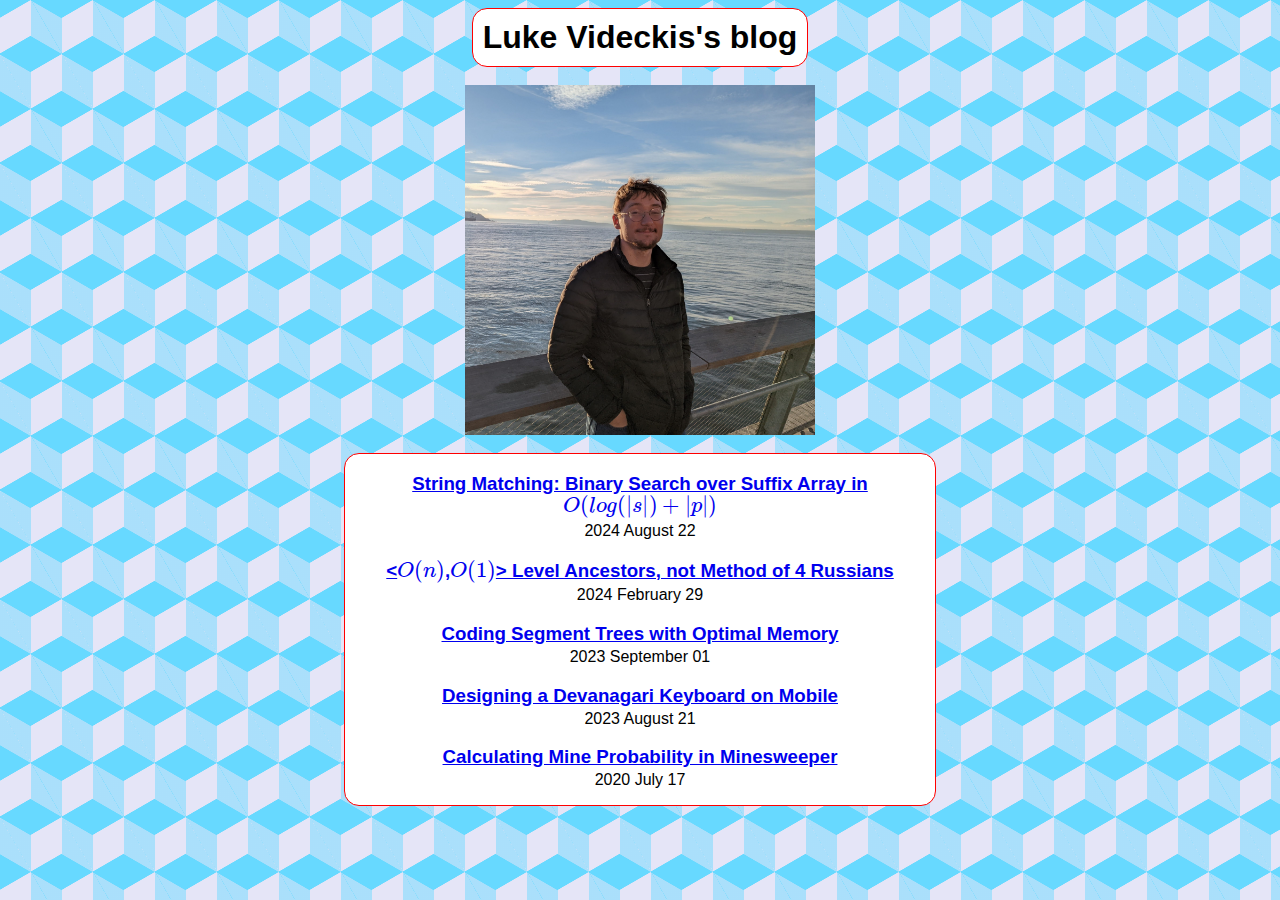
<file: index.html>
<!DOCTYPE html>
<html lang="en">
	<head>
		<meta charset="UTF-8">
		<meta name="viewport" content="width=device-width, initial-scale=1.0">
		<title>Luke Videckis's blog</title>
		<link rel="stylesheet" href="/style.css">
		<script src="/mathjax/es5/tex-chtml.js" id="MathJax-script" async></script>
	</head>
	<body>
		<div class="body">
			<div class="heading">
				<h1 class="main_title">Luke Videckis's blog</h1>
			</div><br>
			<img class="dp" src="me.jpg" alt="profile picture"><br>
			<div class="main_content">
				<h3 class="blog_title"><a href="/blog/2024/08/22/suffix_array_binary_search.html">String Matching: Binary Search over Suffix Array in \(O(log(|s|)+|p|)\)</a></h3>
				<p class="blog_date">2024 August 22</p>
				<h3 class="blog_title"><a href="/blog/2024/02/29/linear_level_ancestors.html">&lt;\(O(n)\),\(O(1)\)&gt; Level Ancestors, not Method of 4 Russians</a></h3>
				<p class="blog_date">2024 February 29</p>
				<h3 class="blog_title"><a href="/blog/2023/09/01/segtree_memory.html">Coding Segment Trees with Optimal Memory</a></h3>
				<p class="blog_date">2023 September 01</p>
				<h3 class="blog_title"><a href="/blog/2023/08/21/devanagari_keyboard.html">Designing a Devanagari Keyboard on Mobile</a></h3>
				<p class="blog_date">2023 August 21</p>
				<h3 class="blog_title"><a href="/blog/2020/07/17/minesweeper_probability.html">Calculating Mine Probability in Minesweeper</a></h3>
				<p class="blog_date">2020 July 17</p>
			</div>
		</div>
	</body>
</html>
</file>
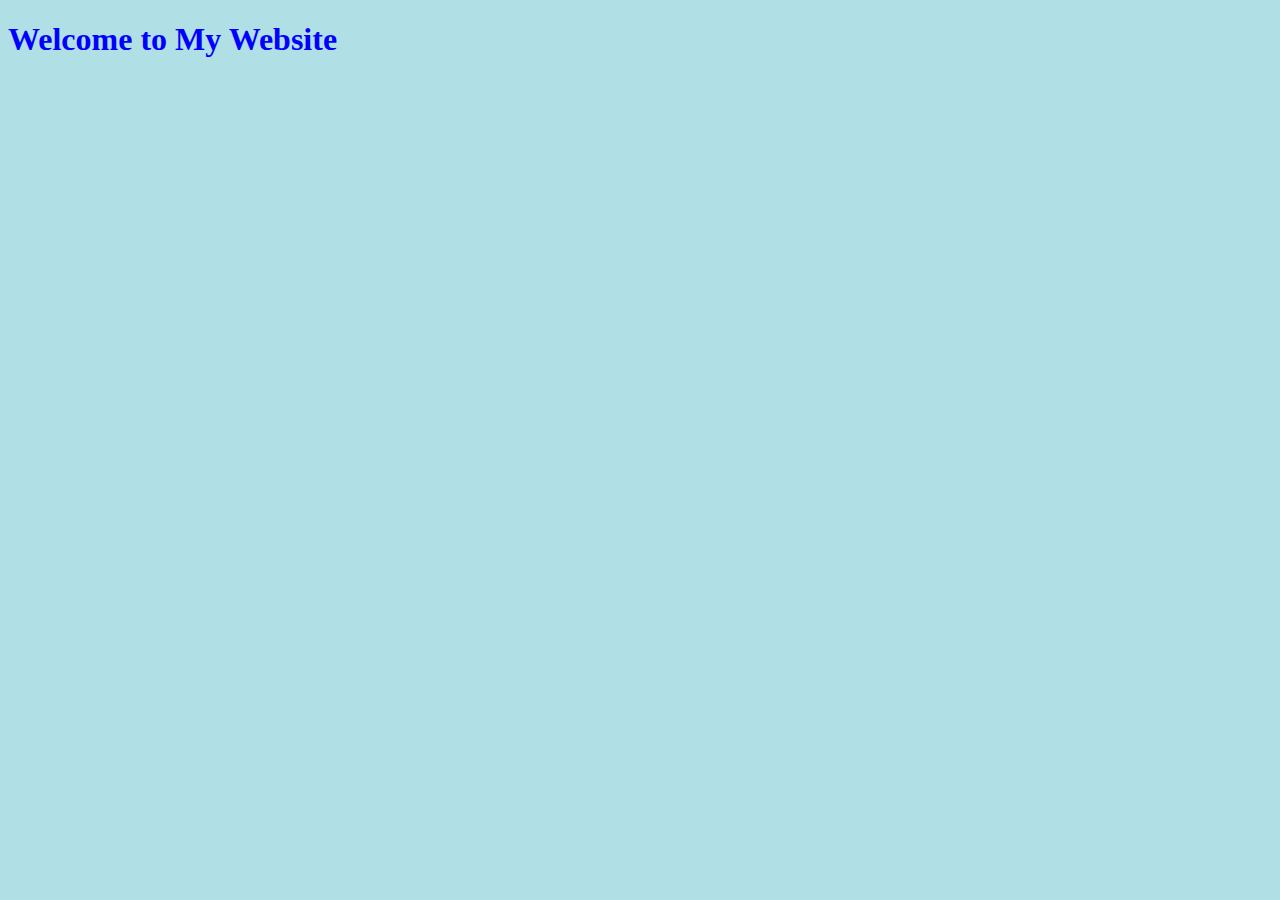
<file: docs/index.html>
<!DOCTYPE html>
<html lang="en">
    <head>
        <meta charset="UTF-8">
        <meta name="viewport" content="width=device-width, initial-scale=1.0">
        <title>My Website</title>
        <link rel="stylesheet" href="./style.css">
    </head>
    <body>
        <main>
            <h1>Welcome to My Website</h1>
        </main>
    </body>
</html>
</file>
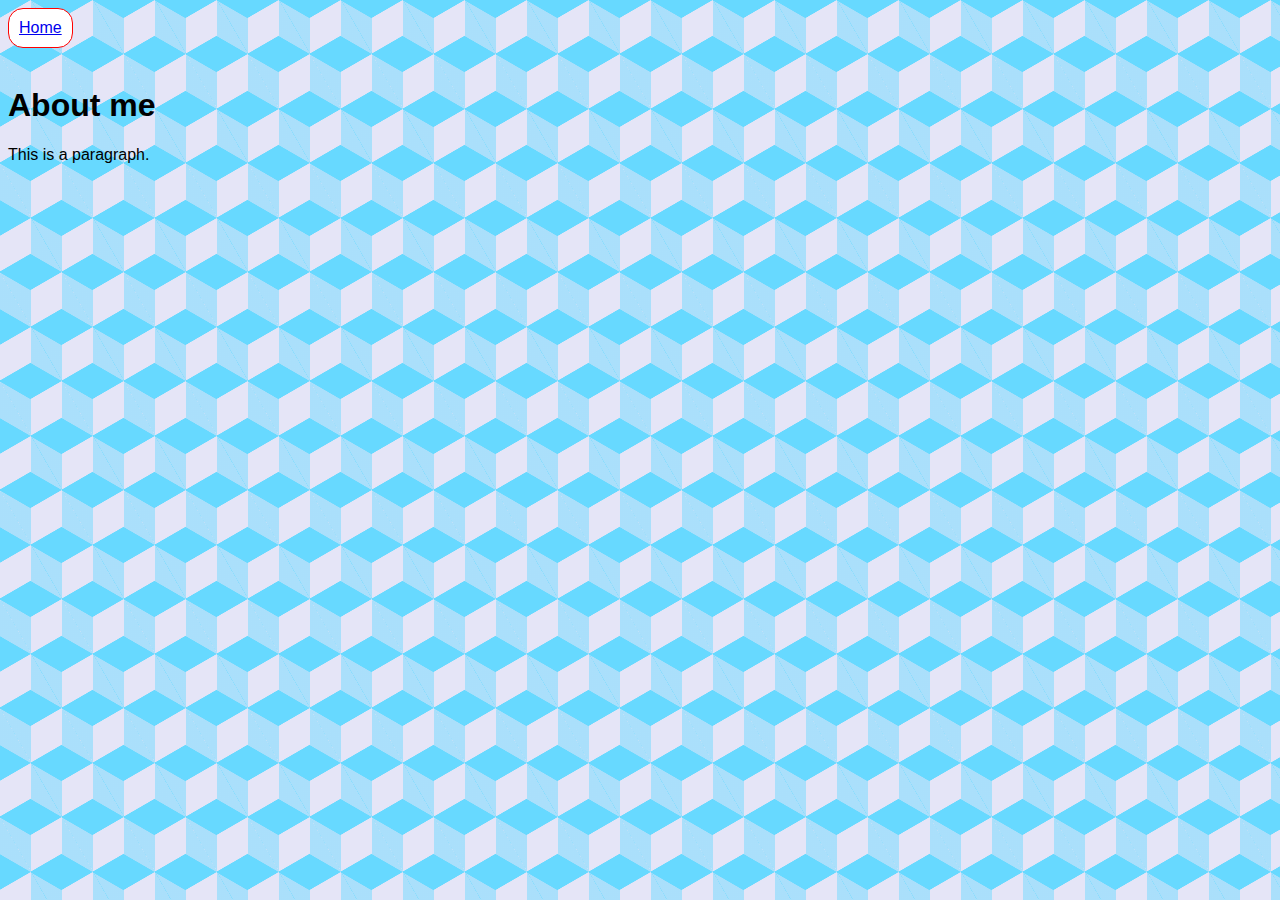
<file: about.html>
<!DOCTYPE html>
<html lang="en">
    <head>
        <meta charset="UTF-8">
        <meta name="viewport" content="width=device-width, initial-scale=1.0">
        <title>About me</title>
        <link rel="stylesheet" href="./style.css">
    </head>
    <body>
        <script type="text/javascript" language="javascript" src="navagation_bar.js"></script>
        <main>
            <h1>About me</h1>
        </main>
        <p>This is a paragraph.</p>
    </body>
</html>
</file>
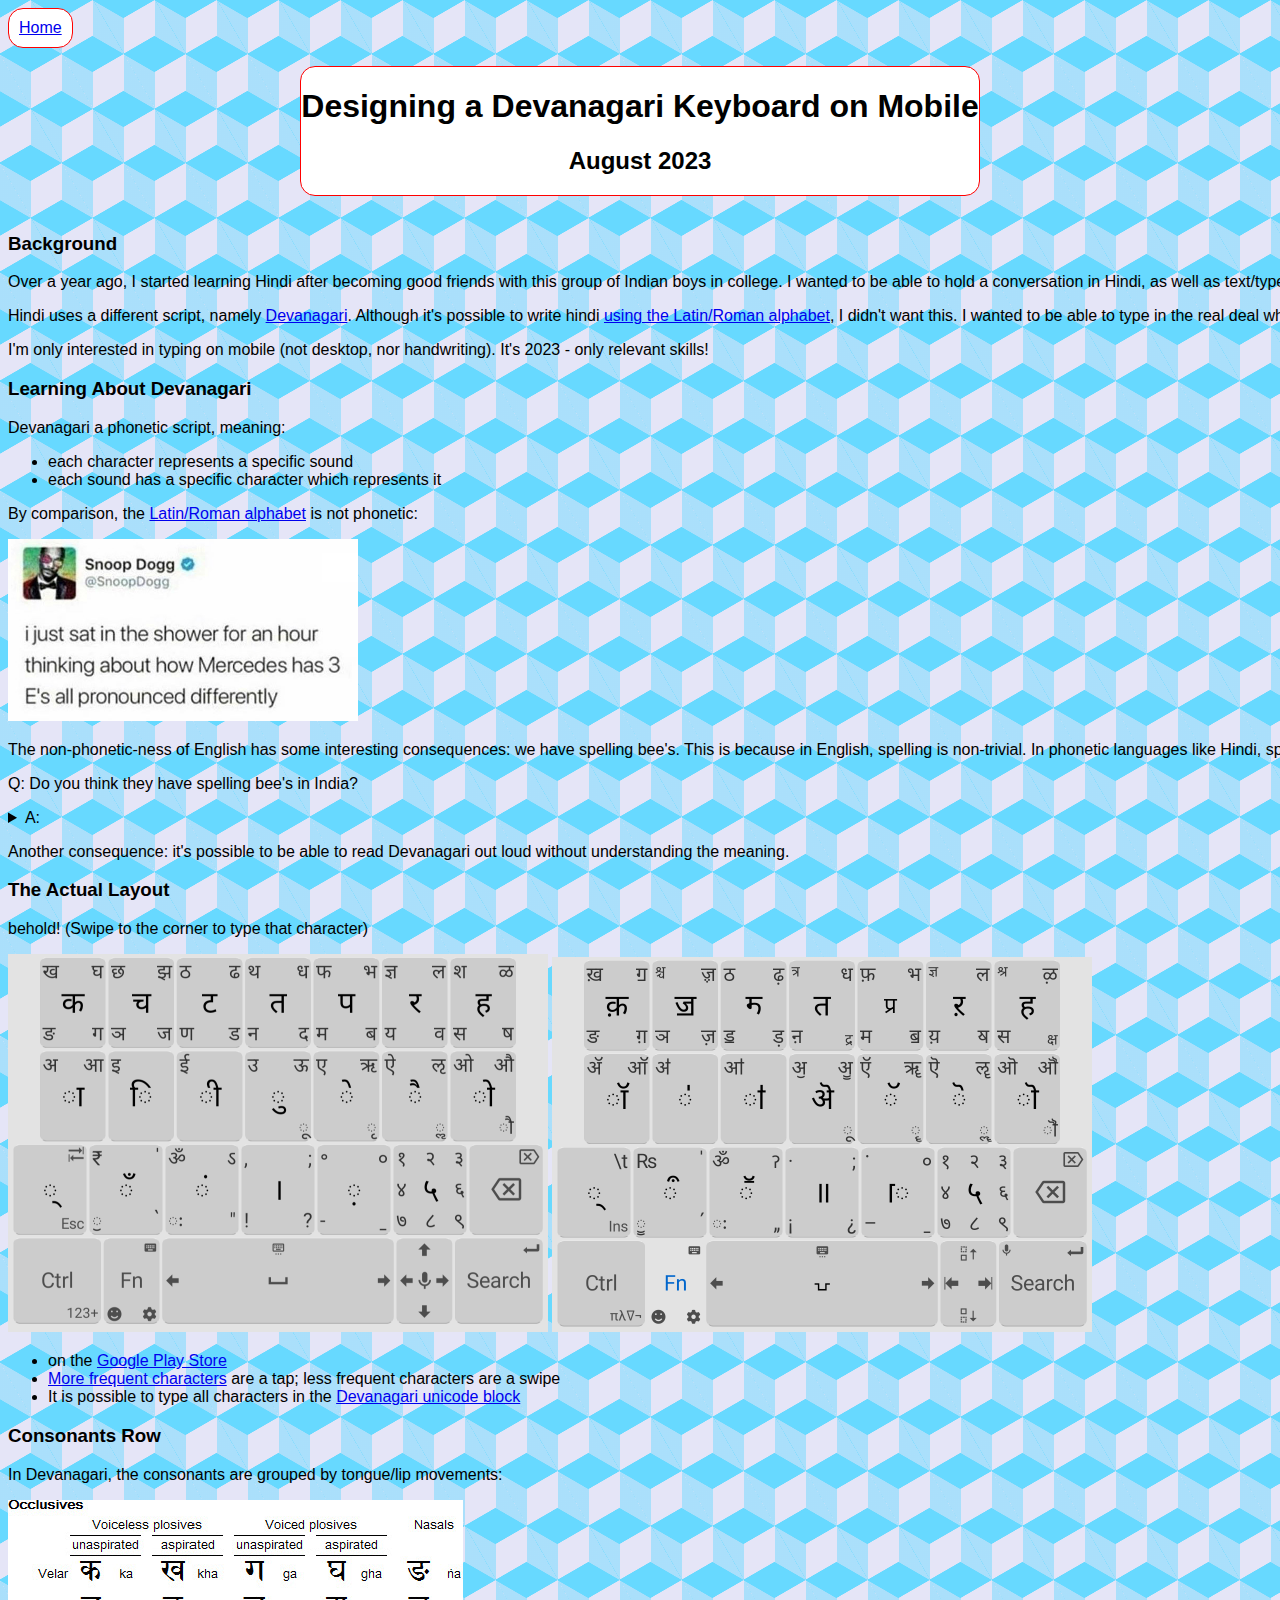
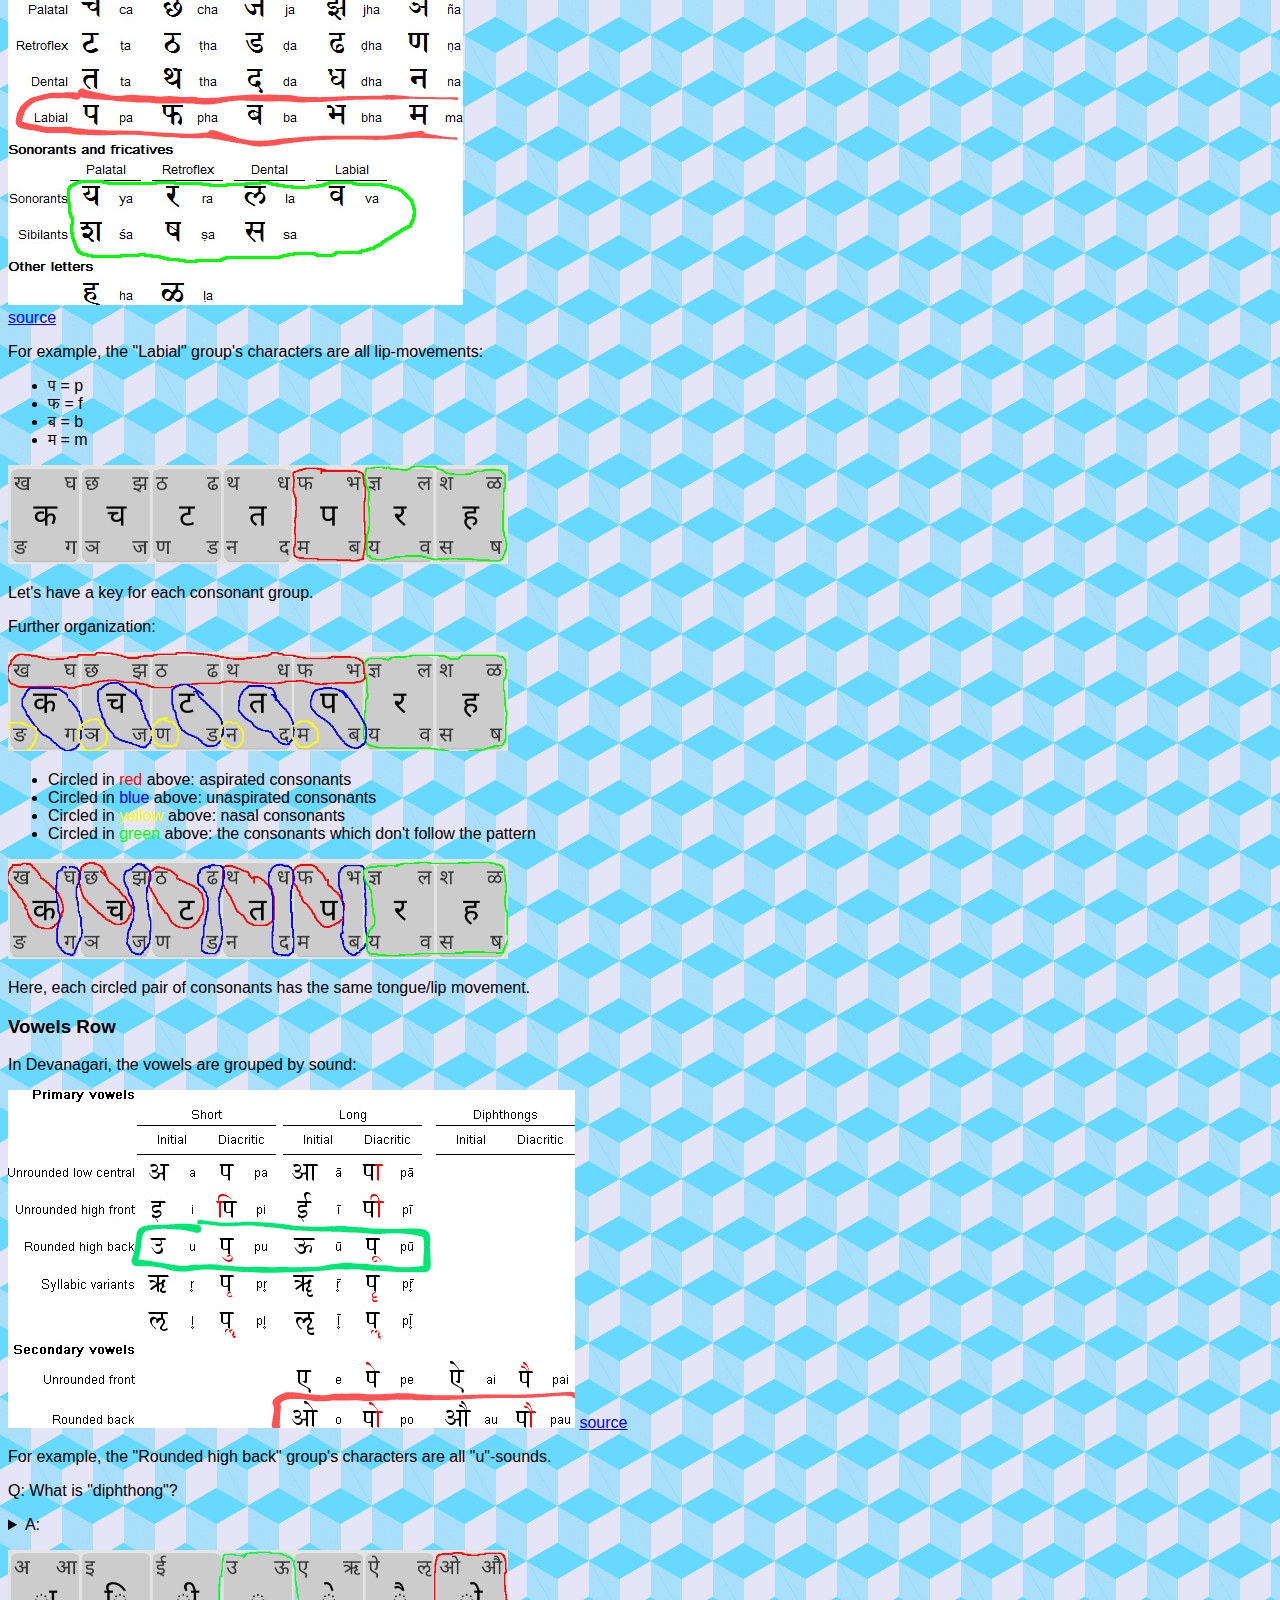
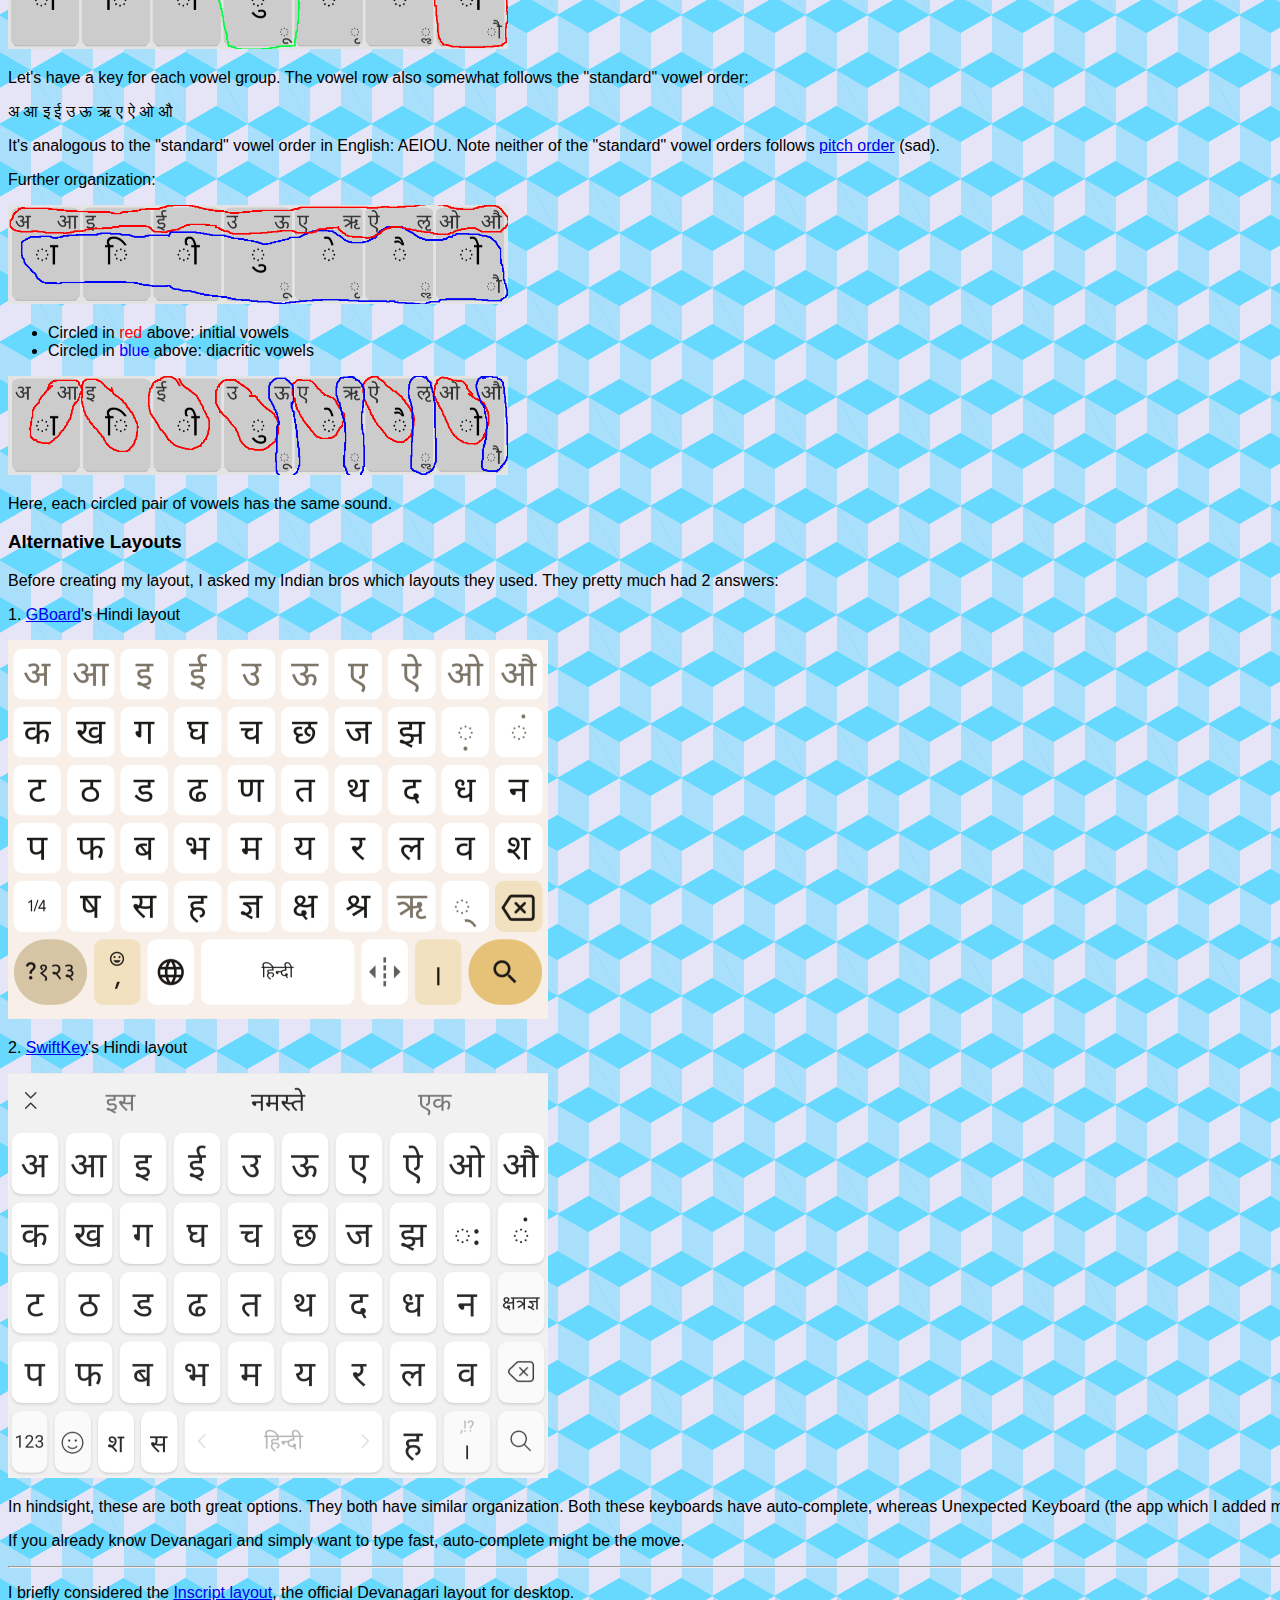
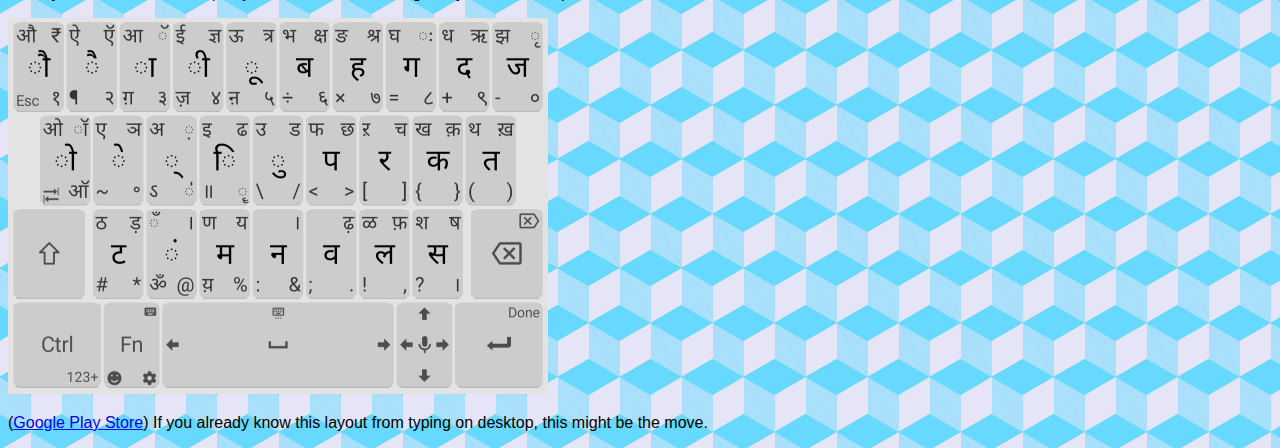
<file: devanagari_mobile_keyboard/blog.html>
<!DOCTYPE html>
<html lang="en">
    <head>
        <meta charset="UTF-8">
        <meta name="viewport" content="width=device-width, initial-scale=1.0">
        <title>Devanagari Keyboard</title>
        <link rel="stylesheet" href="/style.css">
    </head>
    <body>
        <script type="text/javascript" language="javascript" src="/navagation_bar.js"></script>
        <div class="heading">
            <h1>Designing a Devanagari Keyboard on Mobile</h1>
            <h2>August 2023</h2>
        </div>
        </br>
        <div class="body">

            <h3>Background</h3>
            <p>
            Over a year ago, I started learning Hindi after becoming good
            friends with this group of Indian boys in college. I wanted to be
            able to hold a conversation in Hindi, as well as text/type in
            Hindi.
            </p>
            <p>
            Hindi uses a different script, namely
            <a href="https://en.wikipedia.org/wiki/Devanagari">Devanagari</a>.
            Although it's possible to write hindi
            <a href="https://en.wikipedia.org/wiki/Hindustani_orthography#The_Latin_Alphabet">using
                the Latin/Roman alphabet</a>, I didn't want this. I wanted to be able
            to type in the real deal which is Devanagari. This meant learning
            the Devanagari script as well as some new Devanagari keyboard layout on mobile.
            </p>
            <p>I'm only interested in typing on mobile (not desktop, nor
            handwriting). It's 2023 - only relevant skills!</p>

            <h3>Learning About Devanagari</h3>
            <p>
            Devanagari a phonetic script, meaning:
            <ul>
                <li>each character represents a specific sound</li>
                <li>each sound has a specific character which represents it</li>
            </ul>
            By comparison, the <a
                                       href="https://en.wikipedia.org/wiki/Latin_alphabet">Latin/Roman
                                       alphabet</a> is not phonetic:
            </p>
            <img src="snoop_tweet.png" alt="snoop tweet" style="width:350px;height:auto;">
            </br>
            <p>The non-phonetic-ness of English has some interesting
            consequences: we have spelling bee's. This is because in English,
            spelling is non-trivial. In phonetic languages like Hindi, spelling
            is trivial: you just sound out the word and that is also the
            spelling.</p>
            <p>Q: Do you think they have spelling bee's in India?
            <details>
                <summary>A:</summary>
                Actually they do! (but in English).
            </details>
            </p>
            <p>
            Another consequence: it's possible to be able to read Devanagari out
            loud without understanding the meaning.
            </p>

            <h3>The Actual Layout</h3>
            <p>behold! (Swipe to the corner to type that character)</p>
            <div class="slide-container">
                <img src="devanagari_layout.png" alt="Devanagari layout" style="width:540px;height:auto;">
                <img src="devanagari_layout_fn_layer.png" alt="Devanagari layout fn layer" style="width:540px;height:auto;">
            </div>
            <ul>
                <li>on the <a href="https://play.google.com/store/apps/details?id=juloo.keyboard2">Google Play Store</a></li>
                <li><a href="https://www.sttmedia.com/characterfrequency-hindi">More frequent characters</a> are a tap; less frequent characters are a swipe</li>
                <li>It is possible to type all characters in the <a href="https://en.wikipedia.org/wiki/Devanagari_(Unicode_block)">Devanagari unicode block</a></li>
            </ul>

            </p>

            <h3>Consonants Row</h3>
            <p>In Devanagari, the consonants are grouped by tongue/lip movements:</p>
            <img src="devanagari_cons_group_circled.png" alt="Devanagari consonants">
            </br>
            <a href="https://www.omniglot.com/writing/devanagari.htm">source</a>
            <p>For example, the "Labial" group's characters are all lip-movements:
            <ul>
                <li>प = p</li>
                <li>फ = f</li>
                <li>ब = b</li>
                <li>म = m</li>
            </ul>
            </p>
            <img src="consonants_row_original.png" alt="consonants original" style="width:500px;height:auto;">
            <p>Let's have a key for each consonant group.</p>
            <p>Further organization:</p>
            <img src="consonants_row_by_aspiration.png" alt="consonants grouped by aspiration" style="width:500px;height:auto;">
            <ul>
                <li>Circled in <font color="#FF0000">red</font> above: aspirated consonants</li>
                <li>Circled in <font color="#0000FF">blue</font> above: unaspirated consonants</li>
                <li>Circled in <font color="#FFFF00">yellow</font> above: nasal consonants</li>
                <li>Circled in <font color="#00FF00">green</font> above: the consonants which don't follow the pattern</li>
            </ul>
            <img src="consonants_row_by_sound.png" alt="consonants grouped by sound" style="width:500px;height:auto;">
            <p>Here, each circled pair of consonants has the same tongue/lip movement.</p>

            <h3>Vowels Row</h3>
            <p>In Devanagari, the vowels are grouped by sound:</p>
            <img src="devanagari_vwl_group_circled.png" alt="Devanagari vowels">
            <a href="https://www.omniglot.com/writing/devanagari.htm">source</a>
            <p>For example, the "Rounded high back" group's characters are all "u"-sounds.</p>
            <p>Q: What is "diphthong"?
            <details>
                <summary>A:</summary>
                When you change your underwear
            </details>
            </p>
            <img src="vowels_row_original.png" alt="vowels original" style="width:500px;height:auto;">
            <p>Let's have a key for each vowel group. The vowel row also somewhat follows the "standard" vowel order:</p>
            <p>अ आ इ ई उ ऊ ऋ ए ऐ ओ औ</p>
            <p>It's analogous to the "standard" vowel order in English: AEIOU.
            Note neither of the "standard" vowel orders follows <a
                                                                        href="https://en.wikipedia.org/wiki/Scale_of_vowels">pitch
                                                                        order</a> (sad).</p>
            <p>Further organization:</p>
            <img src="vowel_row_by_diacritic.png" alt="vowels grouped by diacritic" style="width:500px;height:auto;">
            <ul>
                <li>Circled in <font color="#FF0000">red</font> above: initial vowels</li>
                <li>Circled in <font color="#0000FF">blue</font> above: diacritic vowels</li>
            </ul>
            <img src="vowel_row_by_sound.png" alt="vowels grouped by sound" style="width:500px;height:auto;">
            <p>Here, each circled pair of vowels has the same sound.</p>

            <h3>Alternative Layouts</h3>
            <p>Before creating my layout, I asked my Indian bros which
            layouts they used. They pretty much had 2 answers:</p>

            <p>1. <a href="https://play.google.com/store/search?q=gboard">GBoard</a>'s Hindi layout</p>
            <img src="hindi_gboard.png" alt="Gboard Hindi layout" style="width:540px;height:auto;">
            <p>2. <a href="https://play.google.com/store/search?q=swiftkey">SwiftKey</a>'s Hindi layout</p>
            <img src="swiftkey_hindi_layout.png" alt="Swiftkey Hindi layout.png" style="width:540px;height:auto;">

            <p>In hindsight, these are both great options. They both have
            similar organization. Both these keyboards have auto-complete,
            whereas Unexpected Keyboard (the app which I added my layout to)
            doesn't have auto-complete.</p>
            <p>If you already know Devanagari and simply want to type fast,
            auto-complete might be the move.</p>
            <hr>
            <p>I briefly considered the <a
                                                href="https://en.wikipedia.org/wiki/InScript_keyboard">Inscript
                                                layout</a>, the official Devanagari layout for desktop.</p>
            <img src="inscript_layout.png" alt="Inscript layout" style="width:540px;height:auto;">
            <p>(<a href="https://play.google.com/store/apps/details?id=juloo.keyboard2">Google Play Store</a>)
            If you already know this layout from typing on desktop, this might be the move.</p>
        </div>
    </body>
</html>
</file>
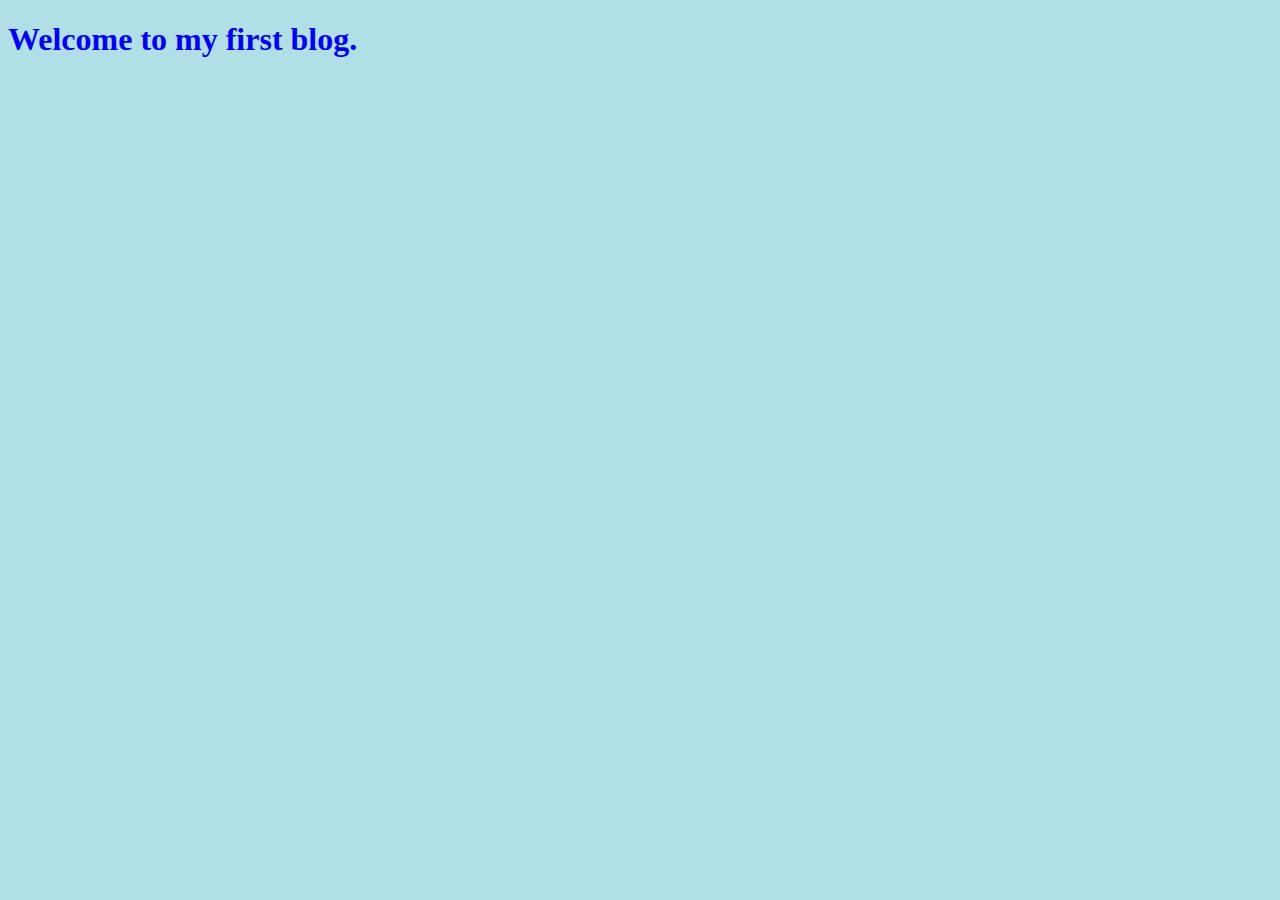
<file: docs/blog1.html>
<!DOCTYPE html>
<html lang="en">
    <head>
        <meta charset="UTF-8">
        <meta name="viewport" content="width=device-width, initial-scale=1.0">
        <title>My Website</title>
        <link rel="stylesheet" href="./style.css">
    </head>
    <body>
        <main>
            <h1>Welcome to my first blog.</h1>
        </main>
    </body>
</html>
</file>
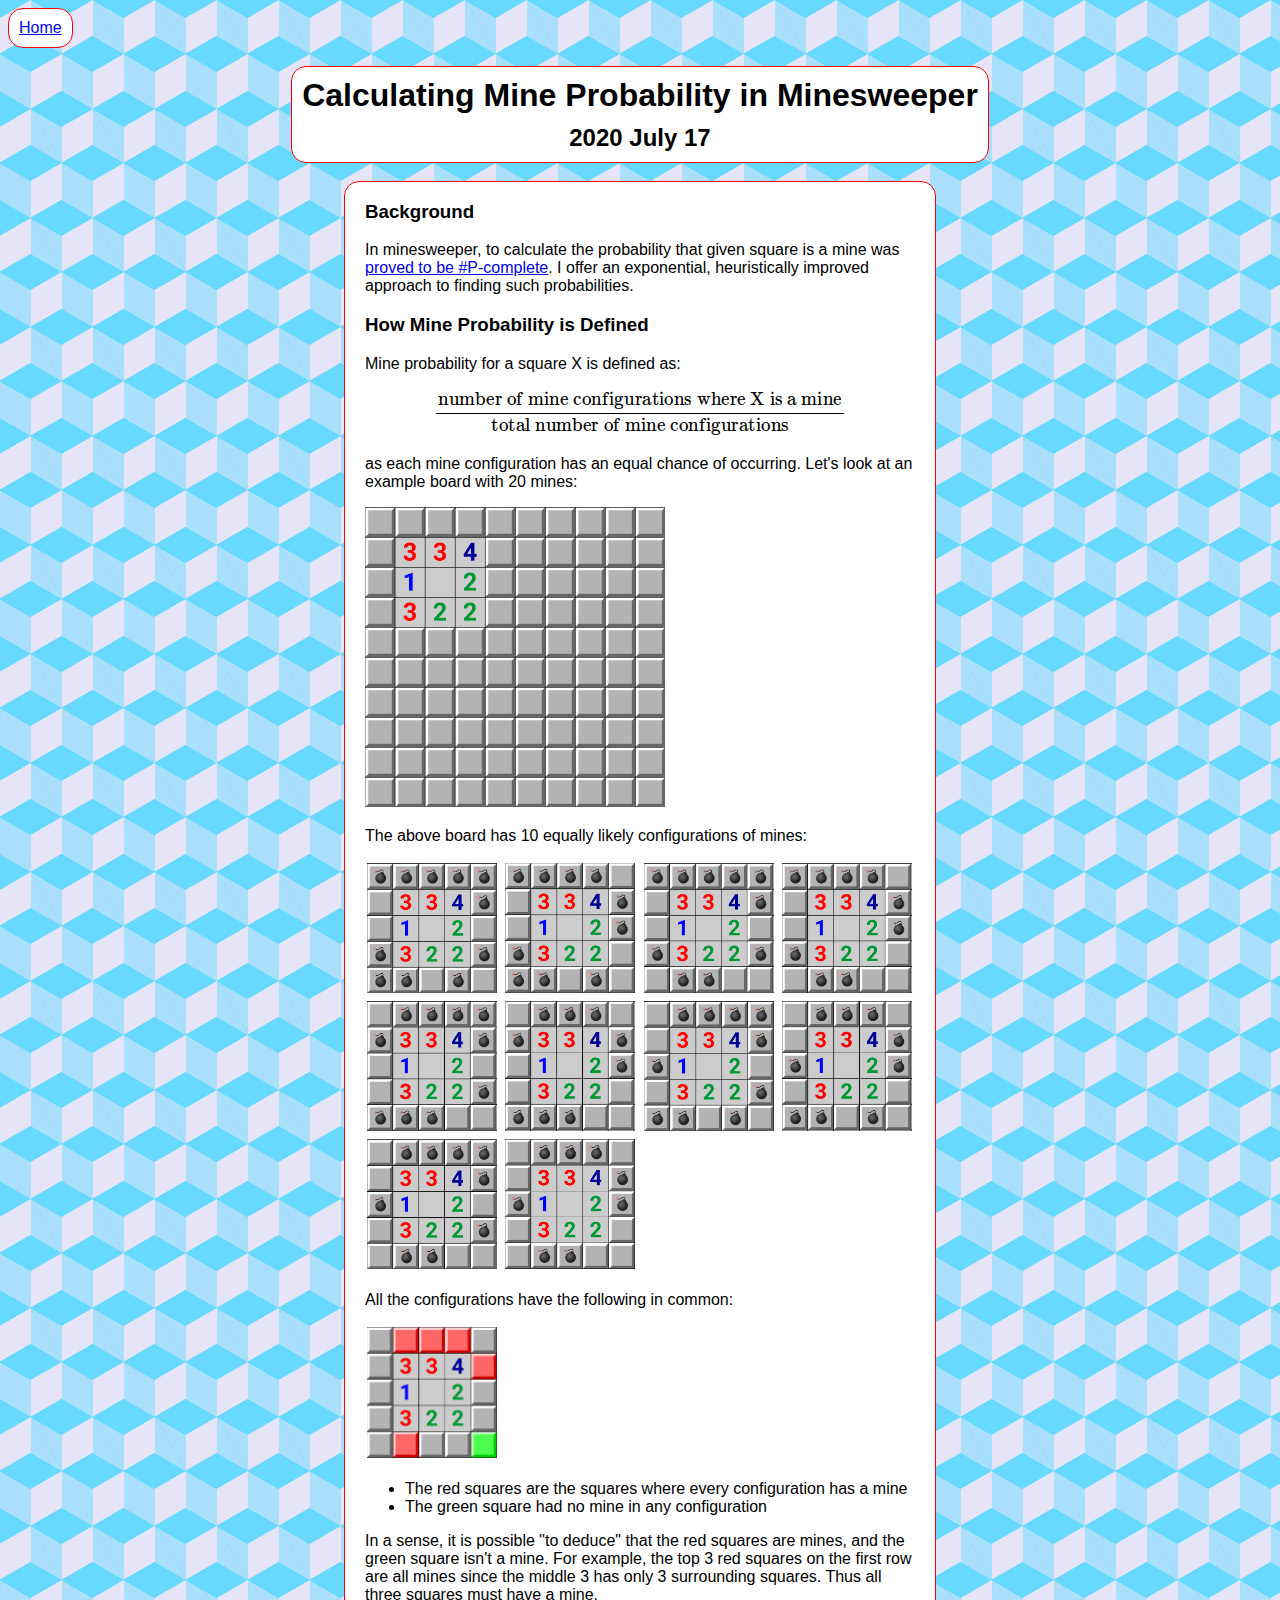
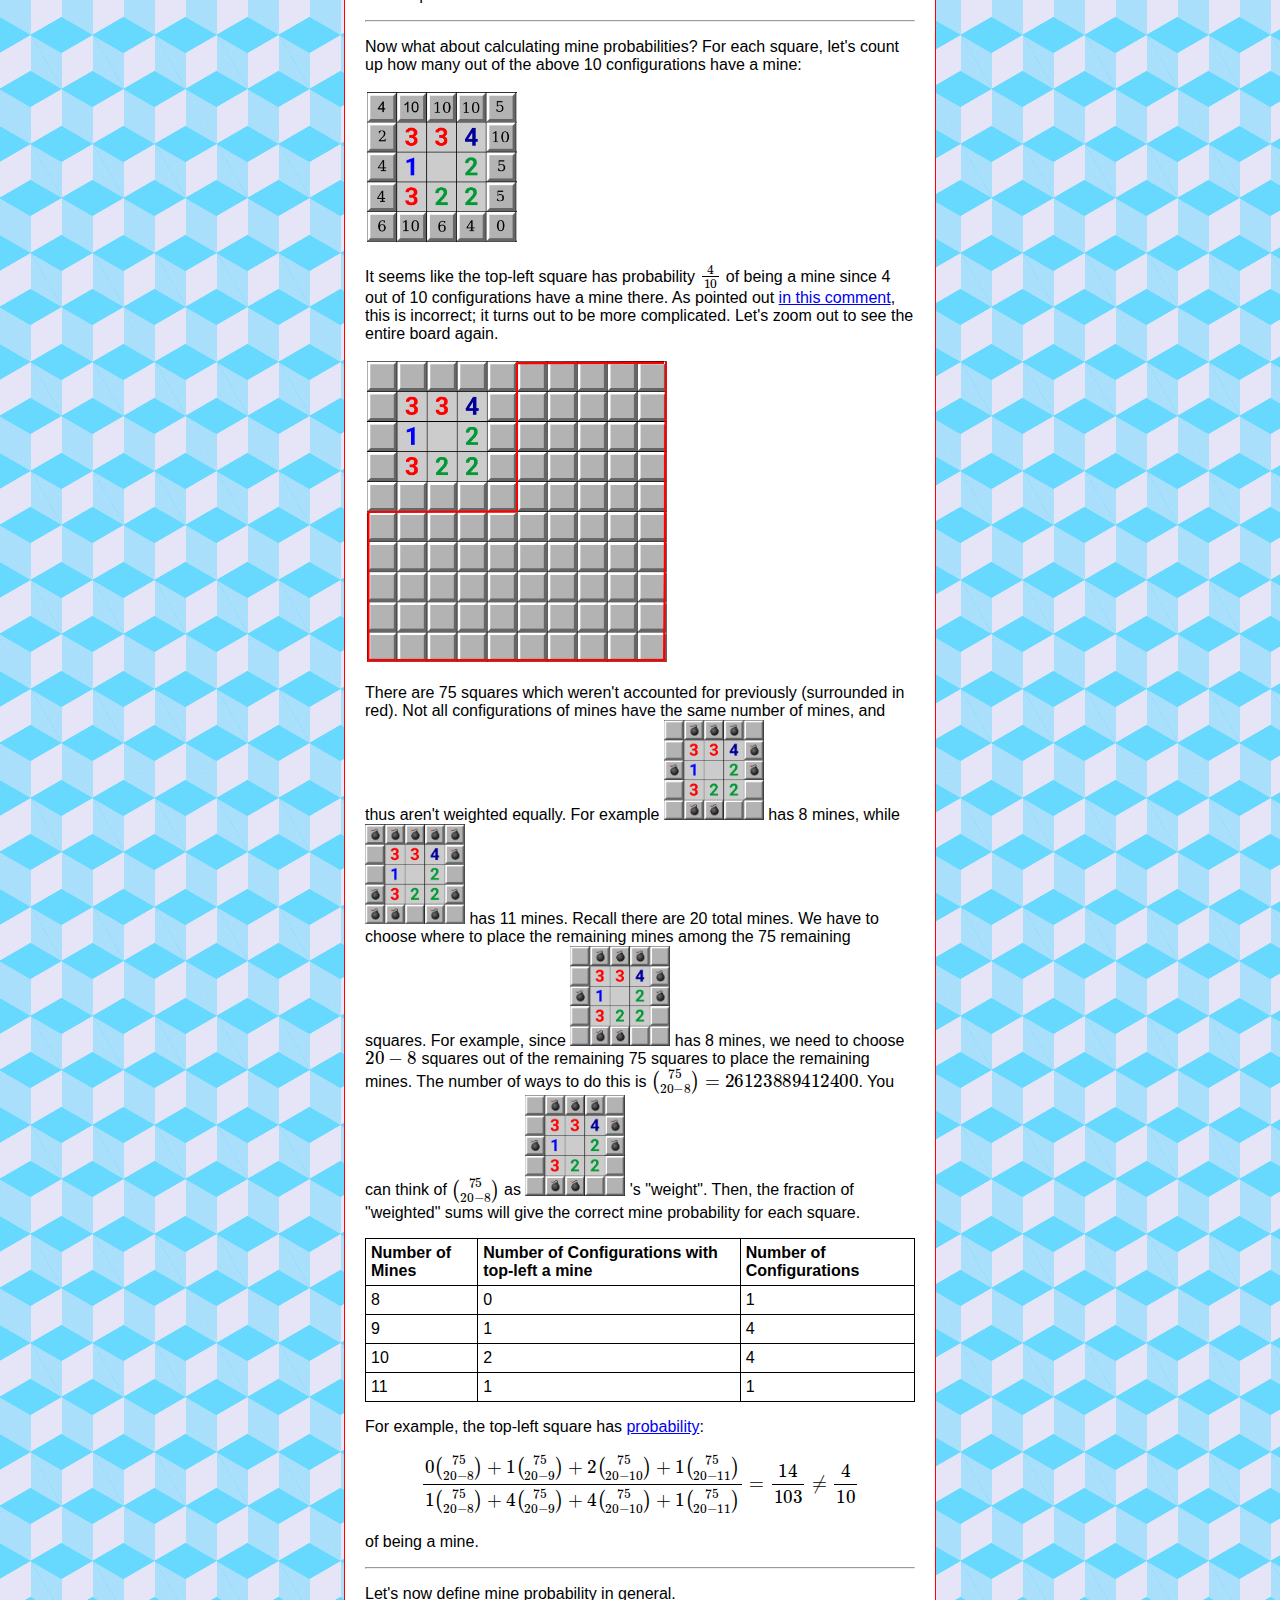
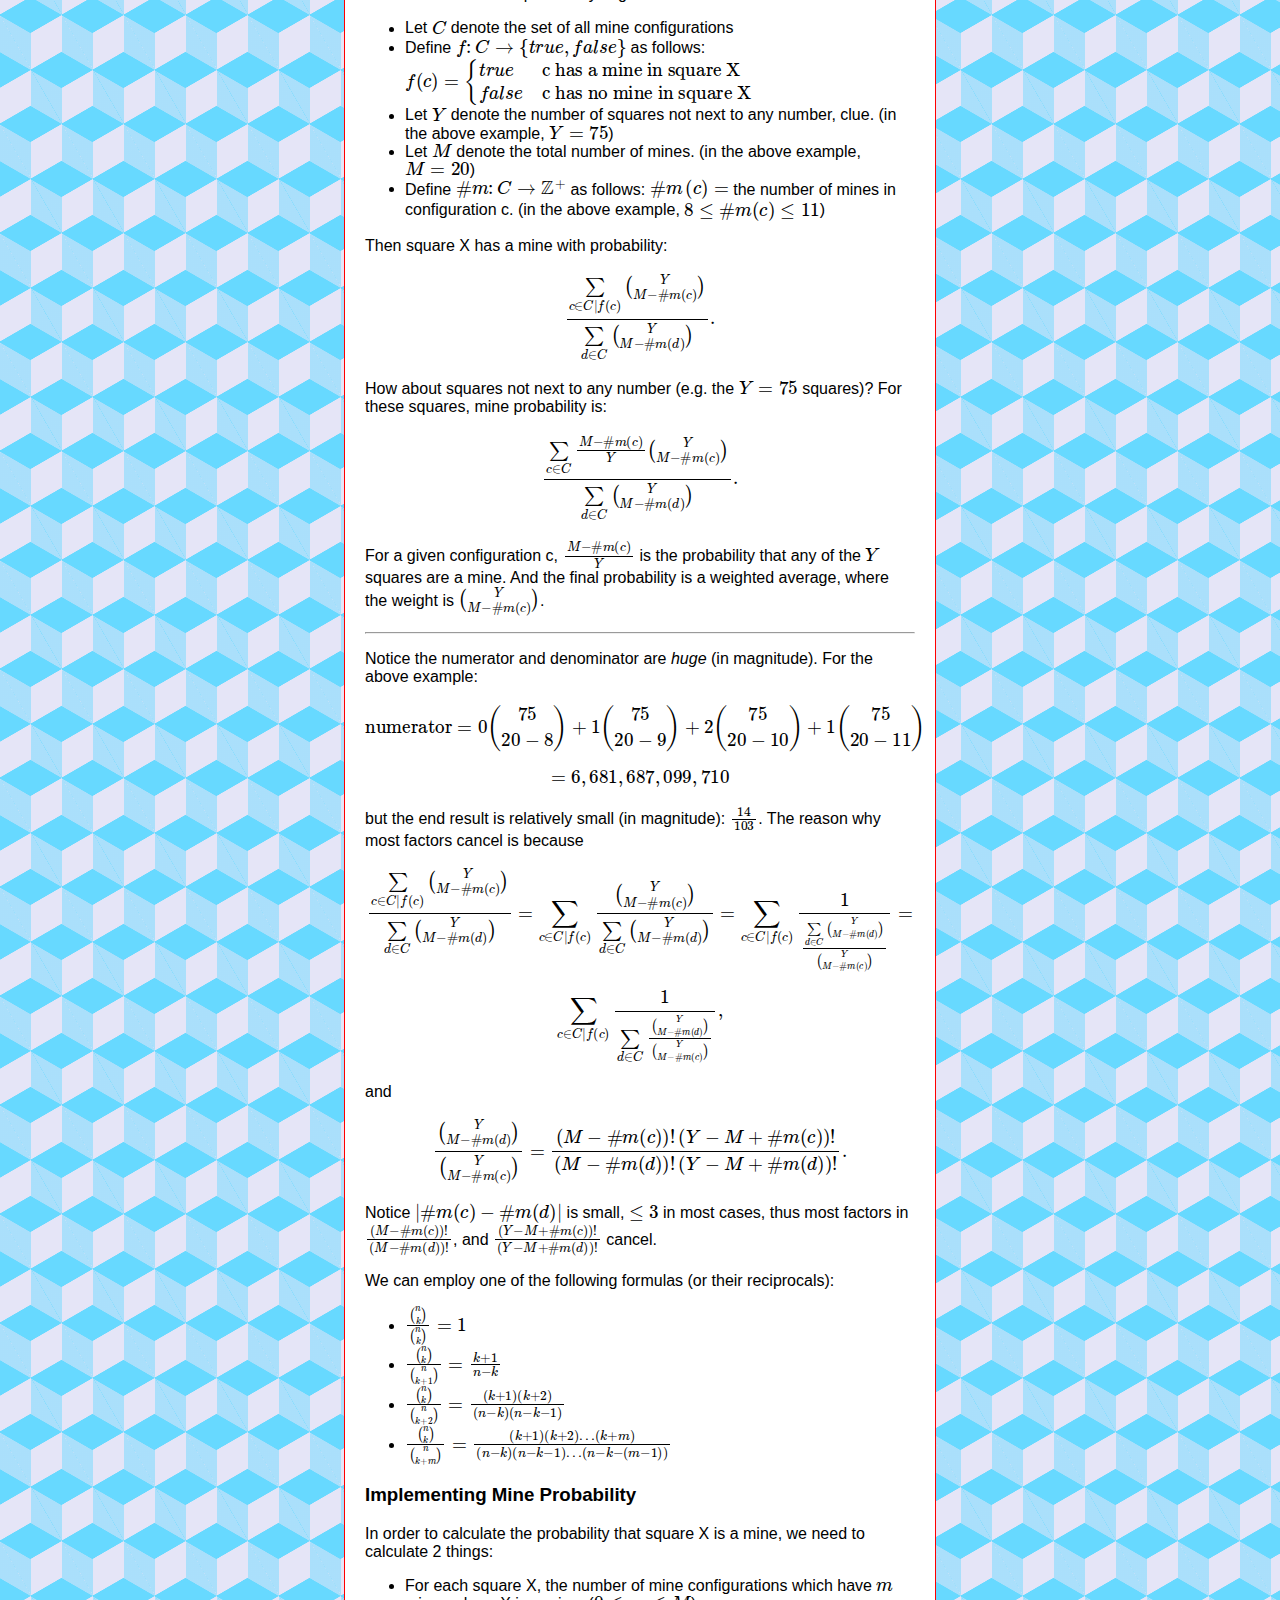
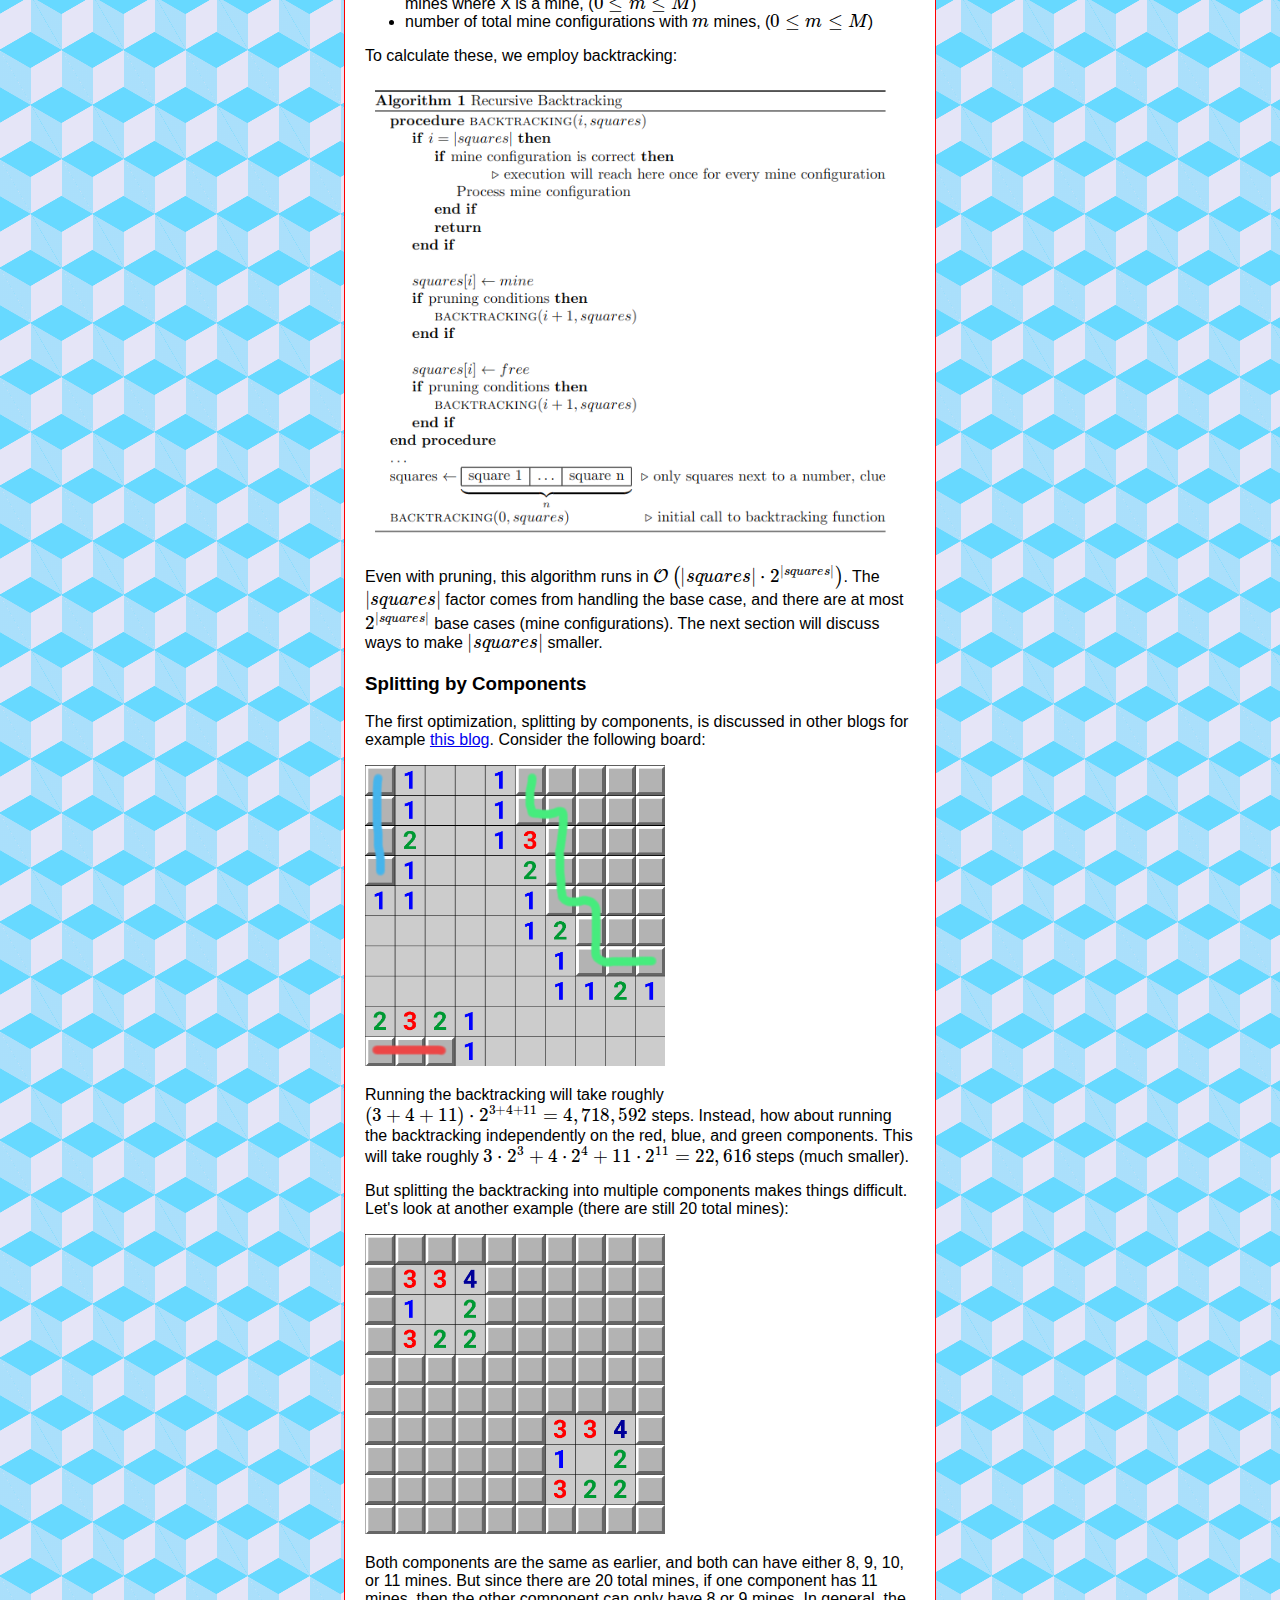
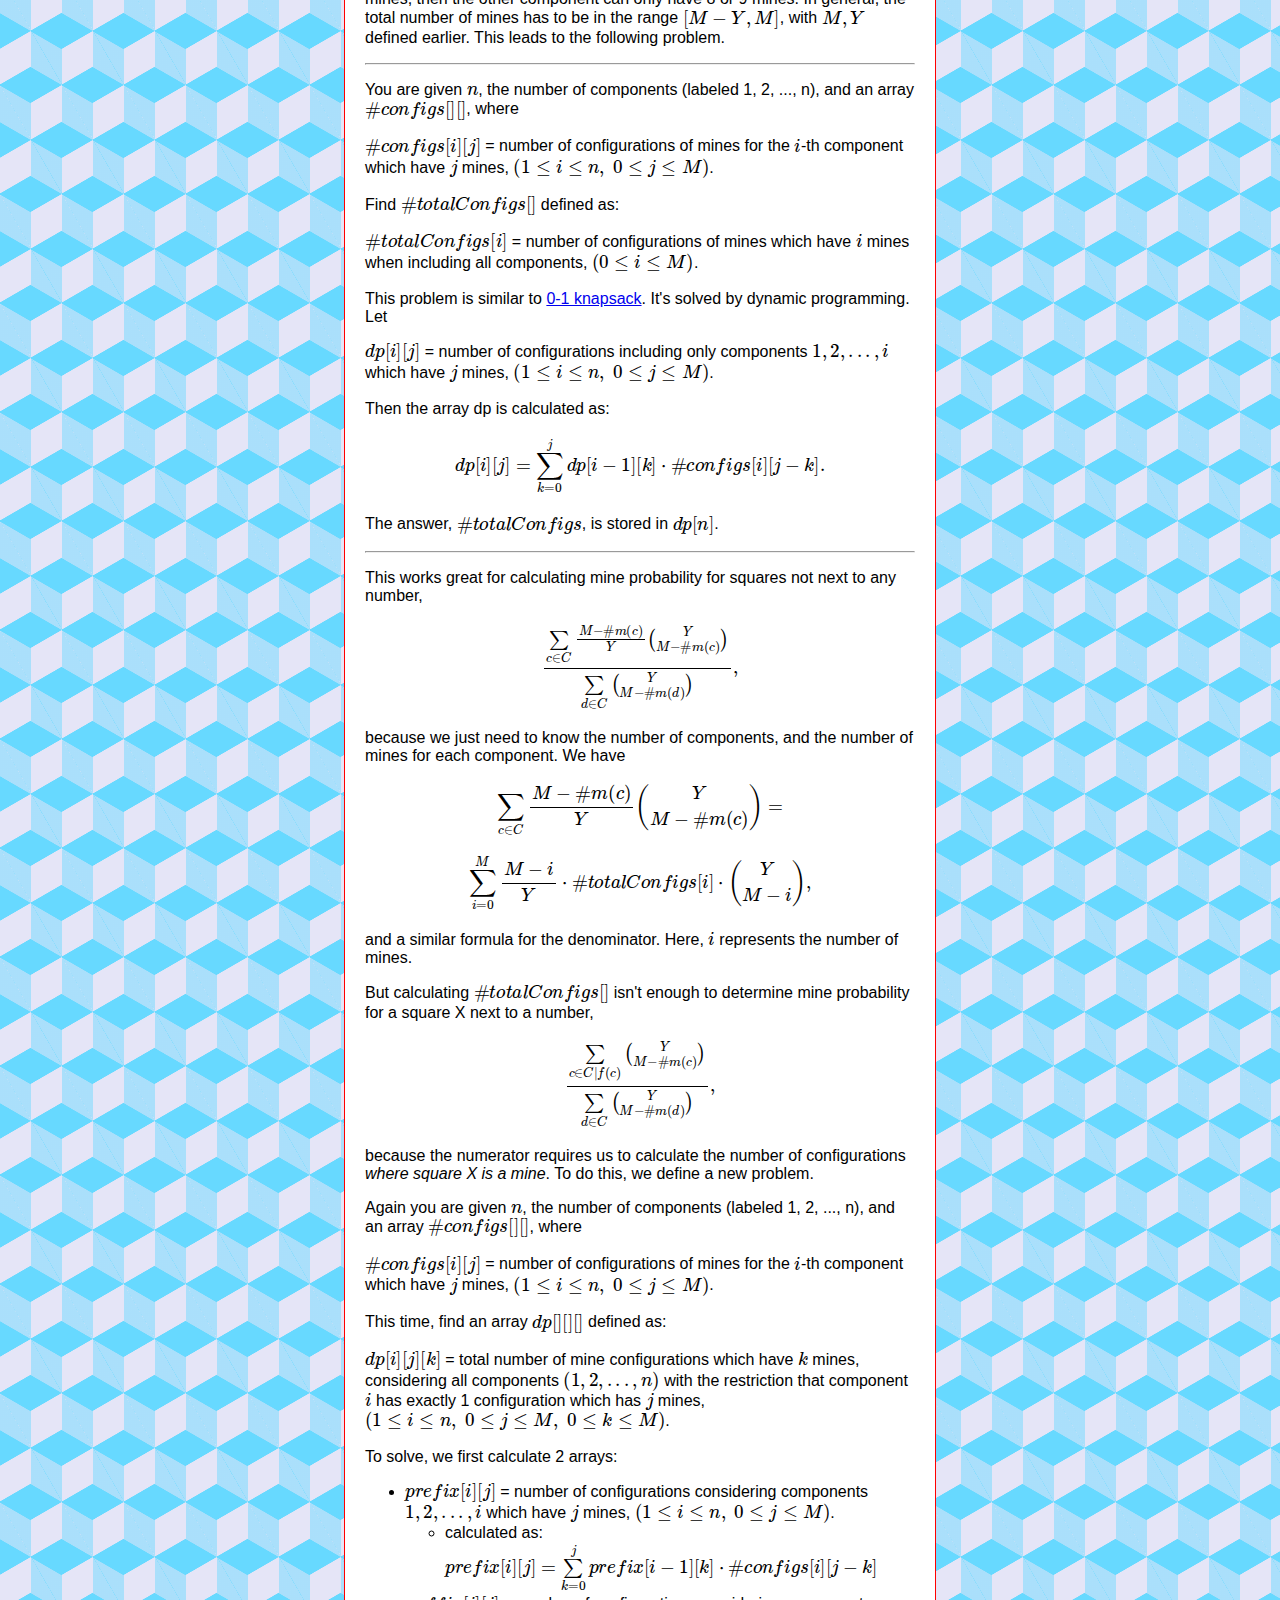
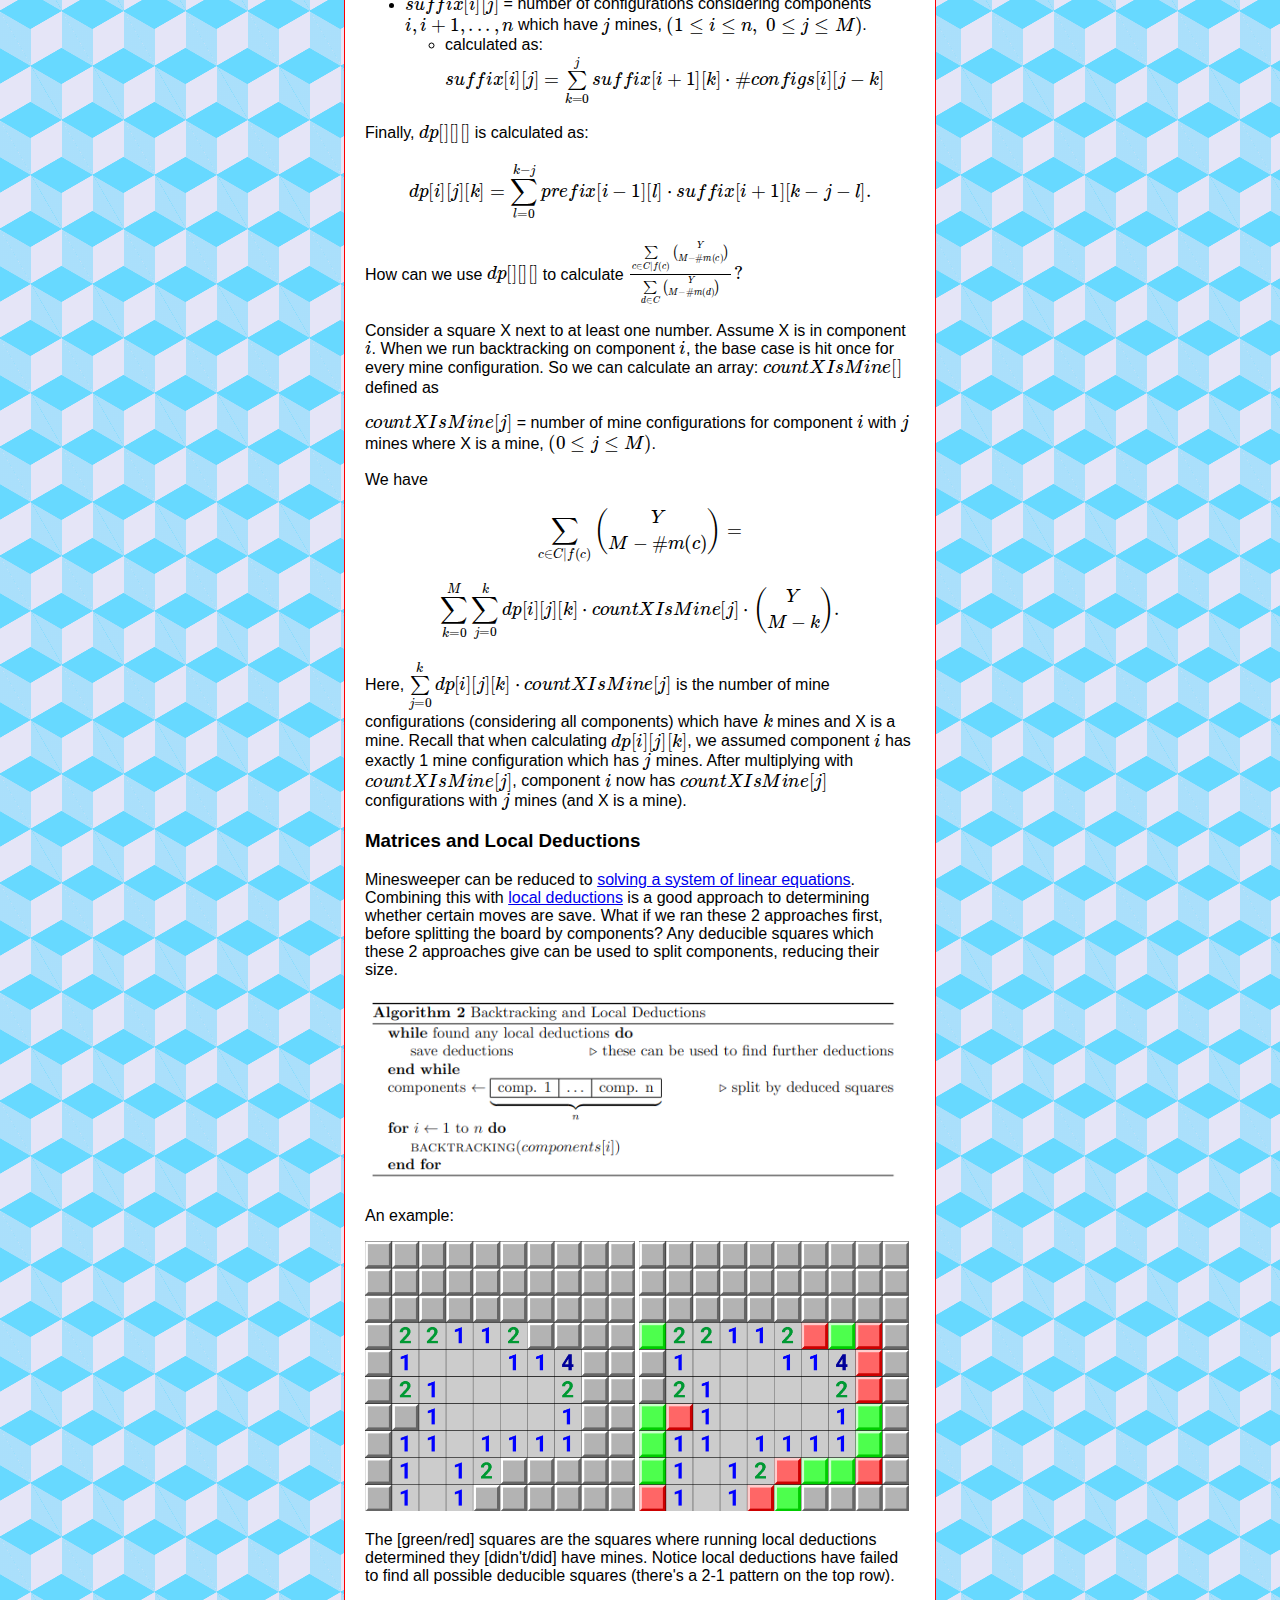
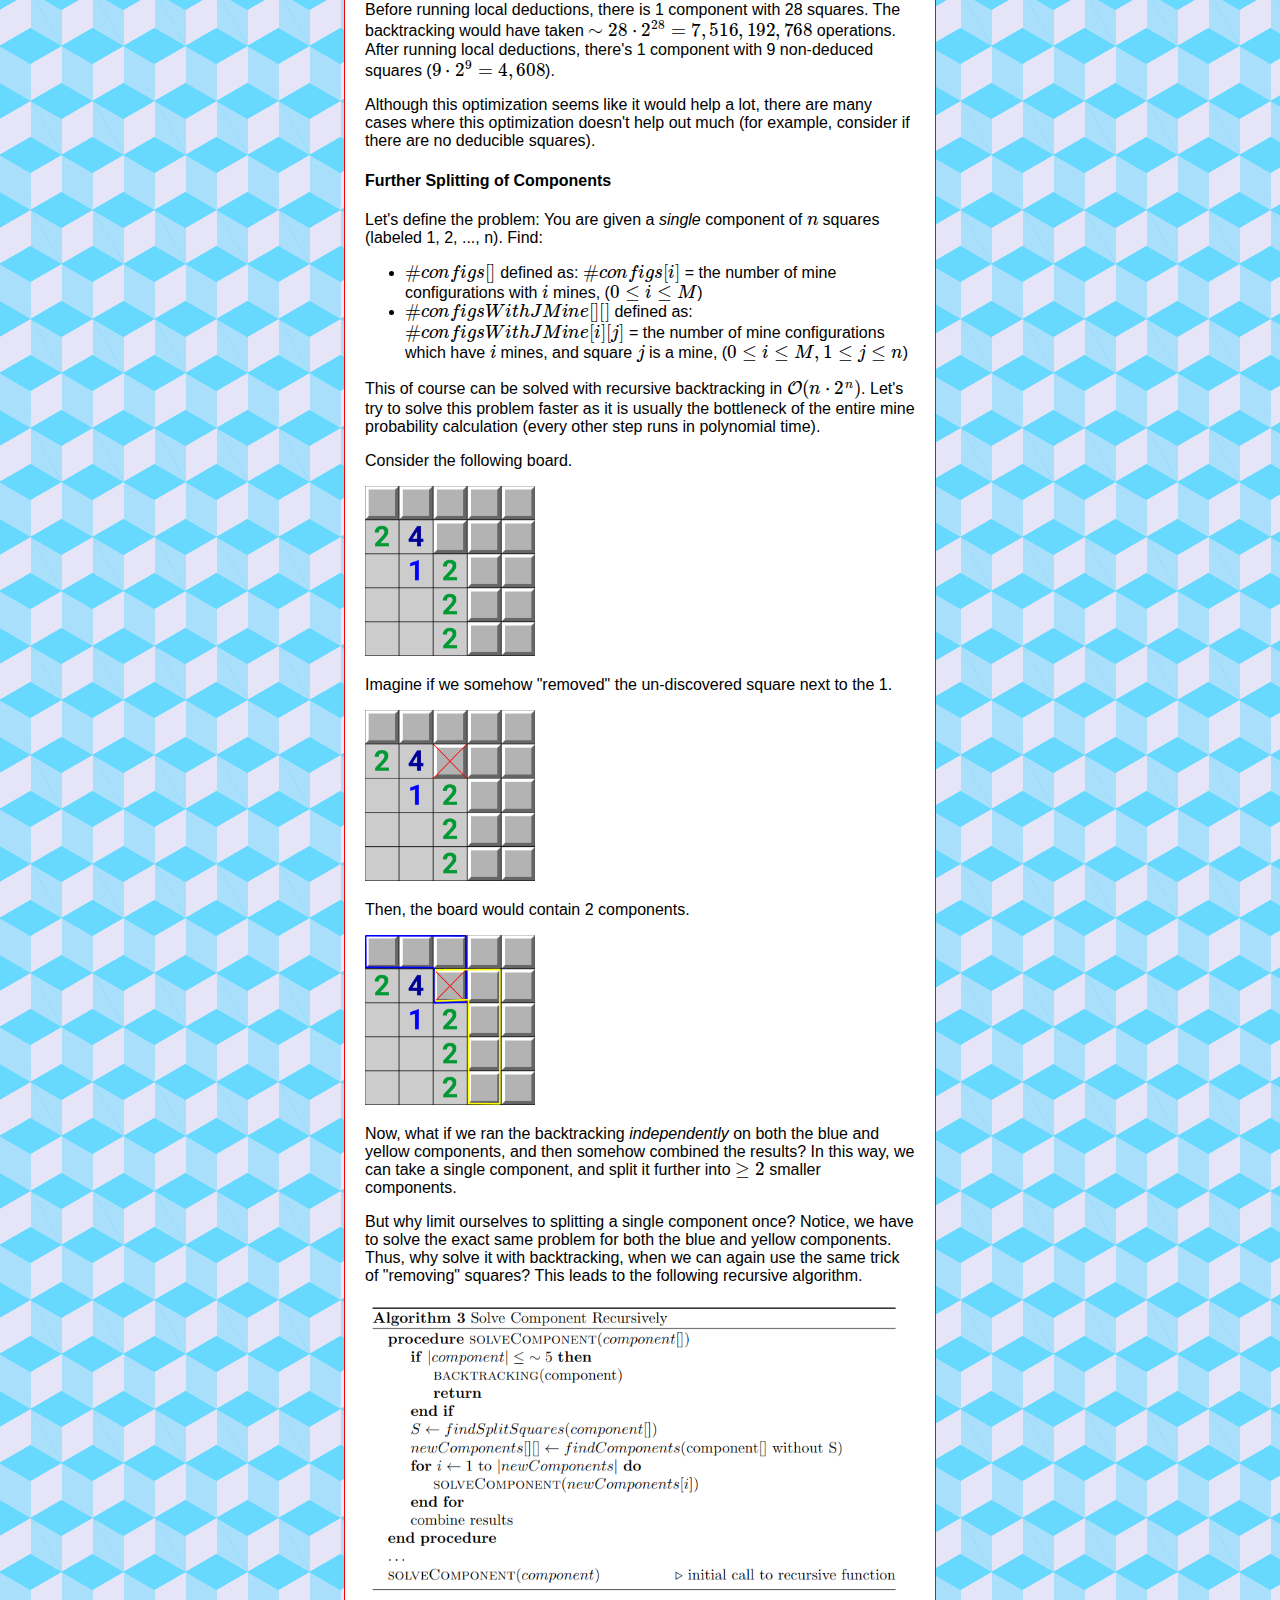
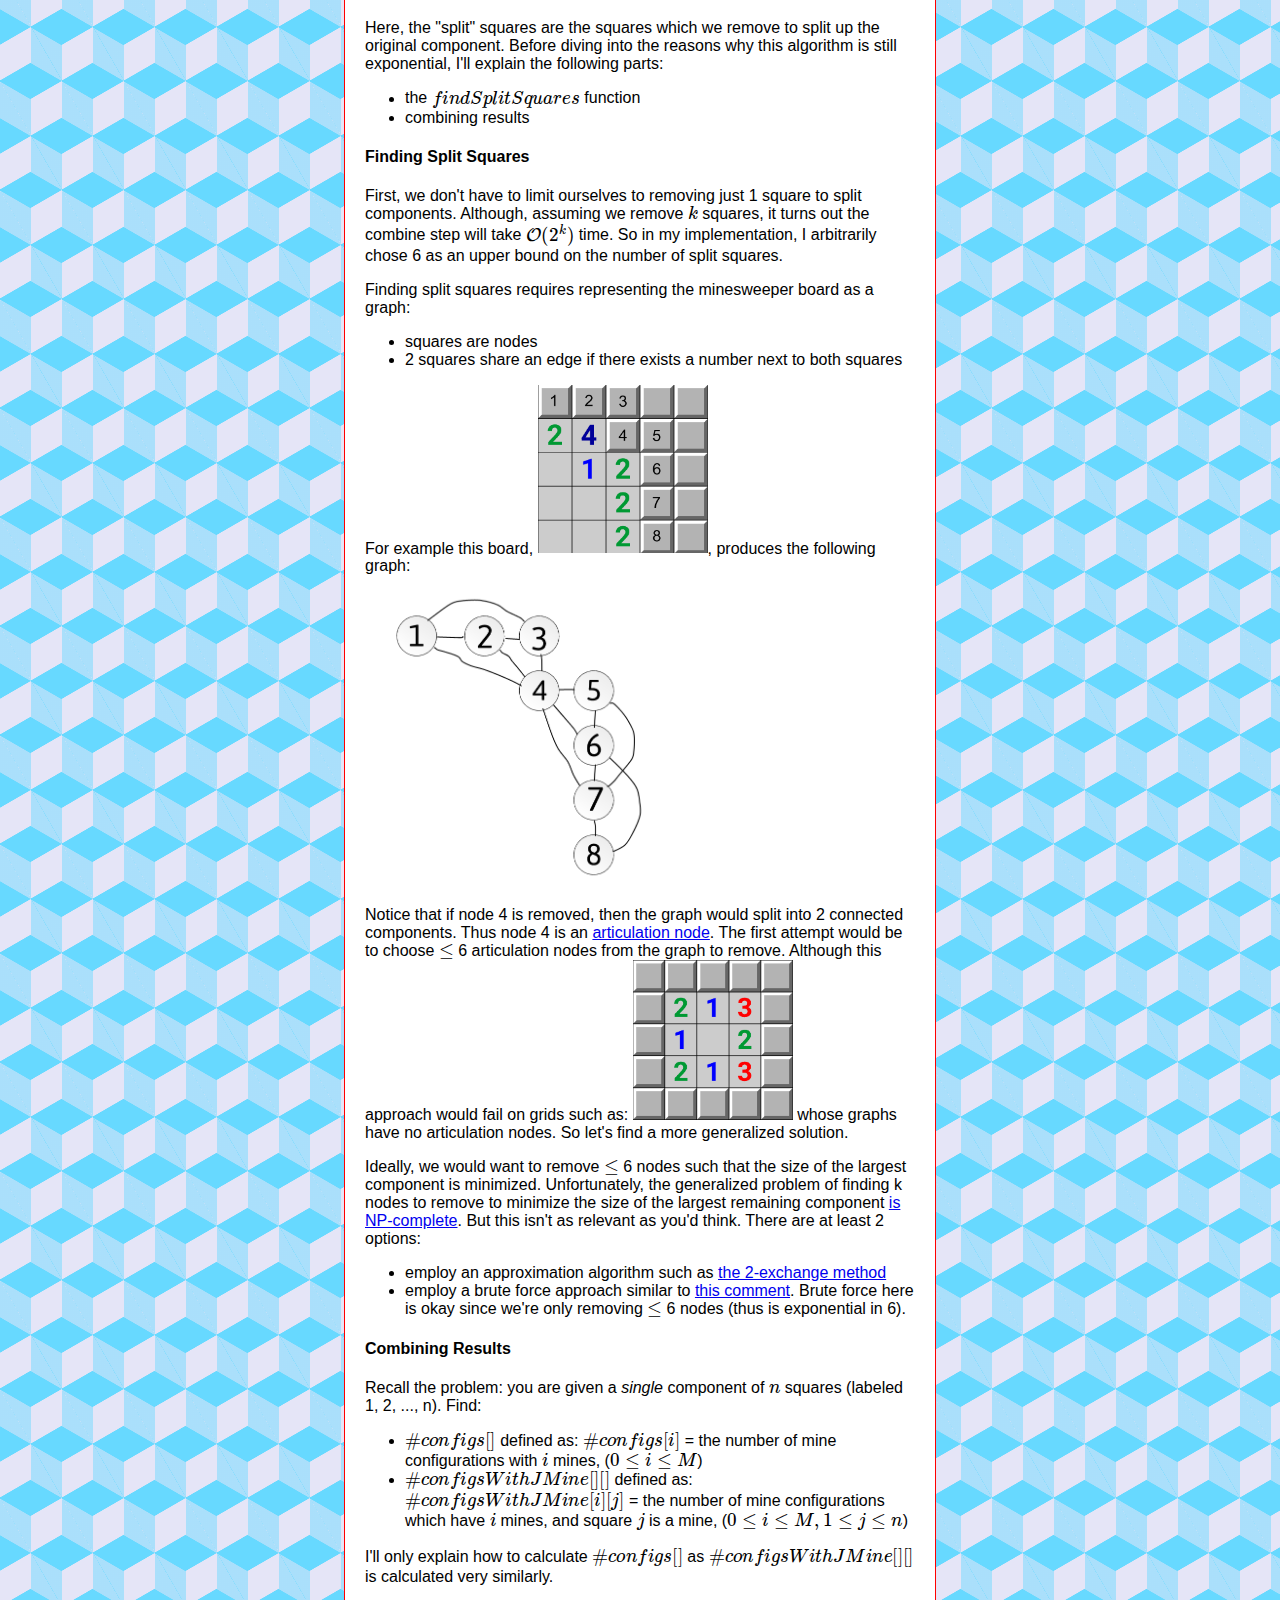
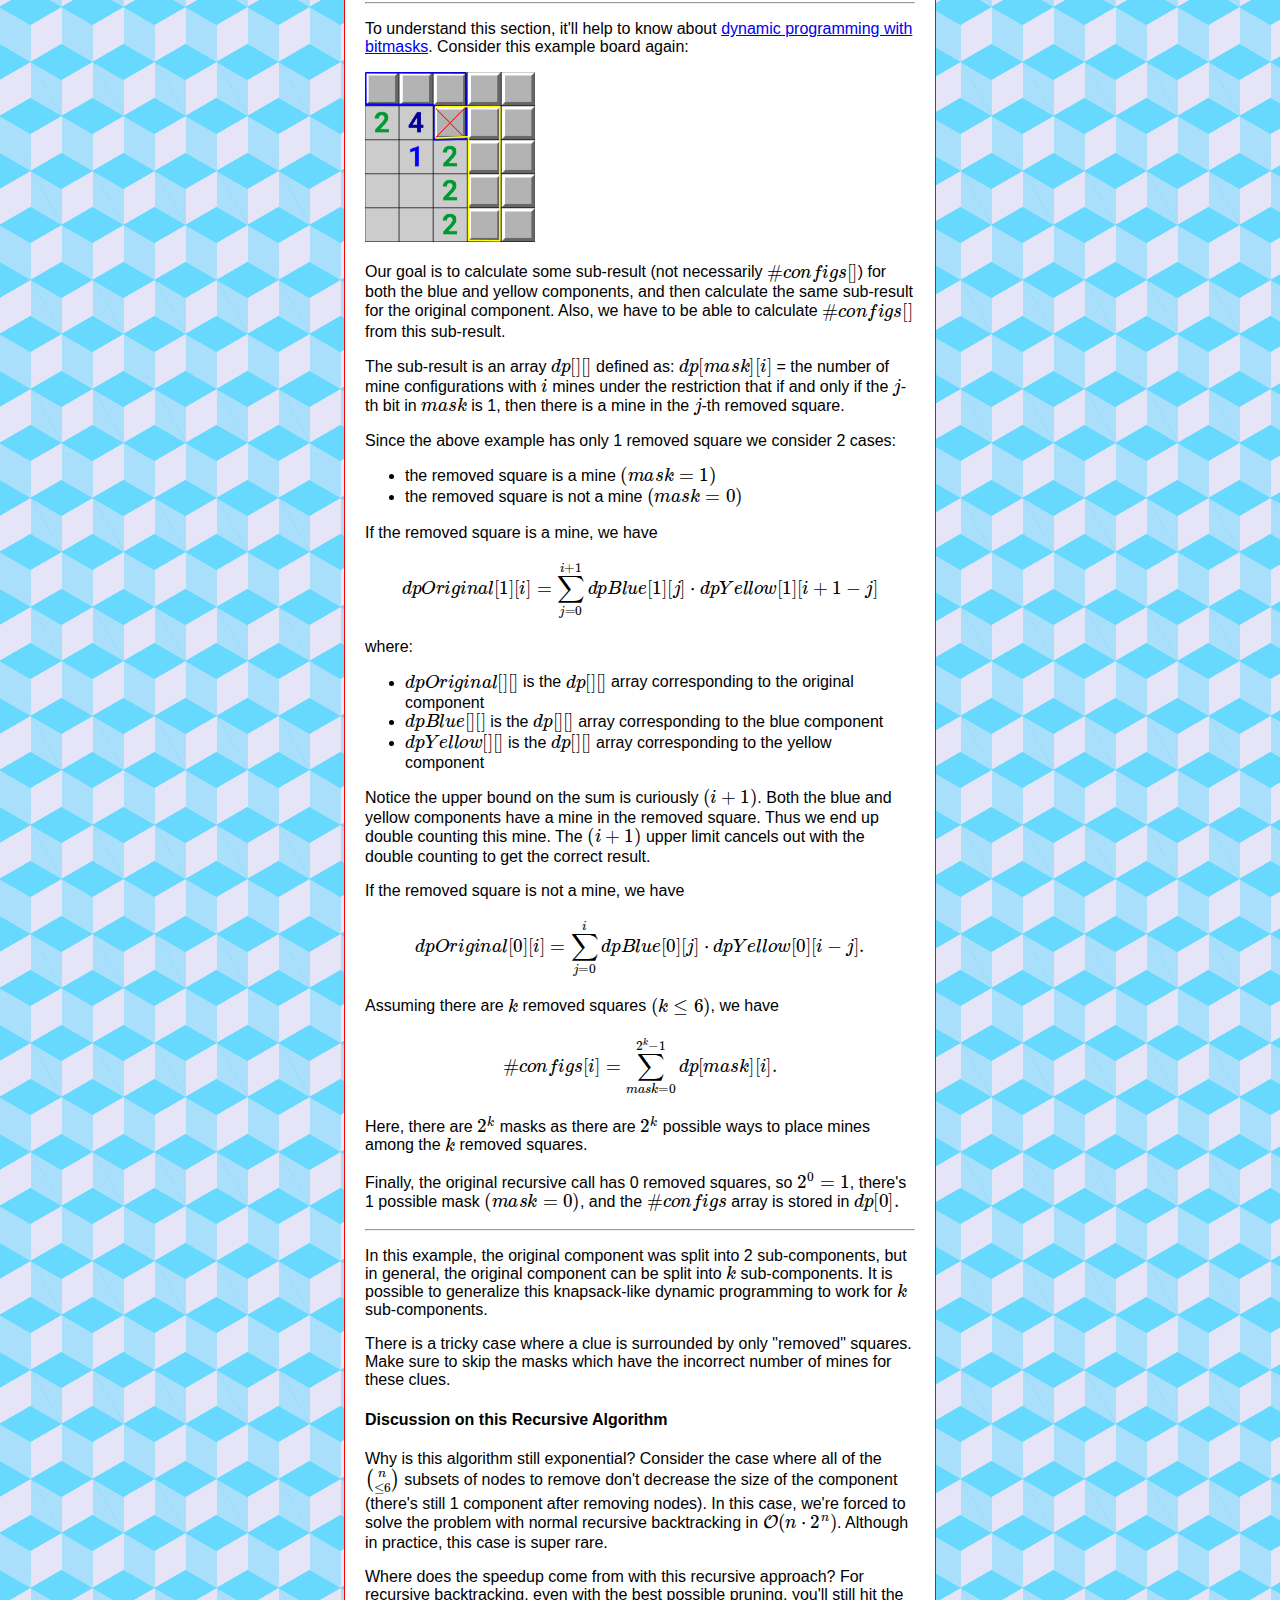
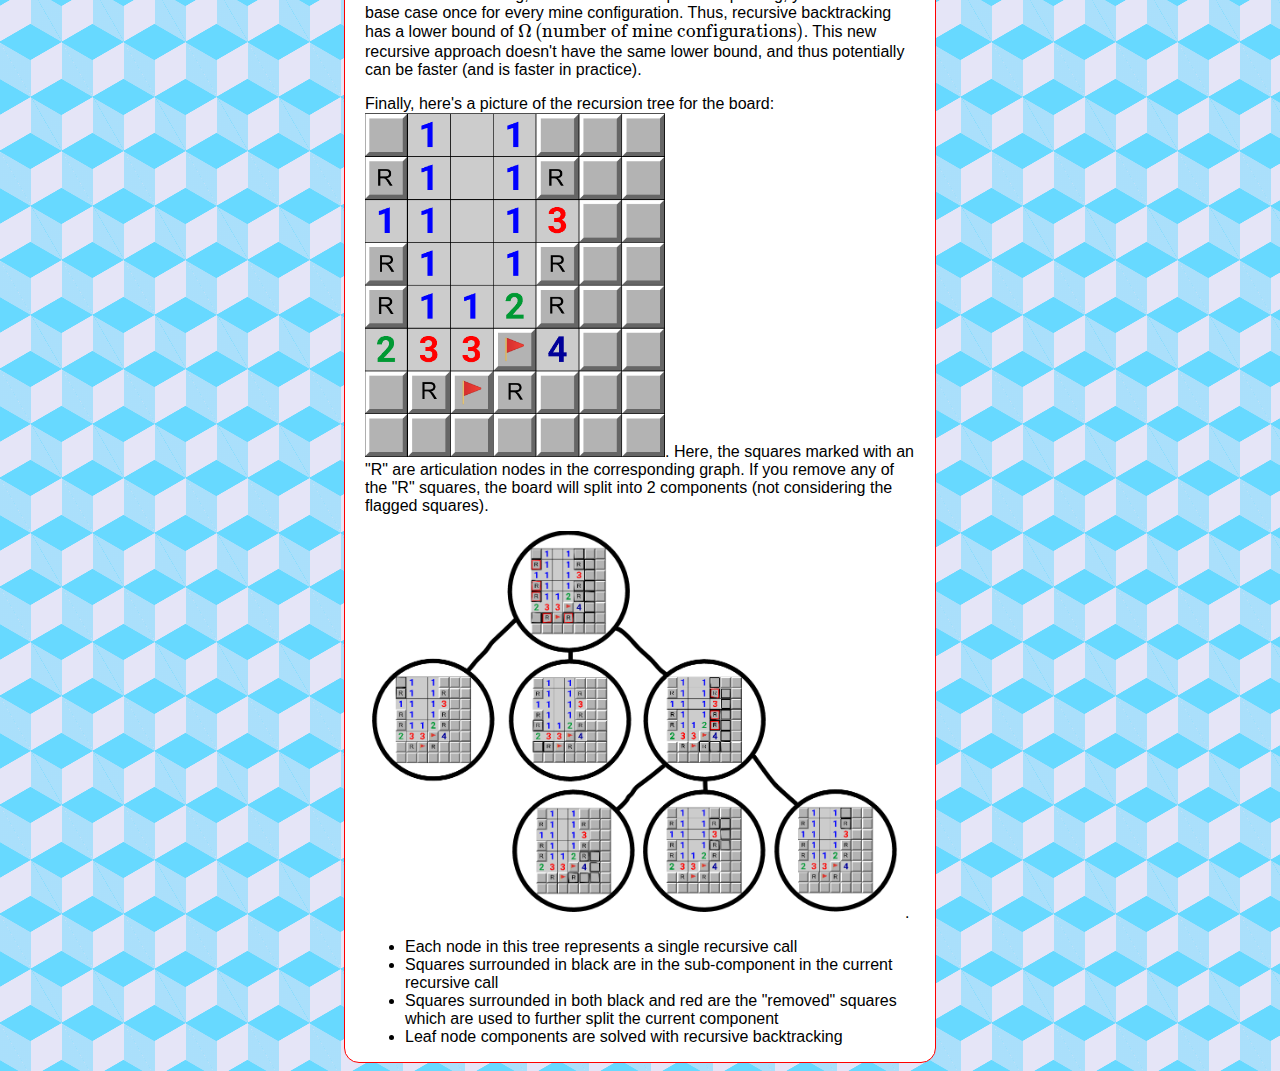
<file: blog/2020/07/17/minesweeper_probability.html>
<!DOCTYPE html>
<html lang="en">
	<head>
		<meta charset="UTF-8">
		<meta name="viewport" content="width=device-width, initial-scale=1.0">
		<title>Minesweeper Probability</title>
		<link rel="stylesheet" href="/style.css">
		<script src="/mathjax/es5/tex-chtml.js" id="MathJax-script" async></script>
	</head>
	<body>
		<script type="text/javascript" language="javascript" src="/navagation_bar.js"></script>
		<div class="body">
			<div class="heading">
				<h1 class="main_title">Calculating Mine Probability in Minesweeper</h1>
				<h2 class="blog_date">2020 July 17</h2>
			</div>
			<br>
			<div class="main_content">
				<h3>Background</h3>
				<p>In minesweeper, to calculate the probability that given square is a mine was
				<a href="https://www.semanticscholar.org/paper/The-complexity-of-Minesweeper-and-strategies-for-Pedersen/20833f71d74ff26ffd18979796cf1cbc8b3d92e6?p2df">proved to be #P-complete</a>.
				I offer an exponential, heuristically improved approach to
				finding such probabilities.</p>

				<h3>How Mine Probability is Defined</h3>
				<p>Mine probability for a square X is defined as:</p>
				\[\frac{\text{number of mine configurations where X is a mine}}{\text{total number of mine configurations}}\]
				<p>as each mine configuration has an equal chance of occurring. Let's look at an example board with 20 mines:</p>
				<img src="zoomed_out_board_cropped.png" alt="zoomed out board cropped" style="width:300px;height:auto;">
				<p>The above board has 10 equally likely configurations of mines:</p>
				<img src="config_1_cropped.png" alt="config 1 cropped" style="width:130px;height:auto;padding:2px;">
				<img src="config_2_cropped.png" alt="config 2 cropped" style="width:130px;height:auto;padding:2px;">
				<img src="config_3_cropped.png" alt="config 3 cropped" style="width:130px;height:auto;padding:2px;">
				<img src="config_4_cropped.png" alt="config 4 cropped" style="width:130px;height:auto;padding:2px;">
				<img src="config_5_cropped.png" alt="config 5 cropped" style="width:130px;height:auto;padding:2px;">
				<img src="config_6_cropped.png" alt="config 6 cropped" style="width:130px;height:auto;padding:2px;">
				<img src="config_7_cropped.png" alt="config 7 cropped" style="width:130px;height:auto;padding:2px;">
				<img src="config_8_cropped.png" alt="config 8 cropped" style="width:130px;height:auto;padding:2px;">
				<img src="config_9_cropped.png" alt="config 9 cropped" style="width:130px;height:auto;padding:2px;">
				<img src="config_10_cropped.png" alt="config 10 cropped" style="width:130px;height:auto;padding:2px;">
				<p>All the configurations have the following in common:</p>
				<img src="config_with_solver_cropped.png" alt="config with solver cropped" style="width:130px;height:auto;padding:2px;">
				<ul>
					<li>The red squares are the squares where every configuration has a mine</li>
					<li>The green square had no mine in any configuration</li>
				</ul>
				<p>In a sense, it is possible "to deduce" that the red squares
				are mines, and the green square isn't a mine. For example, the
				top 3 red squares on the first row are all mines since the
				middle 3 has only 3 surrounding squares. Thus all three squares
				must have a mine.</p>
				<hr>
				<p>Now what about calculating mine probabilities? For each
				square, let's count up how many out of the above 10
				configurations have a mine:</p>
				<img src="config_with_mine_counts.png" alt="config with mine counts" style="width:150px;height:auto;padding:2px;">
				<p>It seems like the top-left square has probability
				\(\frac{4}{10}\) of being a mine since 4 out of 10
				configurations have a mine there. As pointed out
				<a href="https://luckytoilet.wordpress.com/2012/12/23/2125/#comment-14493">in this comment</a>,
				this is incorrect; it turns out to be more
				complicated. Let's zoom out to see the entire board again.</p>
				<img src="zoomed_out_board_cropped_away_cells_highlighted.png" alt="zoomed out board cropped away cells highlighted" style="width:300px;height:auto;padding:2px;">
				<p>There are 75 squares which weren't accounted for previously
				(surrounded in red). Not all configurations of mines have the
				same number of mines, and thus aren't weighted equally. For
				example
				<img src="config_10_cropped.png" alt="config_10_cropped" style="width:100px;height:auto;">
				has 8 mines, while
				<img src="config_1_cropped.png" alt="config_1_cropped" style="width:100px;height:auto;">
				has 11 mines. Recall
				there are 20 total mines. We have to choose where to place the
				remaining mines among the 75 remaining squares. For example,
				since
				<img src="config_10_cropped.png" alt="config_10_cropped" style="width:100px;height:auto;">
				has 8 mines, we need to
				choose \(20 - 8\) squares out of the remaining 75 squares to
				place the remaining mines. The number of ways to do this is
				\(\binom{75}{20-8} = 26123889412400\). You can think of
				\(\binom{75}{20-8}\) as
				<img src="config_10_cropped.png" alt="config_10_cropped" style="width:100px;height:auto;">
				's "weight". Then, the fraction of "weighted" sums will give the
				correct mine probability for each square.</p>
				<table>
					<tr>
						<th>Number of Mines</th>
						<th>Number of Configurations with top-left a mine</th>
						<th>Number of Configurations</th>
					</tr>
					<tr>
						<td>8</td>
						<td>0</td>
						<td>1</td>
					</tr>
					<tr>
						<td>9</td>
						<td>1</td>
						<td>4</td>
					</tr>
					<tr>
						<td>10</td>
						<td>2</td>
						<td>4</td>
					</tr>
					<tr>
						<td>11</td>
						<td>1</td>
						<td>1</td>
					</tr>
				</table>
				<p>For example, the top-left square has
				<a href="https://www.wolframalpha.com/input/?i=%280*%2875+choose+20-8%29%2B1*%2875+choose+20-9%29%2B2*%2875+choose+20-10%29%2B1*%2875+choose+20-11%29%29%2F%281*%2875+choose+20-8%29%2B4*%2875+choose+20-9%29%2B4*%2875+choose+20-10%29%2B1*%2875+choose+20-11%29%29">probability</a>:
				\[\frac{0\binom{75}{20-8} + 1\binom{75}{20-9} + 2\binom{75}{20-10} + 1\binom{75}{20-11}}{1\binom{75}{20-8} + 4\binom{75}{20-9} + 4\binom{75}{20-10} + 1\binom{75}{20-11}} = \frac{14}{103} \neq \frac{4}{10}\]
				of being a mine.
				</p>
				<hr>
				<p>Let's now define mine probability in general.</p>
				<ul>
					<li>Let \(C\) denote the set of all mine configurations</li>
					<li>
						Define \(f \colon C \to \{true,false\}\) as follows:
						\( f(c)=\begin{cases}
						true & \text{c has a mine in square X} \\
						false & \text{c has no mine in square X}
						\end{cases}
						\)
					</li>
					<li>Let \(Y\) denote the number of squares not next to any number, clue. (in the above example, \(Y=75\))</li>
					<li>Let \(M\) denote the total number of mines. (in the above example, \(M=20\))</li>
					<li>Define \(\#m \colon C \to \mathbb{Z}^+\) as follows: \(\#m\left(c\right) =\) the number of mines in configuration c. (in the above example, \(8 \leq \#m(c) \leq 11\))</li>
				</ul>
				<p>Then square X has a mine with probability:
				\[\frac{\sum\limits_{c \in C \mid f(c)} \binom{Y}{M-\#m(c)}}{\sum\limits_{d \in C} \binom{Y}{M-\#m(d)}}.\]
				</p>
				<p>How about squares not next to any number (e.g. the \(Y = 75\) squares)? For these squares, mine probability is:
				\[\frac{\sum\limits_{c \in C} \frac{M-\#m(c)}{Y}\binom{Y}{M-\#m(c)}}{\sum\limits_{d \in C} \binom{Y}{M-\#m(d)}}.\]
				</p>
				<p>For a given configuration c, \(\frac{M-\#m(c)}{Y}\) is the probability that any of the \(Y\) squares are a mine. And the final probability is a weighted average, where the weight is \(\binom{Y}{M-\#m(c)}\).</p>
				<hr>
				<p>Notice the numerator and denominator are <i>huge</i> (in magnitude). For the above example:
				\[\text{numerator} = 0\binom{75}{20-8} + 1\binom{75}{20-9} + 2\binom{75}{20-10} + 1\binom{75}{20-11}\]
				\[= 6,681,687,099,710\]
				but the end result is relatively small (in magnitude): \(\frac{14}{103}\). The reason why most factors cancel is because
				\[\frac{\sum\limits_{c \in C \mid f(c)} \binom{Y}{M-\#m(c)}}{\sum\limits_{d \in C} \binom{Y}{M-\#m(d)}}=
				\sum\limits_{c \in C \mid f(c)} \frac{\binom{Y}{M-\#m(c)}}{\sum\limits_{d \in C} \binom{Y}{M-\#m(d)}}=
				\sum\limits_{c \in C \mid f(c)} \frac{1}{\frac{\sum\limits_{d \in C} \binom{Y}{M-\#m(d)}}{\binom{Y}{M-\#m(c)}}}=\]\[
				\sum\limits_{c \in C \mid f(c)} \frac{1}{\sum\limits_{d \in C} \frac{\binom{Y}{M-\#m(d)}}{\binom{Y}{M-\#m(c)}}},\]
				and
				\[\frac{\binom{Y}{M-\#m(d)}}{\binom{Y}{M-\#m(c)}}=\frac{\left(M-\#m(c)\right)!\left(Y-M+\#m(c)\right)!}{\left(M-\#m(d)\right)!\left(Y-M+\#m(d)\right)!}.\]
				Notice \(\left|\#m(c)-\#m(d)\right|\) is small, \(\leq 3\) in most cases, thus most factors in
				\(\frac{\left(M-\#m(c)\right)!}{\left(M-\#m(d)\right)!}\), and \(\frac{\left(Y-M+\#m(c)\right)!}{\left(Y-M+\#m(d)\right)!}\) cancel.
				</p>
				<p>We can employ one of the following formulas (or their reciprocals):</p>
				<ul>
					<li>\(\frac{\binom{n}{k}}{\binom{n}{k}}=1\)</li>
					<li>\(\frac{\binom{n}{k}}{\binom{n}{k+1}}=\frac{k+1}{n-k}\)</li>
					<li>\(\frac{\binom{n}{k}}{\binom{n}{k+2}}=\frac{\left(k+1\right)\left(k+2\right)}{\left(n-k\right)\left(n-k-1\right)}\)</li>
					<li>\(\frac{\binom{n}{k}}{\binom{n}{k+m}}= \frac{(k+1)(k+2)\dots(k+m)}{(n-k)(n-k-1)\dots(n-k-(m-1))}\)</li>
				</ul>
				<h3>Implementing Mine Probability</h3>
				<p>In order to calculate the probability that square X is a mine, we need to calculate 2 things:</p>
				<ul>
					<li>For each square X, the number of mine configurations which have \(m\) mines where X is a mine, (\(0 \leq m \leq M\))</li>
					<li>number of total mine configurations with \(m\) mines, (\(0 \leq m \leq M\))</li>
				</ul>
				<p>To calculate these, we employ backtracking:</p>
				<img src="backtracking_pseudo_code.png" alt="backtracking pseudo code" style="width:540px;height:auto;">
				<p>Even with pruning, this algorithm runs in \(\mathcal{O}\left(\left|squares\right| \cdot 2^{\left|squares\right|}\right)\). The \(\left|squares\right|\) factor comes from handling the base case, and there are at most \(2^{\left|squares\right|}\) base cases (mine configurations). The next section will discuss ways to make \(\left|squares\right|\) smaller.</p>

				<h3>Splitting by Components</h3>
				<p>The first optimization, splitting by components, is discussed in other blogs for example
				<a href="https://luckytoilet.wordpress.com/2012/12/23/2125/">this blog</a>. Consider the following board:</p>
				<img src="board_multiple_components_marked.png" alt="board multiple components marked" style="width:300px;height:auto;">
				<p>
				Running the backtracking will take roughly \(\left(3+4+11\right)\cdot2^{3+4+11}=4,718,592\) steps. Instead, how about running the backtracking independently on the red, blue, and green components. This will take roughly \(3\cdot2^3+4\cdot2^4+11\cdot2^{11}=22,616\) steps (much smaller).
				</p>
				<p>
				But splitting the backtracking into multiple components makes things difficult. Let's look at another example (there are still 20 total mines):
				</p>
				<img src="two_components.png" alt="two components" style="width:300px;height:auto;">
				<p>
				Both components are the same as earlier, and both can have
				either 8, 9, 10, or 11 mines. But since there are 20 total
				mines, if one component has 11 mines, then the other component
				can only have 8 or 9 mines. In general, the total number of
				mines has to be in the range \([M-Y,M]\), with \(M,Y\) defined
				earlier. This leads to the following problem.
				</p>
				<hr>
				<p>
				You are given \(n\), the number of components (labeled 1, 2, ..., n), and an array \(\#configs[][]\), where
				</p>
				<p>
				\(\#configs[i][j]\) = number of configurations of mines for the \(i\)-th component which have \(j\) mines, \((1 \leq i \leq n,\;0 \leq j \leq M)\).
				</p>
				<p>
				Find \(\#totalConfigs[]\) defined as:
				</p>
				<p>
				\(\#totalConfigs[i]\) = number of configurations of mines which
				have \(i\) mines when including all components, \((0 \leq i \leq M)\).
				</p>
				<p>
				This problem is similar to
				<a href="https://en.wikipedia.org/wiki/Knapsack_problem#0-1_knapsack_problem">0-1 knapsack</a>.
				It's solved by dynamic programming. Let
				</p>
				<p>
				\(dp[i][j]\) = number of configurations including only components \(1, 2, ..., i\) which have \(j\) mines, \((1 \leq i \leq n,\;0 \leq j \leq M)\).
				</p>
				<p>
				Then the array dp is calculated as:
				\[dp[i][j] = \sum\limits_{k=0}^j dp[i-1][k] \cdot \#configs[i][j-k].\]
				The answer, \(\#totalConfigs\), is stored in \(dp[n]\).
				</p>
				<hr>
				<p>
				This works great for calculating mine probability for squares not next to any number,
				\[\frac{\sum\limits_{c \in C} \frac{M-\#m(c)}{Y}\binom{Y}{M-\#m(c)}}{\sum\limits_{d \in C} \binom{Y}{M-\#m(d)}},\]
				because we just need to know the number of components, and the number of mines for each component. We have
				\[\sum\limits_{c \in C} \frac{M-\#m(c)}{Y}\binom{Y}{M-\#m(c)} =\]
				\[\sum\limits_{i=0}^M \frac{M-i}{Y} \cdot \#totalConfigs[i] \cdot \binom{Y}{M-i},\]
				and a similar formula for the denominator. Here, \(i\) represents the number of mines.
				</p>
				<p>
				But calculating \(\#totalConfigs[]\) isn't enough to determine mine probability for a square X next to a number,
				\[\frac{\sum\limits_{c \in C \mid f(c)} \binom{Y}{M-\#m(c)}}{\sum\limits_{d \in C} \binom{Y}{M-\#m(d)}},\]
				because the numerator requires us to calculate the number of configurations <i>where square X is a mine</i>. To do this, we define a new problem.
				</p>
				<p>
				Again you are given \(n\), the number of components (labeled 1, 2, ..., n), and an array \(\#configs[][]\), where
				</p>
				<p>
				\(\#configs[i][j]\) = number of configurations of mines for the \(i\)-th component which have \(j\) mines, \((1 \leq i \leq n,\;0 \leq j \leq M)\).
				</p>
				<p>
				This time, find an array \(dp[][][]\) defined as:
				</p>
				<p>
				\(dp[i][j][k]\) = total number of mine configurations which have \(k\) mines, considering all components \((1, 2, ..., n)\) with the restriction that component \(i\) has exactly 1 configuration which has \(j\) mines, \((1 \leq i \leq n,\;0 \leq j \leq M,\;0 \leq k \leq M)\).
				</p>
				<p>
				To solve, we first calculate 2 arrays:
				</p>
				<ul>
					<li>
						\(prefix[i][j]\) = number of configurations considering components \(1, 2, ..., i\) which have \(j\) mines, \((1 \leq i \leq n,\;0 \leq j \leq M)\).
						<ul>
							<li>calculated as: \(prefix[i][j] = \sum\limits_{k=0}^j prefix[i-1][k] \cdot \#configs[i][j-k]\)</li>
						</ul>
					</li>
					<li>\(suffix[i][j]\) = number of configurations considering components \(i, i+1, ..., n\) which have \(j\) mines, \((1 \leq i \leq n,\;0 \leq j \leq M)\).
						<ul>
							<li>calculated as: \(suffix[i][j] = \sum\limits_{k=0}^j suffix[i+1][k] \cdot \#configs[i][j-k]\)</li>
						</ul>
					</li>
				</ul>
				<p>
				Finally, \(dp[][][]\) is calculated as:
				\[dp[i][j][k] = \sum\limits_{l=0}^{k-j} prefix[i-1][l] \cdot suffix[i+1][k-j-l].\]
				How can we use \(dp[][][]\) to calculate \(\frac{\sum\limits_{c \in C \mid f(c)} \binom{Y}{M-\#m(c)}}{\sum\limits_{d \in C} \binom{Y}{M-\#m(d)}}?\)
				</p>
				<p>
				Consider a square X next to at least one number. Assume X is in component \(i\). When we run backtracking on component \(i\), the base case is hit once for every mine configuration. So we can calculate an array: \(countXIsMine[]\) defined as
				</p>
				<p>
				\(countXIsMine[j]\) = number of mine configurations for component \(i\) with \(j\) mines where X is a mine, \((0 \leq j \leq M)\).
				</p>
				<p>
				We have
				\[\sum\limits_{c \in C \mid f(c)} \binom{Y}{M-\#m(c)}=\]
				\[\sum\limits_{k=0}^M \sum\limits_{j=0}^k dp[i][j][k] \cdot countXIsMine[j] \cdot \binom{Y}{M-k}.\]
				Here, \(\sum\limits_{j=0}^k dp[i][j][k] \cdot countXIsMine[j]\) is the number of mine configurations (considering all components) which have \(k\) mines and X is a mine. Recall that when calculating \(dp[i][j][k]\), we assumed component \(i\) has exactly 1 mine configuration which has \(j\) mines. After multiplying with \(countXIsMine[j]\), component \(i\) now has \(countXIsMine[j]\) configurations with \(j\) mines (and X is a mine).
				</p>

				<h3>Matrices and Local Deductions</h3>
				<p>
				Minesweeper can be reduced to
				<a href="https://massaioli.wordpress.com/2013/01/12/solving-minesweeper-with-matricies/">solving a system of linear equations</a>.
				Combining this with
				<a href="https://stackoverflow.com/a/4356982">local deductions</a>
				is a good approach to determining whether certain moves are
				save. What if we ran these 2 approaches first, before splitting
				the board by components? Any deducible squares which these 2
				approaches give can be used to split components, reducing their
				size.
				</p>
				<img src="backtracking_local_deductions_pseudo_code.png" alt="backtracking local deductions pseudo code" style="width:540px;height:auto;">
				<p>An example:</p>
				<img src="before_local.png" alt="before local" style="width:270px;height:auto;">
				<img src="after_local.png" alt="after local" style="width:270px;height:auto;">
				<p>
				The [green/red] squares are the squares where running local
				deductions determined they [didn't/did] have mines. Notice
				local deductions have failed to find all possible deducible
				squares (there's a 2-1 pattern on the top row).
				</p>
				<p>
				Before running local deductions, there is 1 component with 28
				squares. The backtracking would have taken \(\sim 28\cdot2^{28} = 7,516,192,768\)
				operations. After running local deductions, there's 1 component
				with 9 non-deduced squares
				(\(9\cdot2^9 = 4,608\)).
				</p>
				<p>
				Although this optimization seems like it would help a lot,
				there are many cases where this optimization doesn't help out
				much (for example, consider if there are no deducible squares).
				</p>
				<h4>Further Splitting of Components</h4>
				<p>
				Let's define the problem: You are given a <i>single</i>
				component of \(n\) squares (labeled 1, 2, ..., n). Find:
				</p>
				<ul>
					<li>\(\#configs[]\) defined as:  \(\#configs[i]\) = the number of mine configurations with \(i\) mines, (\(0 \leq i \leq M\))</li>
					<li>\(\#configsWithJMine[][]\) defined as: \(\#configsWithJMine[i][j]\) = the number of mine configurations which have \(i\) mines, and square \(j\) is a mine, (\(0 \leq i \leq M, 1 \leq j \leq n\))</li>
				</ul>
				<p>
				This of course can be solved with recursive backtracking in
				\(\mathcal{O}(n\cdot2^n)\). Let's try to solve this problem
				faster as it is usually the bottleneck of the entire mine
				probability calculation (every other step runs in polynomial
				time).
				</p>
				<p>
				Consider the following board.
				</p>
				<img src="board_before_splitting_by_cut_nodes.png" alt="board before splitting by cut nodes" style="width:170px;height:auto;">
				<p>
				Imagine if we somehow "removed" the un-discovered square next to the 1.
				</p>
				<img src="board_middle_of_splitting_by_cut_nodes.png" alt="board middle of splitting by cut nodes" style="width:170px;height:auto;">
				<p>
				Then, the board would contain 2 components.
				</p>
				<img src="board_after_splitting_by_cut_nodes.png" alt="board after splitting by cut nodes" style="width:170px;height:auto;">
				<p>
				Now, what if we ran the backtracking <i>independently</i> on
				both the blue and yellow components, and then somehow combined
				the results? In this way, we can take a single component, and
				split it further into \(\geq 2\) smaller components.
				</p>
				<p>
				But why limit ourselves to splitting a single component once?
				Notice, we have to solve the exact same problem for both the
				blue and yellow components. Thus, why solve it with
				backtracking, when we can again use the same trick of
				"removing" squares? This leads to the following recursive
				algorithm.
				</p>
				<img src="solve_component_recursively_pseudo_code.png" alt="solve component recursively pseudo code" style="width:540px;height:auto;">
				<p>
				Here, the "split" squares are the squares which we remove to
				split up the original component. Before diving into the reasons
				why this algorithm is still exponential, I'll explain the
				following parts:
				</p>
				<ul>
					<li>the \(findSplitSquares\) function</li>
					<li>combining results</li>
				</ul>
				<h4>Finding Split Squares</h4>
				<p>
				First, we don't have to limit ourselves to removing just 1
				square to split components. Although, assuming we remove \(k\)
				squares, it turns out the combine step will take
				\(\mathcal{O}(2^k)\) time. So in my implementation, I
				arbitrarily chose 6 as an upper bound on the number of split
				squares.
				</p>
				<p>
				Finding split squares requires representing the minesweeper board as a graph:
				</p>
				<ul>
					<li>squares are nodes</li>
					<li>2 squares share an edge if there exists a number next to both squares</li>
				</ul>
				<p>
				For example this board,
				<img src="board_as_graph_2.png" alt="board as graph 2" style="width:170px;height:auto;">,
				produces the following graph:
				</p>
				<img src="Drawing.png" alt="Drawing" style="width:300px;height:auto;">
				<p>
				Notice that if node 4 is removed, then the graph would split
				into 2 connected components. Thus node 4 is an
				<a href="https://cp-algorithms.com/graph/cutpoints.html">articulation node</a>.
				The first attempt would be to choose \(\leq\) 6 articulation nodes
				from the graph to remove. Although this approach would
				fail on grids such as:
				<img src="board_with_no_cut_nodes.png" alt="board with no cut nodes" style="width:160px;height:auto;">
				whose graphs have no articulation nodes. So let's find a more
				generalized solution.
				</p>
				<p>
				Ideally, we would want to remove \(\leq\) 6 nodes such that the
				size of the largest component is minimized. Unfortunately, the
				generalized problem of finding k nodes to remove to minimize
				the size of the largest remaining component
				<a href="https://cs.stackexchange.com/q/12789">is NP-complete</a>.
				But this isn't as relevant as you'd think. There are at least 2
				options:
				</p>
				<ul>
					<li>
						employ an approximation algorithm such as
						<a href="https://supernet.isenberg.umass.edu/hlogistics/slides/Pardalos-Bellago-Nagurney.pdf#page=38">the 2-exchange method</a>
					</li>
					<li>
						employ a brute force approach similar to
						<a href="https://cs.stackexchange.com/questions/12789/find-which-vertices-to-delete-from-graph-to-get-smallest-largest-component#comment27752_12809">this comment</a>.
						Brute force here is okay since we're only removing
						\(\leq\) 6 nodes (thus is exponential in 6).
					</li>
				</ul>
				<h4>Combining Results</h4>
				<p>
				Recall the problem: you are given a <i>single</i> component of \(n\) squares (labeled 1, 2, ..., n). Find:
				</p>
				<ul>
					<li>\(\#configs[]\) defined as:  \(\#configs[i]\) = the number of mine configurations with \(i\) mines, (\(0 \leq i \leq M\))</li>
					<li>\(\#configsWithJMine[][]\) defined as: \(\#configsWithJMine[i][j]\) = the number of mine configurations which have \(i\) mines, and square \(j\) is a mine, (\(0 \leq i \leq M, 1 \leq j \leq n\))</li>
				</ul>
				<p>
				I'll only explain how to calculate \(\#configs[]\) as
				\(\#configsWithJMine[][]\) is calculated very similarly.
				</p>
				<hr>
				<p>
				To understand this section, it'll help to know about
				<a href="https://codeforces.com/blog/entry/337">dynamic programming with bitmasks</a>.
				Consider this example board again:</p>
				<img src="board_after_splitting_by_cut_nodes.png" alt="board after splitting by cut nodes" style="width:170px;height:auto;">
				<p>
				Our goal is to calculate some sub-result (not necessarily
				\(\#configs[]\)) for both the blue and yellow components, and
				then calculate the same sub-result for the original component.
				Also, we have to be able to calculate \(\#configs[]\) from this
				sub-result.
				</p>
				<p>
				The sub-result is an array \(dp[][]\) defined as:
				\(dp[mask][i]\) = the number of mine configurations with \(i\)
				mines under the restriction that if and only if the \(j\)-th
				bit in \(mask\) is 1, then there is a mine in the \(j\)-th
				removed square.
				</p>
				<p>
				Since the above example has only 1 removed square we consider 2 cases:
				</p>
				<ul>
					<li>the removed square is a mine \(\left(mask = 1\right)\)</li>
					<li>the removed square is not a mine \(\left(mask = 0\right)\)</li>
				</ul>
				<p>
				If the removed square is a mine, we have
				\[dpOriginal[1][i] = \sum \limits_{j=0}^{i+1} dpBlue[1][j] \cdot dpYellow[1][i+1-j]\]
				where:
				</p>
				<ul>
					<li>\(dpOriginal[][]\) is the \(dp[][]\) array corresponding to the original component</li>
					<li>\(dpBlue[][]\) is the \(dp[][]\) array corresponding to the blue component</li>
					<li>\(dpYellow[][]\) is the \(dp[][]\) array corresponding to the yellow component</li>
				</ul>
				<p>
				Notice the upper bound on the sum is curiously
				\(\left(i+1\right)\). Both the blue and yellow components have
				a mine in the removed square. Thus we end up double counting
				this mine. The \(\left(i+1\right)\) upper limit cancels out
				with the double counting to get the correct result.
				</p>
				<p>
				If the removed square is not a mine, we have
				\[dpOriginal[0][i] = \sum \limits_{j=0}^i dpBlue[0][j] \cdot dpYellow[0][i-j].\]
				Assuming there are \(k\) removed squares \(\left(k \leq 6\right)\), we have
				\[\#configs[i] = \sum \limits_{mask=0}^{2^k-1} dp[mask][i].\]
				Here, there are \(2^k\) masks as there are \(2^k\) possible
				ways to place mines among the \(k\) removed squares.
				</p>
				<p>
				Finally, the original recursive call has 0 removed squares, so
				\(2^0 = 1\), there's 1 possible mask \(\left(mask = 0\right)\),
				and the \(\#configs\) array is stored in \(dp[0].\)
				</p>
				<hr>
				<p>
				In this example, the original component was split into 2
				sub-components, but in general, the original component can be
				split into \(k\) sub-components. It is possible to generalize
				this knapsack-like dynamic programming to work for \(k\)
				sub-components.
				</p>
				<p>
				There is a tricky case where a clue is surrounded by only
				"removed" squares. Make sure to skip the masks which have the
				incorrect number of mines for these clues.
				</p>
				<h4>Discussion on this Recursive Algorithm</h4>
				<p>
				Why is this algorithm still exponential? Consider the case
				where all of the \(\binom{n}{\leq 6}\) subsets of nodes to
				remove don't decrease the size of the component (there's still
				1 component after removing nodes). In this case, we're forced
				to solve the problem with normal recursive backtracking in
				\(\mathcal{O}(n\cdot2^n)\). Although in practice, this case is
				super rare.
				</p>
				<p>
				Where does the speedup come from with this recursive approach?
				For recursive backtracking, even with the best possible
				pruning, you'll still hit the base case once for every mine
				configuration. Thus, recursive backtracking has a lower bound
				of \(\Omega\left(\text{number of mine configurations}\right)\).
				This new recursive approach doesn't have the same lower bound,
				and thus potentially can be faster (and is faster in practice).
				</p>
				<p>
				Finally, here's a picture of the recursion tree for the board:
				<img src="recursion_tree_removed_nodes.png" alt="recursion tree removed nodes" style="width:300px;height:auto;">.
				Here, the squares marked with an "R" are articulation nodes in
				the corresponding graph. If you remove any of the "R" squares,
				the board will split into 2 components (not considering the
				flagged squares).
				</p>
				<img src="recursion_tree_final.png" alt="recursion tree final" style="width:540px;height:auto;">.
				<ul>
					<li>Each node in this tree represents a single recursive call</li>
					<li>Squares surrounded in black are in the sub-component in the current recursive call</li>
					<li>Squares surrounded in both black and red are the "removed" squares which are used to further split the current component</li>
					<li>Leaf node components are solved with recursive backtracking</li>
				</ul>
			</div>
		</div>
	</body>
</html>
</file>
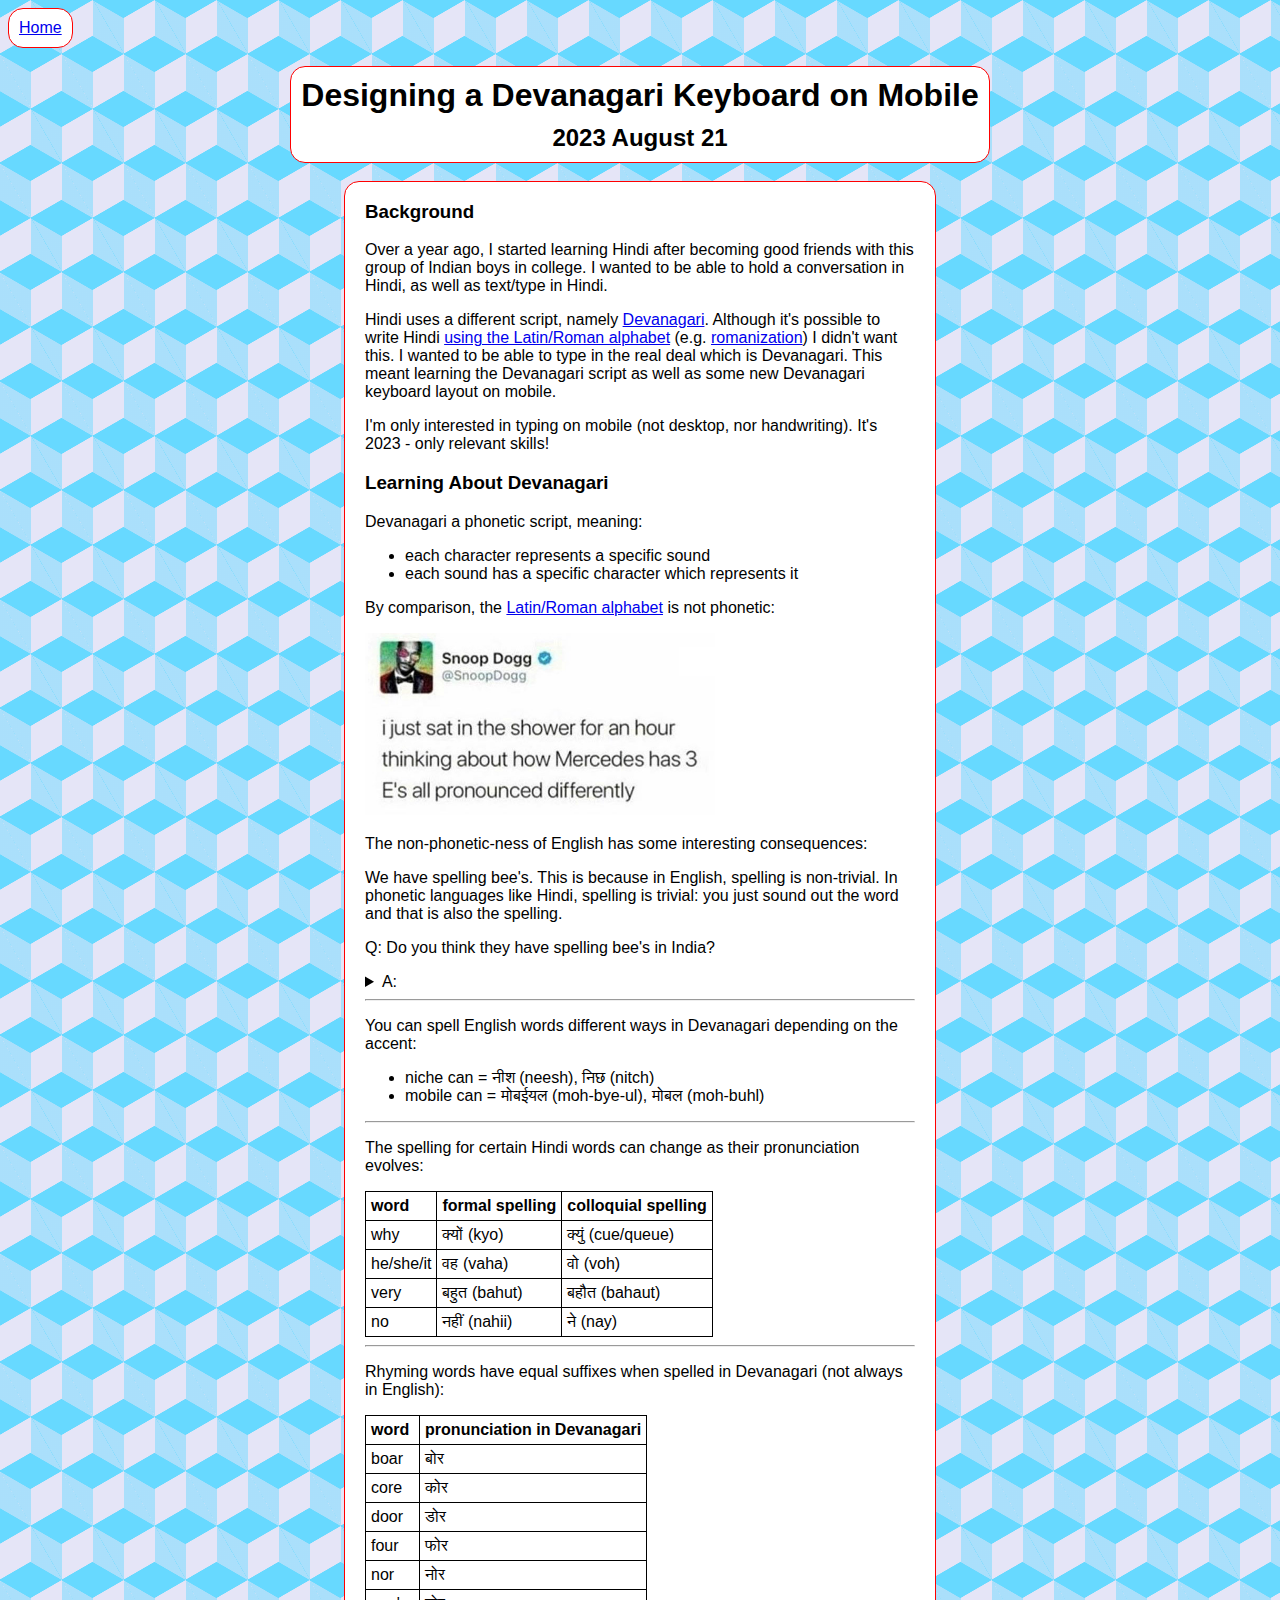
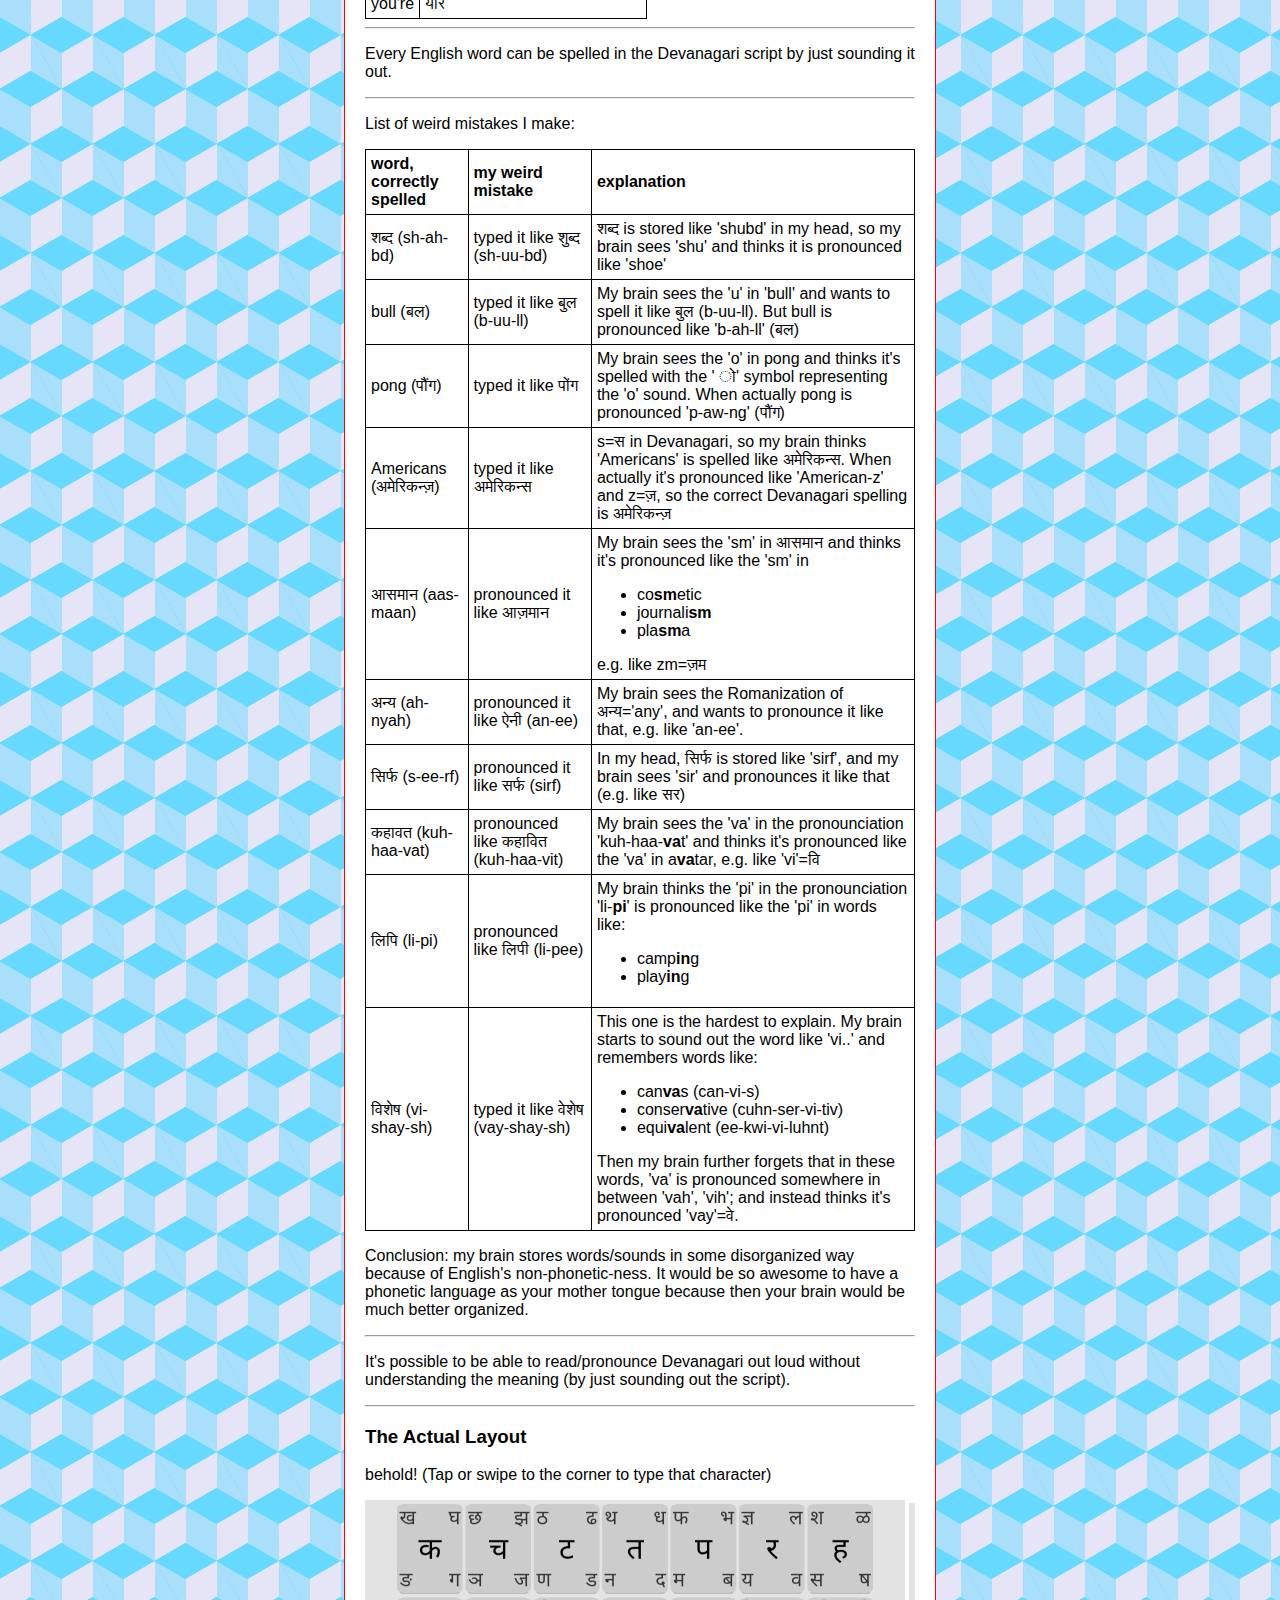
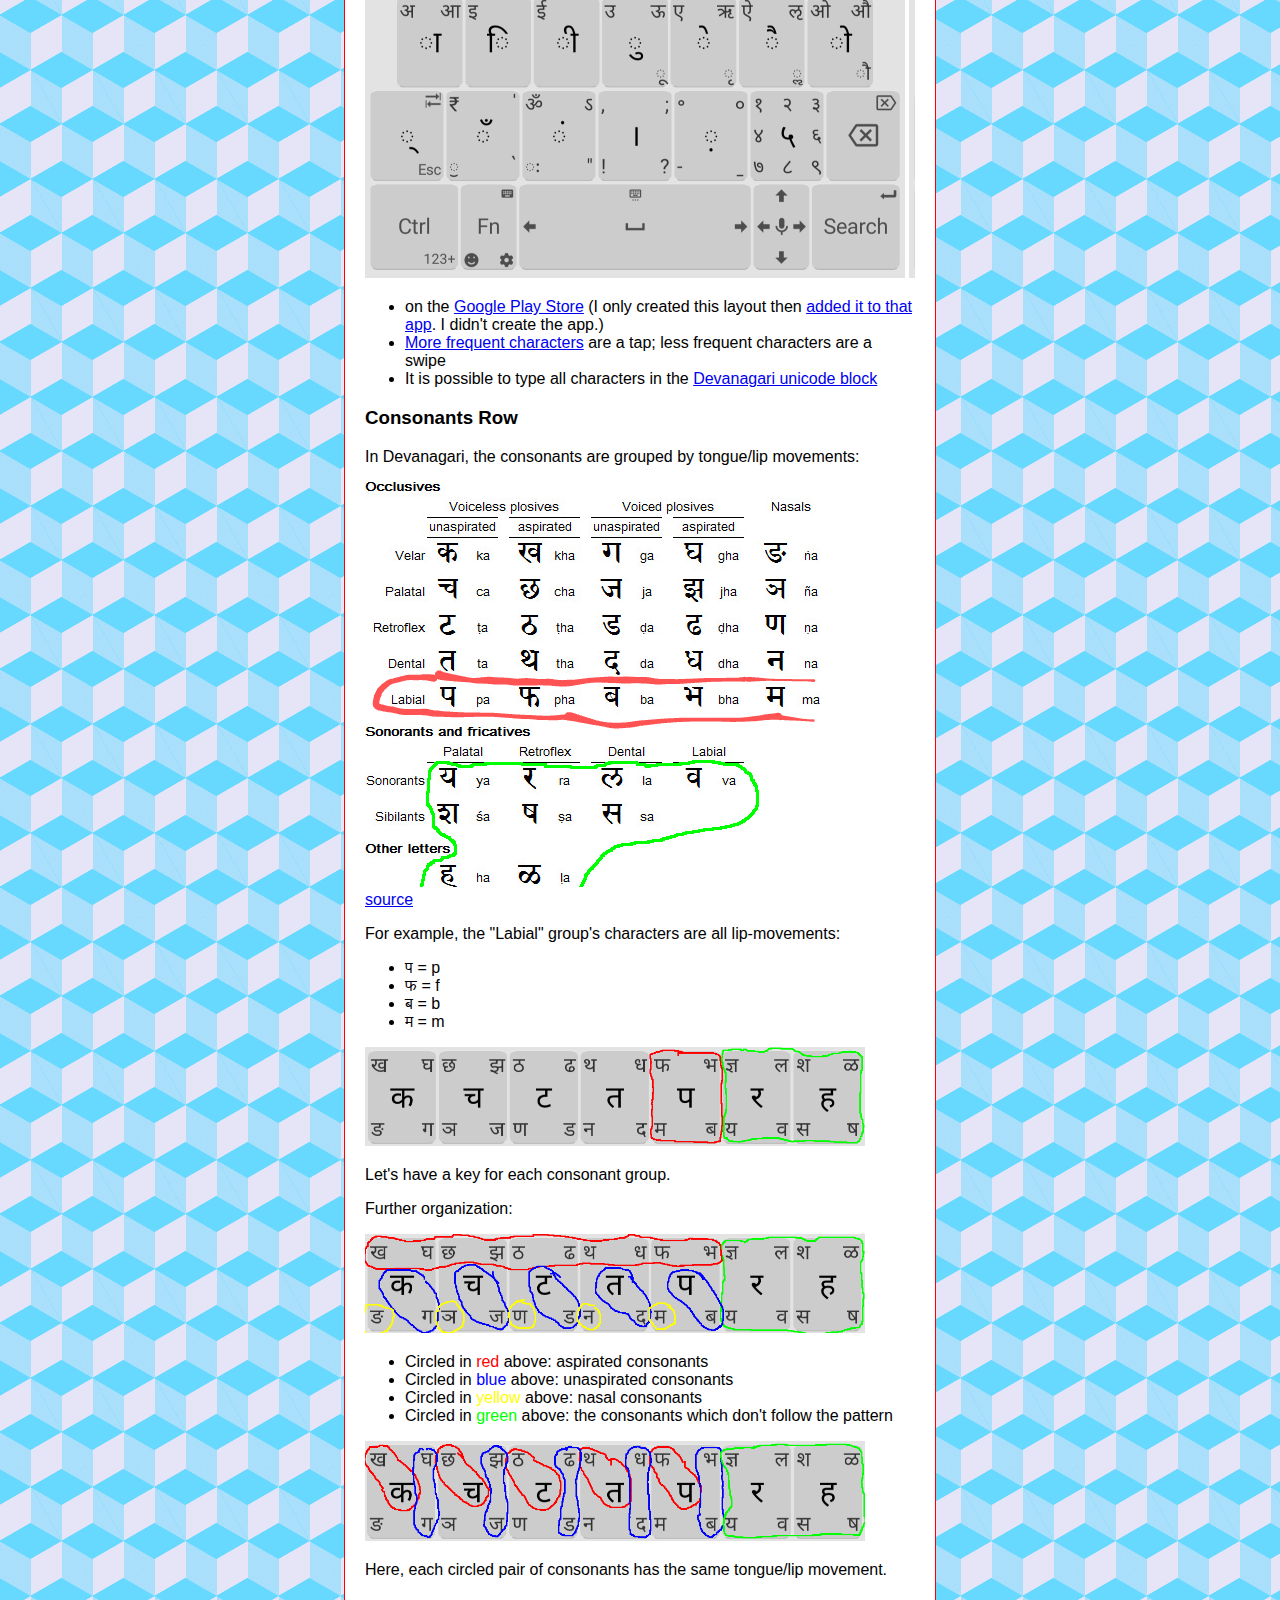
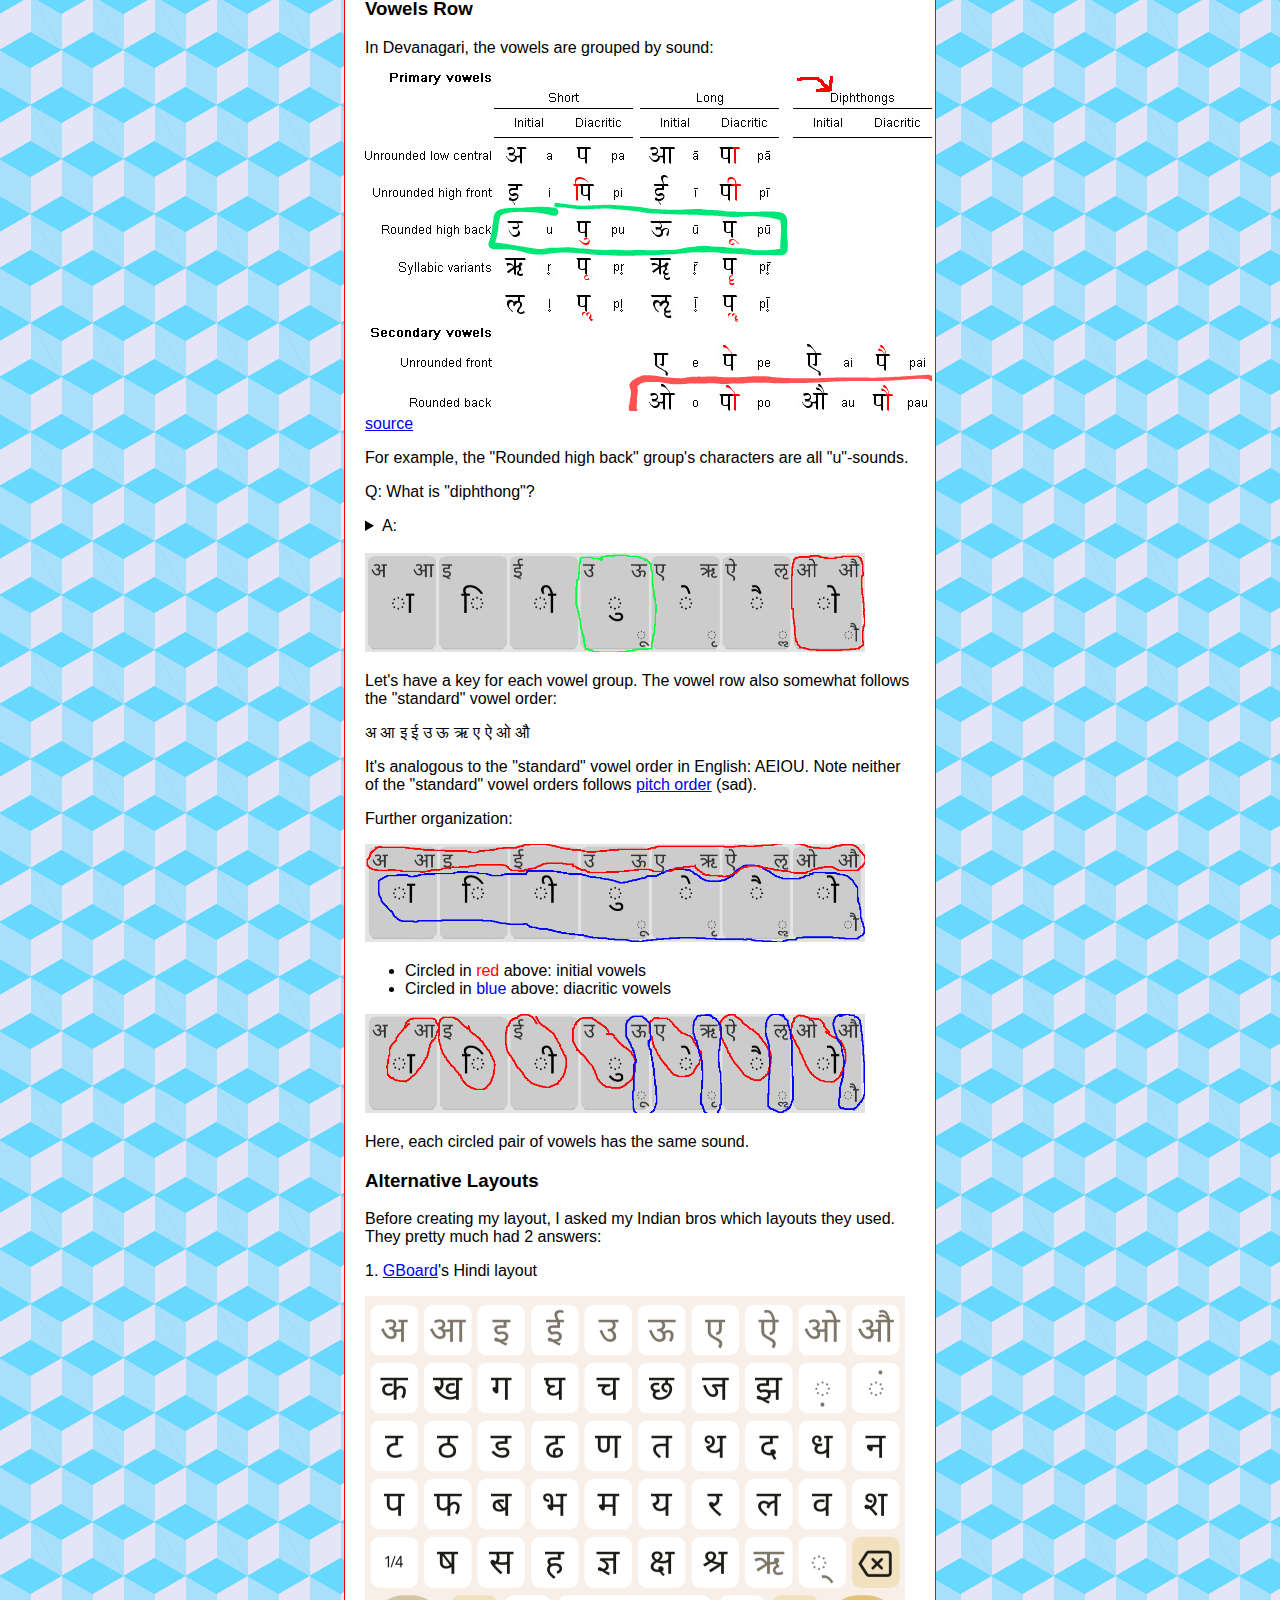
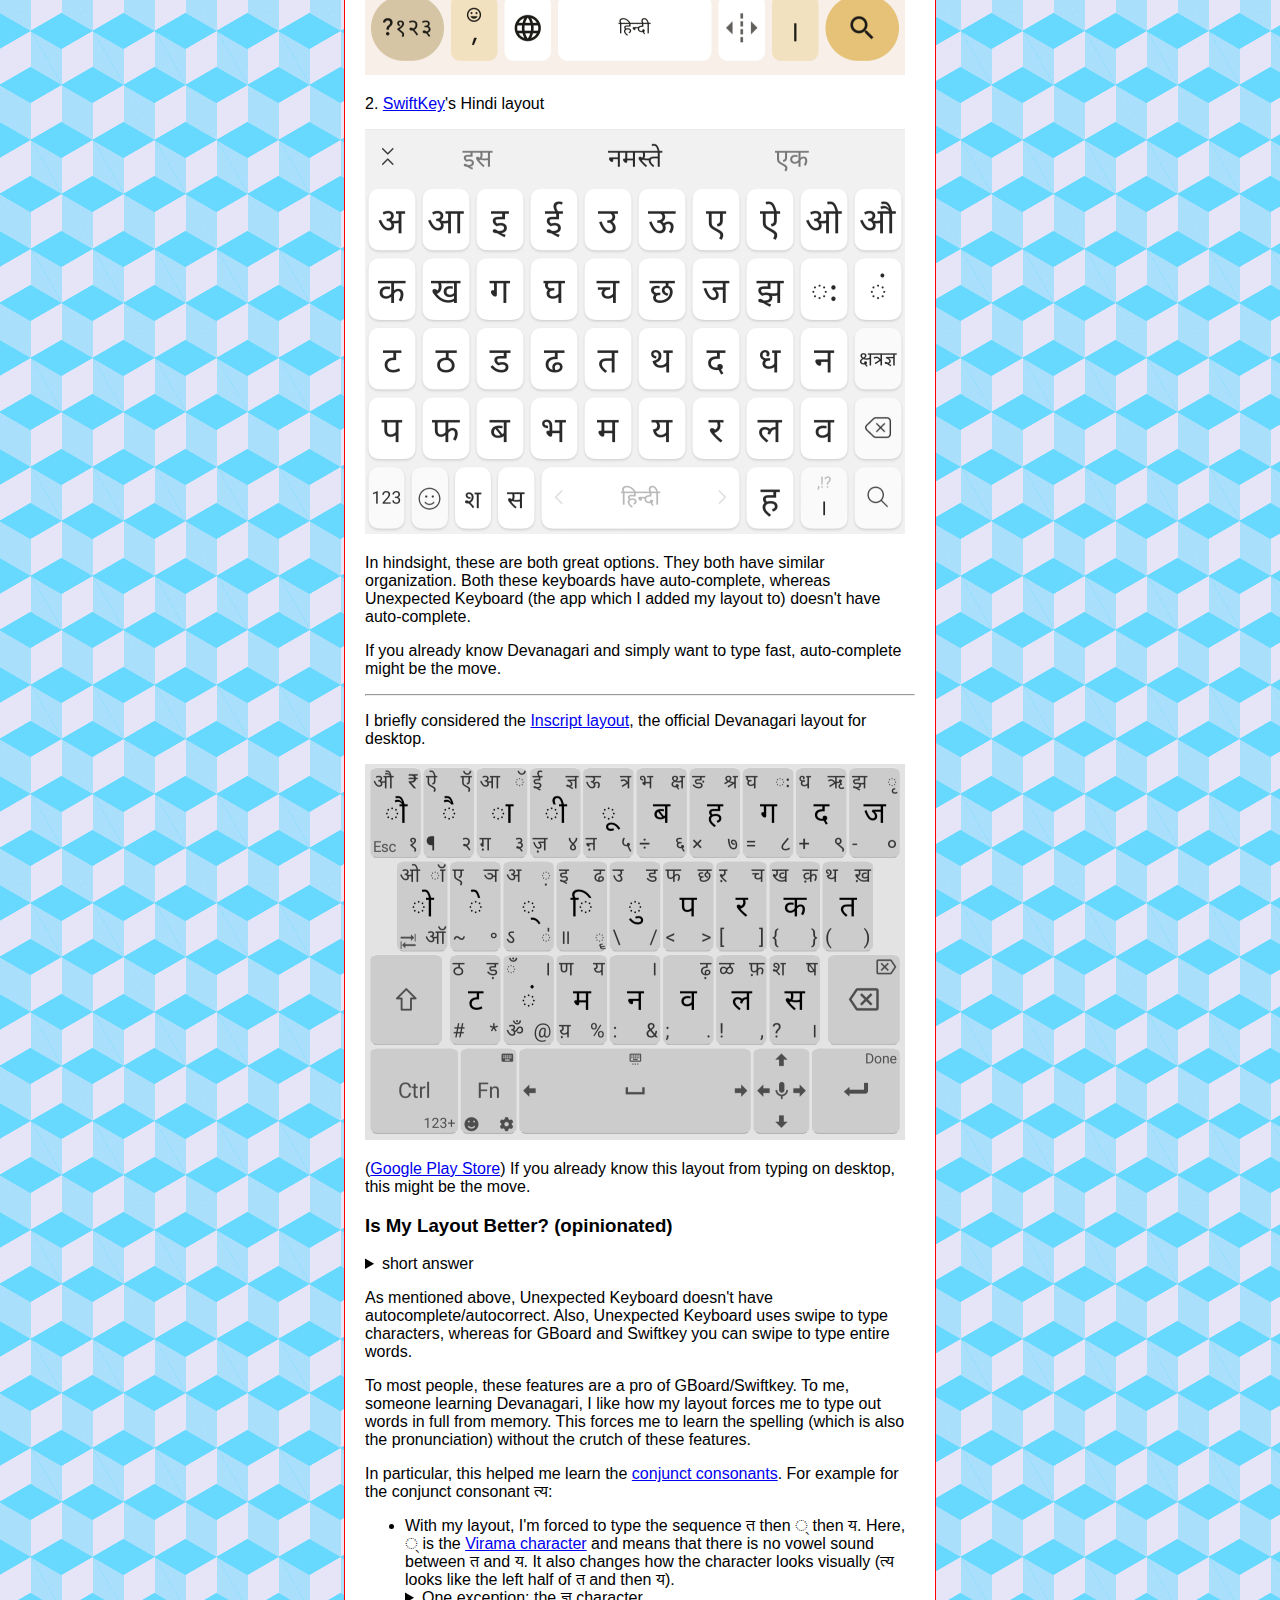
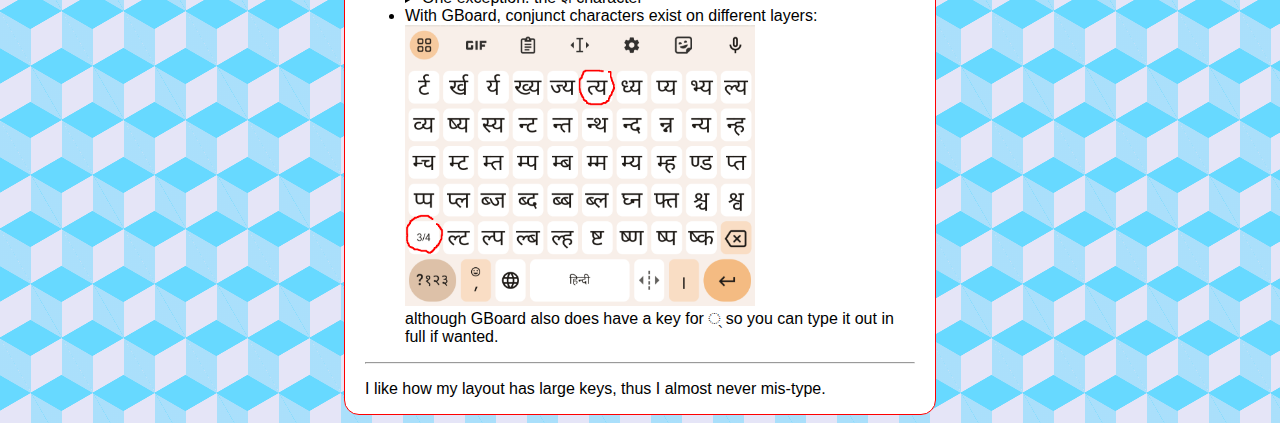
<file: blog/2023/08/21/devanagari_keyboard.html>
<!DOCTYPE html>
<html lang="en">
	<head>
		<meta charset="UTF-8">
		<meta name="viewport" content="width=device-width, initial-scale=1.0">
		<title>Devanagari Keyboard</title>
		<link rel="stylesheet" href="/style.css">
	</head>
	<body>
		<script type="text/javascript" language="javascript" src="/navagation_bar.js"></script>
		<div class="body">
			<div class="heading">
				<h1 class="main_title">Designing a Devanagari Keyboard on Mobile</h1>
				<h2 class="blog_date">2023 August 21</h2>
			</div>
			<br>
			<div class="main_content">

				<h3>Background</h3>
				<p>
				Over a year ago, I started learning Hindi after becoming good
				friends with this group of Indian boys in college. I wanted to be
				able to hold a conversation in Hindi, as well as text/type in
				Hindi.
				</p>
				<p>
				Hindi uses a different script, namely
				<a href="https://en.wikipedia.org/wiki/Devanagari">Devanagari</a>.
				Although it's possible to write Hindi
				<a href="https://en.wikipedia.org/wiki/Hindustani_orthography#The_Latin_Alphabet">using
					the Latin/Roman alphabet</a> (e.g. <a href="https://en.wikipedia.org/wiki/Romanization">romanization</a>)
				I didn't want this. I wanted to be able
				to type in the real deal which is Devanagari. This meant learning
				the Devanagari script as well as some new Devanagari keyboard layout on mobile.
				</p>
				<p>I'm only interested in typing on mobile (not desktop, nor
				handwriting). It's 2023 - only relevant skills!</p>

				<h3>Learning About Devanagari</h3>
				<p>Devanagari a phonetic script, meaning:</p>
				<ul>
					<li>each character represents a specific sound</li>
					<li>each sound has a specific character which represents it</li>
				</ul>
				<p>
				By comparison, the <a href="https://en.wikipedia.org/wiki/Latin_alphabet">Latin/Roman alphabet</a> is not phonetic:
				</p>
				<img src="snoop_tweet.png" alt="snoop tweet" style="width:350px;height:auto;">
				<br>
				<p>The non-phonetic-ness of English has some interesting
				consequences:</p>
				<p>We have spelling bee's. This is because in English,
				spelling is non-trivial. In phonetic languages like Hindi, spelling
				is trivial: you just sound out the word and that is also the
				spelling.</p>
				<p>Q: Do you think they have spelling bee's in India?</p>
				<details>
					<summary>A:</summary>
					Actually they do! (but in English)
				</details>
				<hr>
				<p>
				You can spell English words different ways in Devanagari depending on the accent:
				</p>
				<ul>
					<li>niche can = नीश (neesh), निछ (nitch)</li>
					<li>mobile can = मोबईयल (moh-bye-ul), मोबल (moh-buhl)</li>
				</ul>
				<hr>
				<p>The spelling for certain Hindi words can change as their pronunciation evolves:</p>
				<table>
					<tr>
						<th>word</th>
						<th>formal spelling</th>
						<th>colloquial spelling</th>
					</tr>
					<tr>
						<td>why</td>
						<td>क्यों (kyo)</td>
						<td>क्युं (cue/queue)</td>
					</tr>
					<tr>
						<td>he/she/it</td>
						<td>वह (vaha)</td>
						<td>वो (voh)</td>
					</tr>
					<tr>
						<td>very</td>
						<td>बहुत (bahut)</td>
						<td>बहौत (bahaut)</td>
					</tr>
					<tr>
						<td>no</td>
						<td>नहीं (nahii)</td>
						<td>ने (nay)</td>
					</tr>
				</table>
				<hr>
				<p>Rhyming words have equal suffixes when spelled in Devanagari
				(not always in English):</p>
				<table>
					<tr>
						<th>word</th>
						<th>pronunciation in Devanagari</th>
					</tr>
					<tr>
						<td>boar</td>
						<td>बोर</td>
					</tr>
					<tr>
						<td>core</td>
						<td>कोर</td>
					</tr>
					<tr>
						<td>door</td>
						<td>डोर</td>
					</tr>
					<tr>
						<td>four</td>
						<td>फोर</td>
					</tr>
					<tr>
						<td>nor</td>
						<td>नोर</td>
					</tr>
					<tr>
						<td>you're</td>
						<td>योर</td>
					</tr>
				</table>
				<hr>
				<p>Every English word can be spelled in the Devanagari script
				by just sounding it out.</p>
				<hr>
				<p>List of weird mistakes I make:</p>
				<table>
					<tr>
						<th>word, correctly spelled</th>
						<th>my weird mistake</th>
						<th>explanation</th>
					</tr>
					<tr>
						<td>शब्द (sh-ah-bd)</td>
						<td>typed it like शुब्द (sh-uu-bd)</td>
						<td>शब्द is stored like 'shubd' in my head, so my brain
							sees 'shu' and thinks it is pronounced like
							'shoe'</td>
					</tr>
					<tr>
						<td>bull (बल)</td>
						<td>typed it like बुल (b-uu-ll)</td>
						<td>My brain sees the 'u' in 'bull' and wants to spell
							it like बुल (b-uu-ll). But bull is pronounced like
							'b-ah-ll' (बल)</td>
					</tr>
					<tr>
						<td>pong (पौंग)</td>
						<td>typed it like पोंग</td>
						<td>My brain sees the 'o' in pong and thinks it's
							spelled with the ' ो' symbol representing the 'o'
							sound. When actually pong is pronounced 'p-aw-ng'
						(पौंग)</td>
					</tr>
					<tr>
						<td>Americans (अमेरिकन्ज़)</td>
						<td>typed it like अमेरिकन्स</td>
						<td>s=स in Devanagari, so my brain thinks 'Americans'
							is spelled like अमेरिकन्स. When actually it's
							pronounced like 'American-z' and z=ज़, so the
						correct Devanagari spelling is अमेरिकन्ज़</td>
					</tr>
					<tr>
						<td>आसमान (aas-maan)</td>
						<td>pronounced it like आज़मान</td>
						<td>My brain sees the 'sm' in आसमान and thinks it's
							pronounced like the 'sm' in
							<ul>
								<li>co<b>sm</b>etic</li>
								<li>journali<b>sm</b></li>
								<li>pla<b>sm</b>a</li>
							</ul>
							e.g. like zm=ज़म
						</td>
					</tr>
					<tr>
						<td>अन्य (ah-nyah)</td>
						<td>pronounced it like ऐनी (an-ee)</td>
						<td>My brain sees the Romanization of अन्य='any', and
							wants to pronounce it like that, e.g. like
							'an-ee'.</td>
					</tr>
					<tr>
						<td>सिर्फ (s-ee-rf)</td>
						<td>pronounced it like सर्फ (sirf)</td>
						<td>In my head, सिर्फ is stored like 'sirf', and my
							brain sees 'sir' and pronounces it like that (e.g.
							like सर)</td>
					</tr>
					<tr>
						<td>कहावत (kuh-haa-vat)</td>
						<td>pronounced like कहावित (kuh-haa-vit)</td>
						<td>My brain sees the 'va' in the pronounciation
							'kuh-haa-<b>va</b>t' and thinks it's pronounced
							like the 'va' in a<b>va</b>tar, e.g. like 'vi'=वि
						</td>
					</tr>
					<tr>
						<td>लिपि (li-pi)</td>
						<td>pronounced like लिपी (li-pee)</td>
						<td>My brain thinks the 'pi' in the pronounciation
							'li-<b>pi</b>' is pronounced like the 'pi' in words
							like:
							<ul>
								<li>camp<b>in</b>g</li>
								<li>play<b>in</b>g</li>
							</ul>
						</td>
					</tr>
					<tr>
						<td>विशेष (vi-shay-sh)</td>
						<td>typed it like वेशेष (vay-shay-sh)</td>
						<td>This one is the hardest to explain. My brain starts
							to sound out the word like 'vi..' and remembers
							words like:
							<ul>
								<li>can<b>va</b>s (can-vi-s)</li>
								<li>conser<b>va</b>tive (cuhn-ser-vi-tiv)</li>
								<li>equi<b>va</b>lent (ee-kwi-vi-luhnt)</li>
							</ul>
							Then my brain further forgets that in these words,
							'va' is pronounced somewhere in between 'vah',
							'vih'; and instead thinks it's pronounced 'vay'=वे.
						</td>
					</tr>
				</table>
				<p>Conclusion: my brain stores words/sounds in some
				disorganized way because of English's non-phonetic-ness. It
				would be so awesome to have a phonetic language as your mother
				tongue because then your brain would be much better
				organized.</p>
				<hr>
				<p>It's possible to be able to read/pronounce Devanagari out
				loud without understanding the meaning (by just sounding out
				the script).</p>
				<hr>
				<h3>The Actual Layout</h3>
				<p>behold! (Tap or swipe to the corner to type that character)</p>
				<div class="slide-container">
					<img src="devanagari_layout.png" alt="Devanagari layout" style="width:540px;height:auto;">
					<img src="devanagari_layout_fn_layer.png" alt="Devanagari layout fn layer" style="width:540px;height:auto;">
				</div>
				<ul>
					<li>on the <a href="https://play.google.com/store/apps/details?id=juloo.keyboard2">Google Play Store</a> (I only created this layout then <a href="https://github.com/Julow/Unexpected-Keyboard/pull/313">added it to that app</a>. I didn't create the app.)</li>
					<li><a href="https://www.sttmedia.com/characterfrequency-hindi">More frequent characters</a> are a tap; less frequent characters are a swipe</li>
					<li>It is possible to type all characters in the <a href="https://en.wikipedia.org/wiki/Devanagari_(Unicode_block)">Devanagari unicode block</a></li>
				</ul>

				<h3>Consonants Row</h3>
				<p>In Devanagari, the consonants are grouped by tongue/lip movements:</p>
				<img src="devanagari_cons_group_circled.png" alt="Devanagari consonants">
				<br>
				<a href="https://www.omniglot.com/writing/devanagari.htm">source</a>
				<p>For example, the "Labial" group's characters are all lip-movements:</p>
				<ul>
					<li>प = p</li>
					<li>फ = f</li>
					<li>ब = b</li>
					<li>म = m</li>
				</ul>
				<img src="consonants_row_original.png" alt="consonants original" style="width:500px;height:auto;">
				<p>Let's have a key for each consonant group.</p>
				<p>Further organization:</p>
				<img src="consonants_row_by_aspiration.png" alt="consonants grouped by aspiration" style="width:500px;height:auto;">
				<ul>
					<li>Circled in <span style="color:#FF0000">red</span> above: aspirated consonants</li>
					<li>Circled in <span style="color:#0000FF">blue</span> above: unaspirated consonants</li>
					<li>Circled in <span style="color:#FFFF00">yellow</span> above: nasal consonants</li>
					<li>Circled in <span style="color:#00FF00">green</span> above: the consonants which don't follow the pattern</li>
				</ul>
				<img src="consonants_row_by_sound.png" alt="consonants grouped by sound" style="width:500px;height:auto;">
				<p>Here, each circled pair of consonants has the same tongue/lip movement.</p>

				<h3>Vowels Row</h3>
				<p>In Devanagari, the vowels are grouped by sound:</p>
				<img src="devanagari_vwl_group_circled.png" alt="Devanagari vowels">
				<a href="https://www.omniglot.com/writing/devanagari.htm">source</a>
				<p>For example, the "Rounded high back" group's characters are all "u"-sounds.</p>
				<p>Q: What is "diphthong"?</p>
				<details>
					<summary>A:</summary>
					When you change your underwear
				</details>
				<br>
				<img src="vowels_row_original.png" alt="vowels original" style="width:500px;height:auto;">
				<p>Let's have a key for each vowel group. The vowel row also somewhat follows the "standard" vowel order:</p>
				<p>अ आ इ ई उ ऊ ऋ ए ऐ ओ औ</p>
				<p>It's analogous to the "standard" vowel order in English: AEIOU.
				Note neither of the "standard" vowel orders follows <a
																			href="https://en.wikipedia.org/wiki/Scale_of_vowels">pitch
																			order</a> (sad).</p>
				<p>Further organization:</p>
				<img src="vowel_row_by_diacritic.png" alt="vowels grouped by diacritic" style="width:500px;height:auto;">
				<ul>
					<li>Circled in <span style="color:#FF0000">red</span> above: initial vowels</li>
					<li>Circled in <span style="color:#0000FF">blue</span> above: diacritic vowels</li>
				</ul>
				<img src="vowel_row_by_sound.png" alt="vowels grouped by sound" style="width:500px;height:auto;">
				<p>Here, each circled pair of vowels has the same sound.</p>

				<h3>Alternative Layouts</h3>
				<p>Before creating my layout, I asked my Indian bros which
				layouts they used. They pretty much had 2 answers:</p>

				<p>1. <a href="https://play.google.com/store/search?q=gboard">GBoard</a>'s Hindi layout</p>
				<img src="hindi_gboard.png" alt="Gboard Hindi layout" style="width:540px;height:auto;">
				<p>2. <a href="https://play.google.com/store/search?q=swiftkey">SwiftKey</a>'s Hindi layout</p>
				<img src="swiftkey_hindi_layout.png" alt="Swiftkey Hindi layout.png" style="width:540px;height:auto;">

				<p>In hindsight, these are both great options. They both have
				similar organization. Both these keyboards have auto-complete,
				whereas Unexpected Keyboard (the app which I added my layout to)
				doesn't have auto-complete.</p>
				<p>If you already know Devanagari and simply want to type fast,
				auto-complete might be the move.</p>
				<hr>
				<p>I briefly considered the <a
													href="https://en.wikipedia.org/wiki/InScript_keyboard">Inscript
													layout</a>, the official Devanagari layout for desktop.</p>
				<img src="inscript_layout.png" alt="Inscript layout" style="width:540px;height:auto;">
				<p>(<a href="https://play.google.com/store/apps/details?id=juloo.keyboard2">Google Play Store</a>)
				If you already know this layout from typing on desktop, this might be the move.</p>

				<h3>Is My Layout Better? (opinionated)</h3>
				<details>
					<summary>short answer</summary>
					Probably not; It is better for me specifically
				</details>
				<p>As mentioned above, Unexpected Keyboard doesn't have
				autocomplete/autocorrect. Also, Unexpected Keyboard uses swipe
				to type characters, whereas for GBoard and Swiftkey you can
				swipe to type entire words.</p>
				<p>To most people, these features are a pro of GBoard/Swiftkey.
				To me, someone learning Devanagari, I like how my layout forces
				me to type out words in full from memory. This forces me to
				learn the spelling (which is also the pronunciation) without
				the crutch of these features.</p>
				<p>In particular, this helped me learn the
				<a href="https://www.omniglot.com/writing/devanagari_conjuncts.php">conjunct consonants</a>.
				For example for the conjunct consonant त्य:</p>
				<ul>
					<li>With my layout, I'm forced to type the sequence त then ् then य. Here,  ् is the
						<a href="https://en.wikipedia.org/wiki/Virama">Virama character</a>
						and means that there is no vowel sound between त and य.
						It also changes how the character looks visually (त्य
						looks like the left half of त and then य).
						<details>
							<br>
							<summary>One exception: the ज्ञ character</summary>
							Its pronunciation is a bit controversial:
							<br>
							<br>
							ज्ञ = ज + ् + ञ in unicode, so you would think its
							pronunciation is half of ज, and then ञ, but this
							is only true in Sanskrit.
							<br>
							<br>
							In Hindi, ज्ञ is pronounced like ग + ् + ञ (= ग्ञ).
							Hindi borrows many things from Sanskrit but doesn't
							always keep everything the same.
							<br>
							<br>
							For this reason alone, I type it via a single swipe
							instead of the long way with the Virama character:
							<img src="devanagari_exception_character.png" alt="devanagari exception character" style="width:500px;height:auto;">
						</details>
					</li>
					<li>With GBoard, conjunct characters exist on different layers:
						<img src="gboard_third_layer_conjunct_consonant.png" alt="gboard conjunct consonant" style="width:350px;height:auto;">
						<br>
						although GBoard also does have a key for  ् so you can
						type it out in full if wanted.
					</li>
				</ul>
				<hr>
				<p>I like how my layout has large keys, thus I almost never mis-type.</p>
			</div>
		</div>
	</body>
</html>
</file>
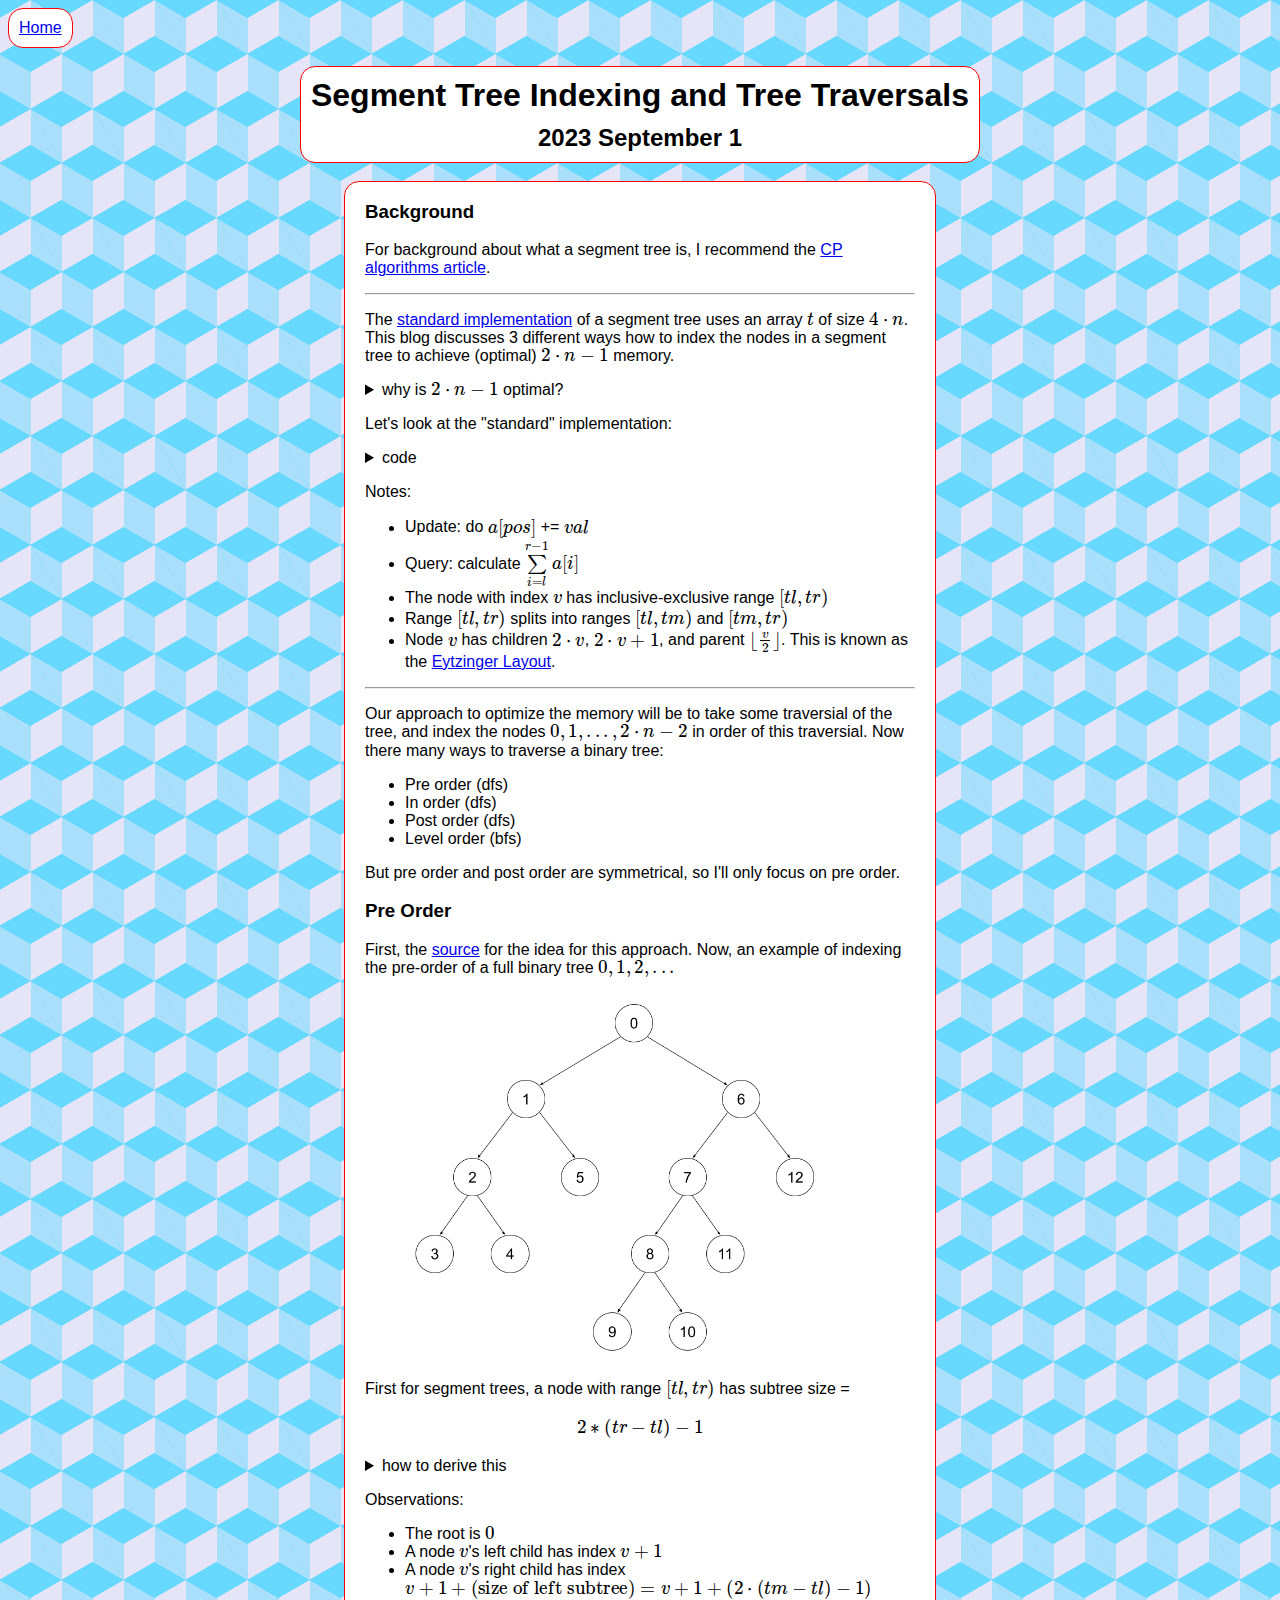
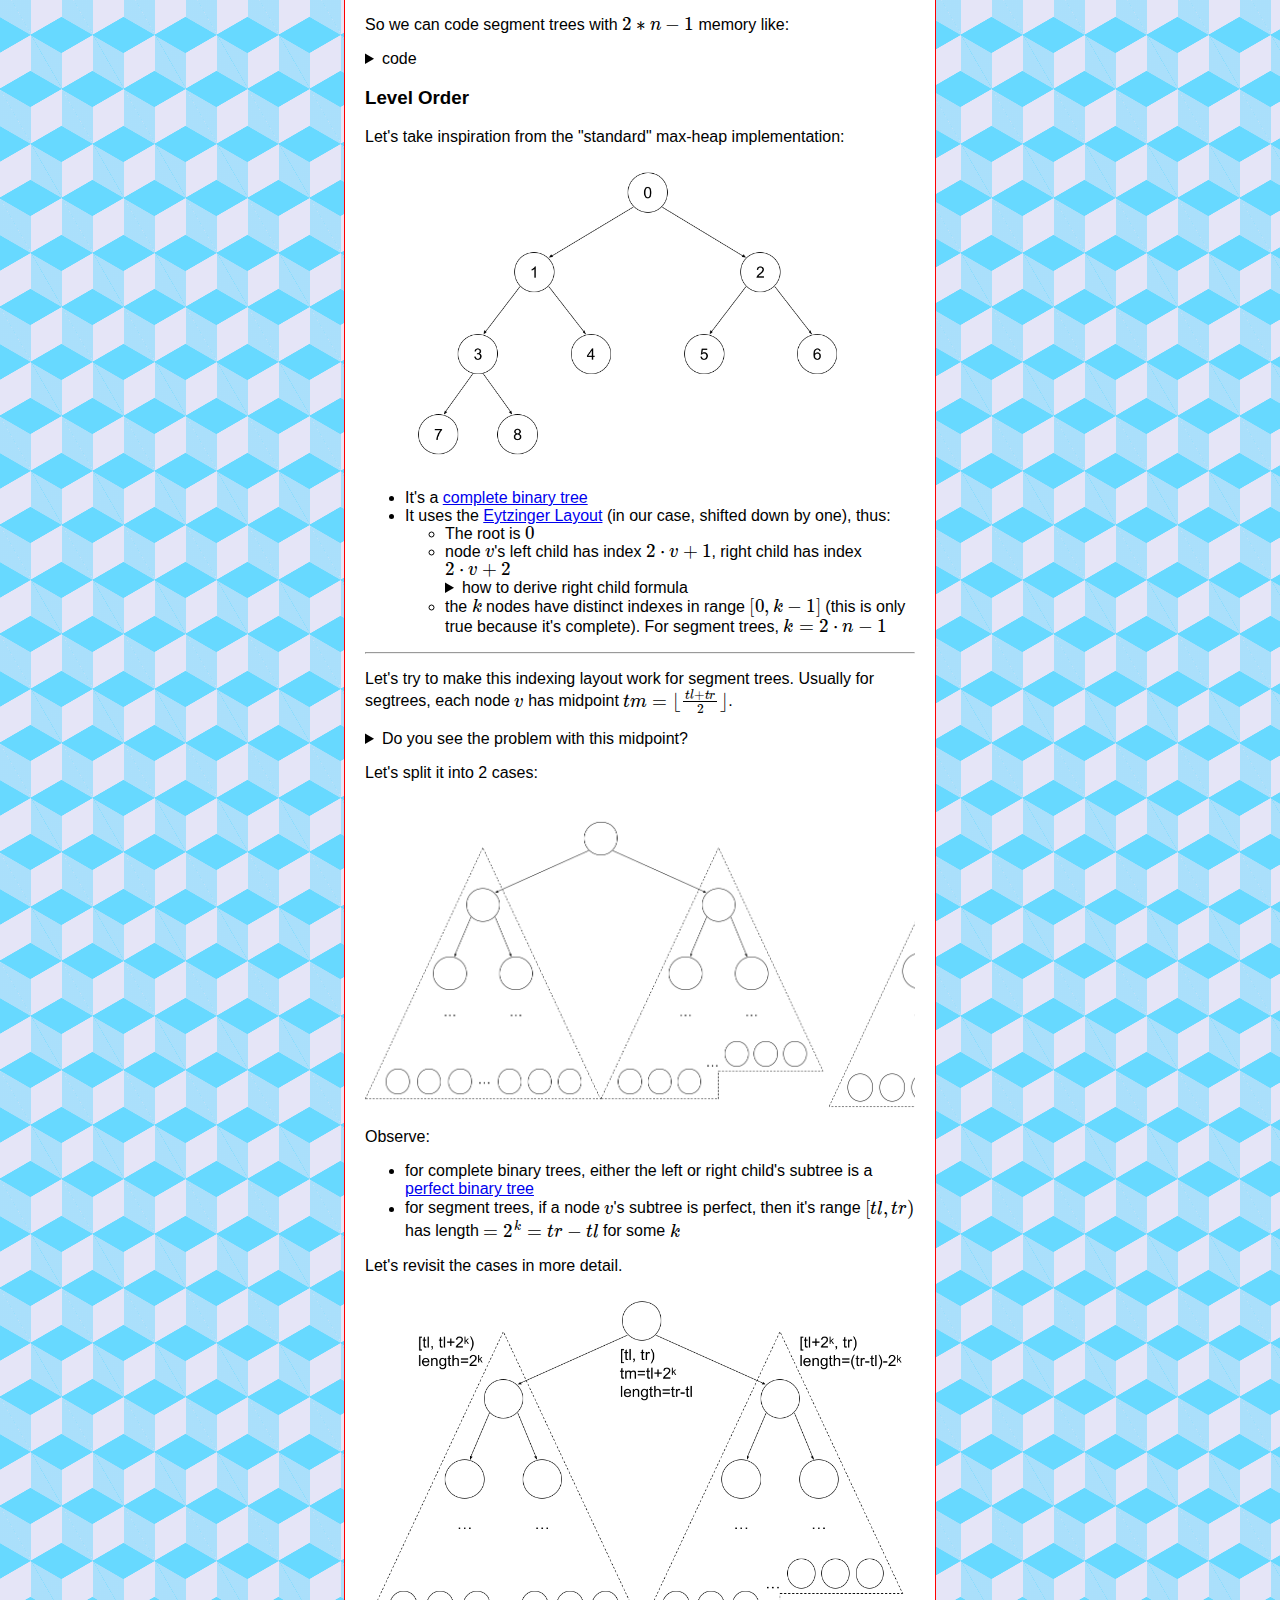
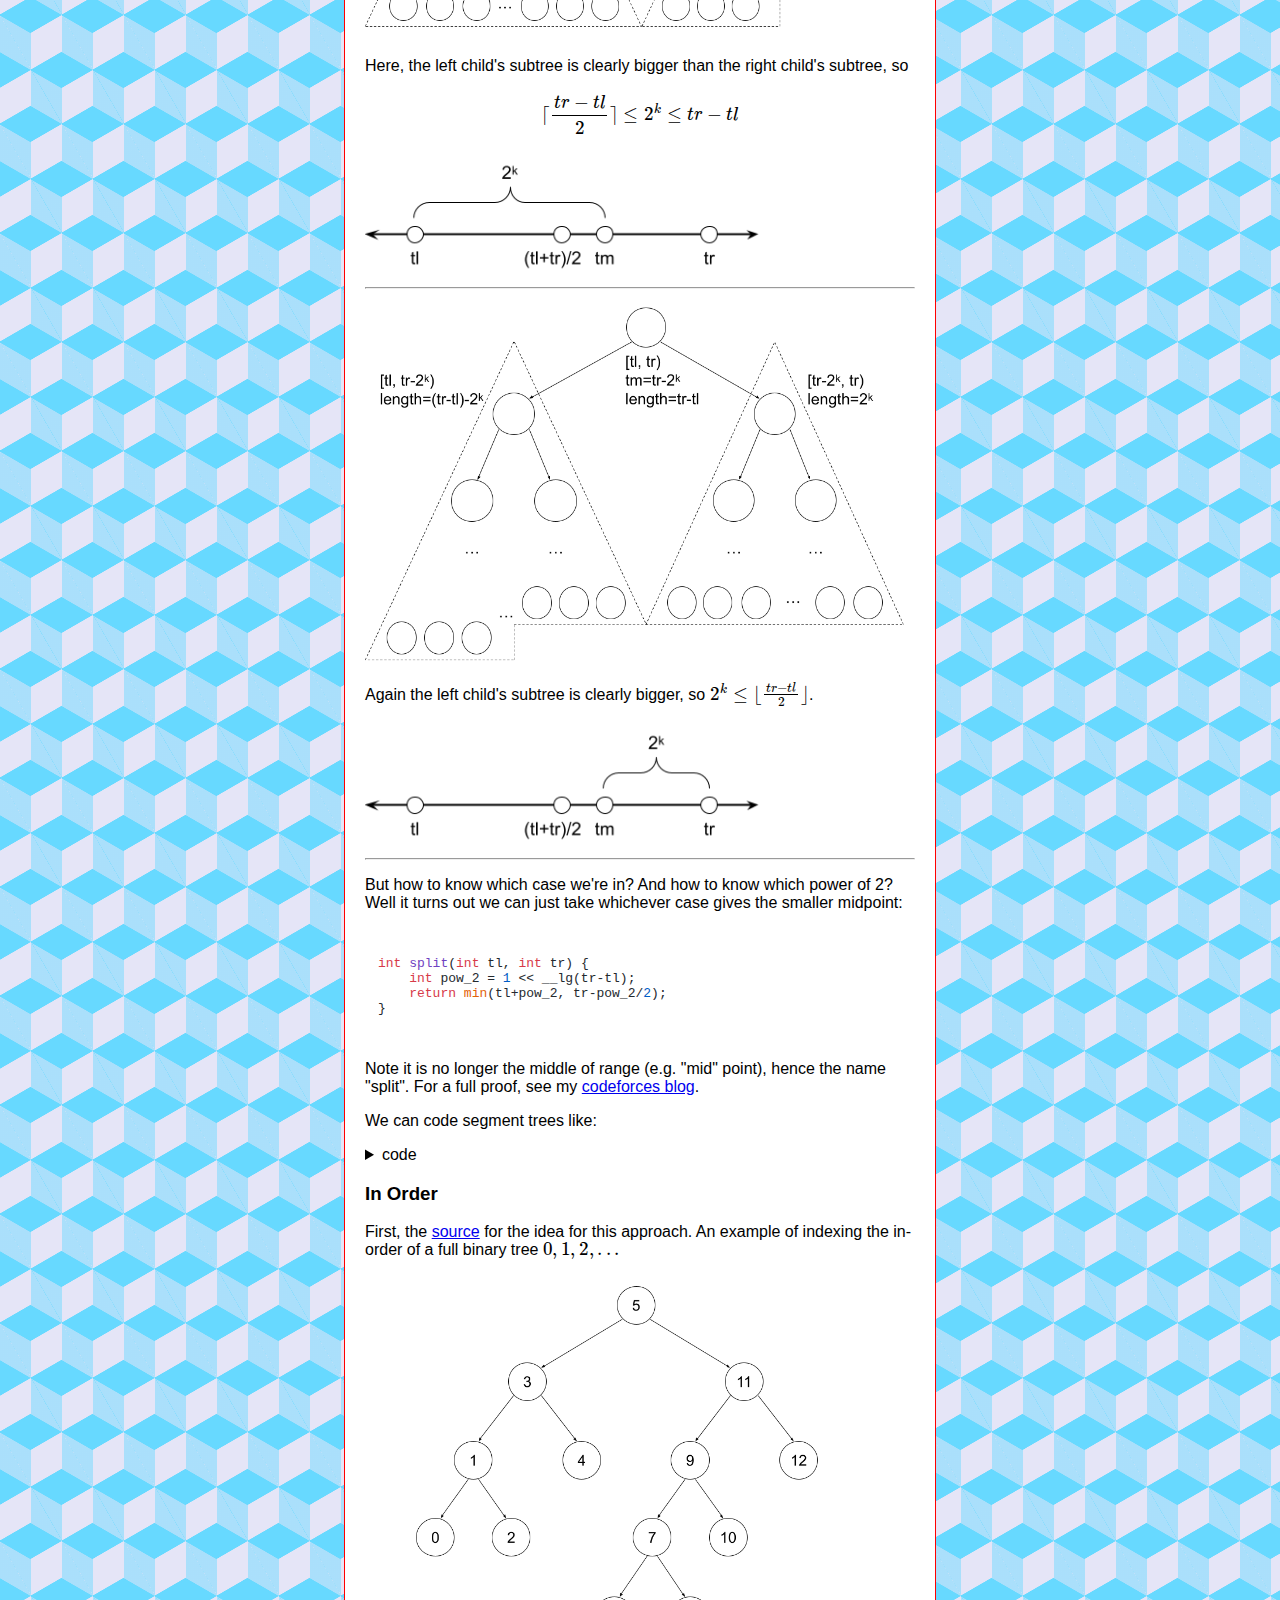
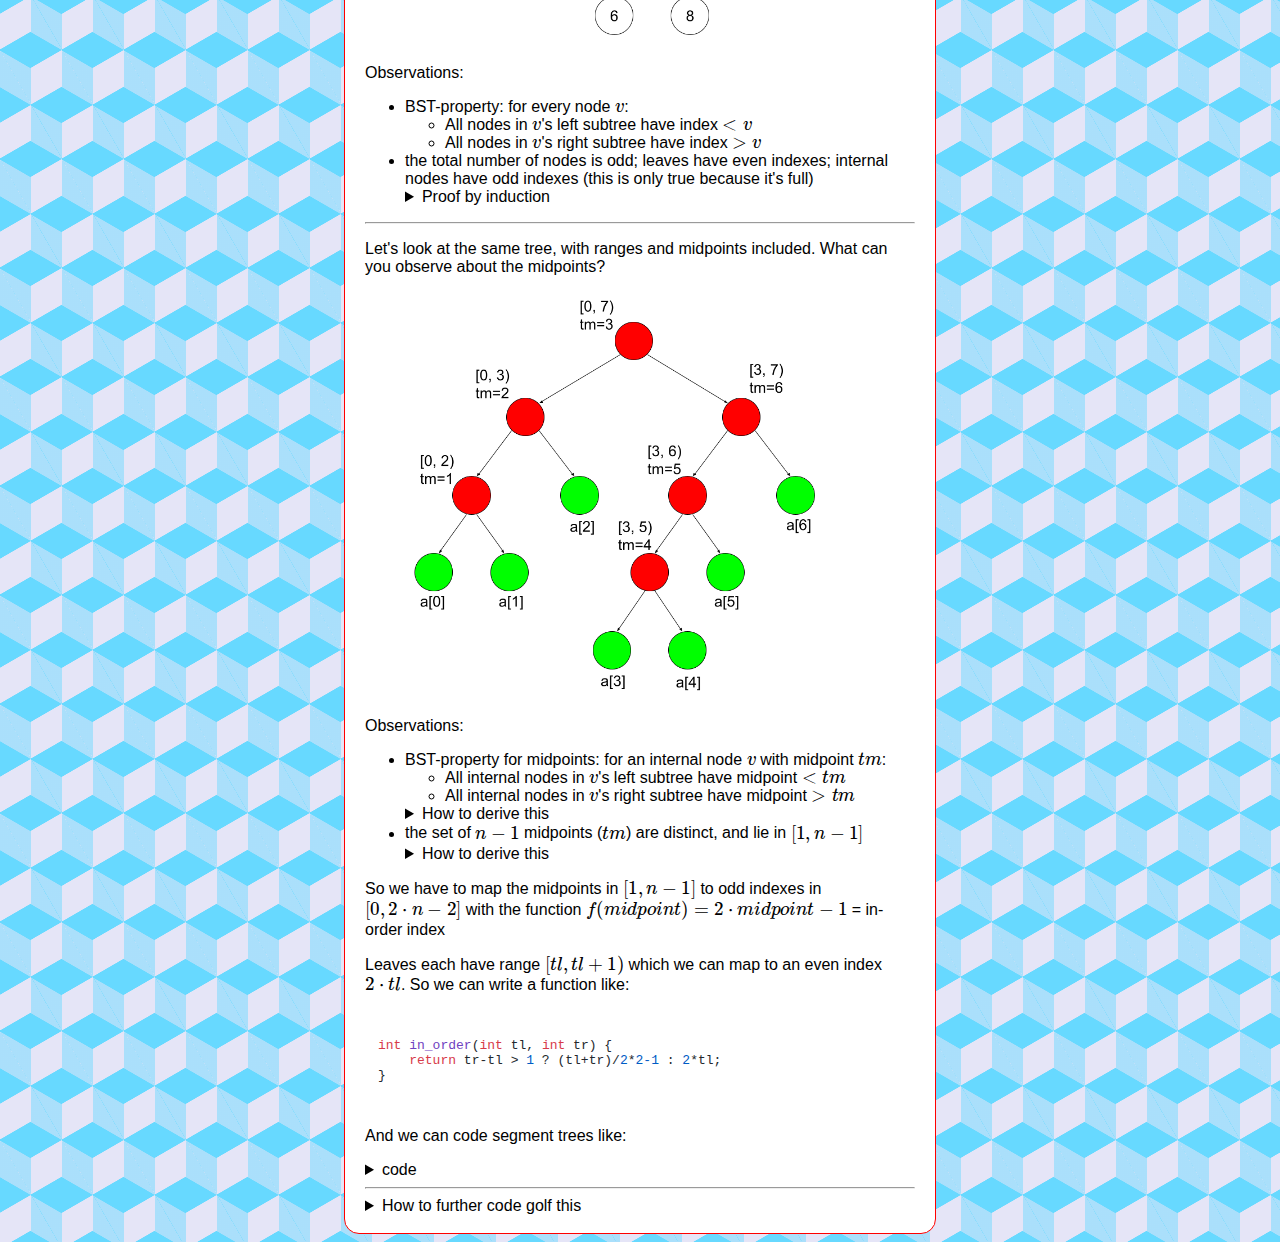
<file: blog/2023/09/01/segtree_indexing.html>
<!DOCTYPE html>
<html lang="en">
    <head>
        <meta charset="UTF-8">
        <meta name="viewport" content="width=device-width, initial-scale=1.0">
        <title>Segment Tree Indexing</title>
        <link rel="stylesheet" href="/style.css">
        <link rel="stylesheet" href="/highlight/styles/github.min.css">
        <script src="/highlight/highlight.min.js"></script>
        <script>
            document.addEventListener('DOMContentLoaded', (event) => {
                document.querySelectorAll('pre code').forEach((block) => {
                    hljs.highlightBlock(block);
                });
            });
        </script>
        <script src="/mathjax/es5/tex-chtml.js" id="MathJax-script" async></script>
    </head>
    <body>
        <script type="text/javascript" language="javascript" src="/navagation_bar.js"></script>
        <div class="body">
            <div class="heading">
                <h1 class="main_title">Segment Tree Indexing and Tree Traversals</h1>
                <h2 class="blog_date">2023 September 1</h2>
            </div>
            <br>
            <div class="main_content">
                <h3>Background</h3>
                <p>
For background about what a segment tree is, I recommend the
                <a href="https://cp-algorithms.com/data_structures/segment_tree.html">CP algorithms article</a>.
                </p>
                <hr>
                <p>
                The
<a href="https://cp-algorithms.com/data_structures/segment_tree.html#implementation">standard implementation</a>
of a segment tree uses an array \(t\) of size \(4 \cdot n\).
                This blog discusses 3 different ways how to index the
                nodes in a segment tree to achieve (optimal) \(2 \cdot n-1\) memory.
                </p>
                <details>
                    <summary>why is \(2 \cdot n-1\) optimal?</summary>
                    <ul>
                        <li>A segment tree has \(n\) leaf nodes; 1 for each of the \(n\) elements in the array</li>
                        <li>A segment tree is a <a href="https://en.wikipedia.org/wiki/Binary_tree#Types_of_binary_trees">full binary tree</a>; each internal node has exactly 2 children. Thus there are \(n-1\) internal nodes.</li>
                        <img src="bst_leaf_vs_internal_nodes.png" alt="leaf versus internal" style="width:540px;height:auto;">
                    </ul>
                </details>
                <p>
                Let's look at the "standard" implementation:
                </p>

                <details>
                    <summary>code</summary>
                    <pre><code class="language-cpp">
const int MAXN = 500'000;
int n;
long long t[4*MAXN];

void build(int a[], int tl=0, int tr=n, int v=1) {
    if (tr - tl == 1) {
        t[v] = a[tl];
    } else {
        int tm = (tl+tr)/2;
        build(a, tl, tm, 2*v);
        build(a, tm, tr, 2*v+1);
        t[v] = t[2*v] + t[2*v+1];
    }
}

long long query(int l, int r, int tl=0, int tr=n, int v=1) {
    if (r <= tl || tr <= l) return 0LL;
    if (l <= tl && tr <= r) return t[v];
    int tm = (tl+tr)/2;
    return query(l, r, tl, tm, 2*v)
         + query(l, r, tm, tr, 2*v+1);
}

void update(int pos, int val, int tl=0, int tr=n, int v=1) {
    if (tr - tl == 1) {
        t[v] += val;
    } else {
        int tm = (tl+tr)/2;
        if (pos < tm)
            update(pos, val, tl, tm, 2*v);
        else
            update(pos, val, tm, tr, 2*v+1);
        t[v] = t[2*v] + t[2*v+1];
    }
}
                    </code></pre>
                </details>
                <p>
                Notes:
                </p>
                <ul>
                    <li>Update: do \(a[pos]\) += \(val\)</li>
                    <li>Query: calculate \(\sum\limits_{i=l}^{r-1} a[i]\)</li>
                    <li>The node with index \(v\) has inclusive-exclusive range \([tl, tr)\)</li>
                    <li>Range \([tl, tr)\) splits into ranges \([tl, tm)\) and \([tm, tr)\)</li>
                    <li>Node \(v\) has children \(2 \cdot v\), \(2 \cdot v + 1\), and parent \(\lfloor\frac{v}{2}\rfloor\). This is known as the <a href="https://en.algorithmica.org/hpc/data-structures/binary-search/#eytzinger-layout">Eytzinger Layout</a>.</li>
                </ul>
                <hr>
                <p>
                Our approach to optimize the memory will be to take some traversial of the tree, and index the nodes \(0,1,...,2 \cdot n-2\) in order of this traversial. Now there many ways to traverse a binary tree:
                </p>
                <ul>
                    <li>Pre order (dfs)</li>
                    <li>In order (dfs)</li>
                    <li>Post order (dfs)</li>
                    <li>Level order (bfs)</li>
                </ul>
                <p>But pre order and post order are symmetrical, so I'll only focus on pre order.</p>
                <h3>Pre Order</h3>
                <p>First, the <a
                    href="https://cp-algorithms.com/data_structures/segment_tree.html#memory-efficient-implementation">source</a>
                for the idea for this approach. Now, an example of indexing the
                pre-order of a full binary tree
                \(0,1,2,...\)</p>
                <img src="bst_pre_order.png" alt="bst pre order" style="width:540px;height:auto;">
                <p>
                First for segment trees, a node with range \([tl, tr)\) has subtree size = \[2*(tr-tl)-1\]
                </p>
                <details>
                    <summary>how to derive this</summary>
                    <ol>
                        <li>range \([tl, tr)\) contains \(tr-tl\) leaf nodes representing \(a[tl], a[tl+1], ..., a[tr-1]\)</li>
                        <li>In a full binary tree, any subtree with \(k\) leaves will have \(k-1\) internal nodes</li>
                    </ol>
                </details>
                <p>
                Observations:
                </p>
                <ul>
                    <li>The root is \(0\)</li>
                    <li>A node \(v\)'s left child has index \(v+1\)</li>
                    <li>A node \(v\)'s right child has index \(v+1+(\text{size of left subtree}) = v+1+(2 \cdot (tm-tl)-1)\)</li>
                </ul>
                <p>So we can code segment trees with \(2*n-1\) memory like:</p>

                <details>
                    <summary>code</summary>
                    <pre><code class="language-cpp">
const int MAXN = 500'000;
int n;
long long t[2*MAXN-1];

void build(int a[], int tl=0, int tr=n, int v=0) {
    if (tr - tl == 1) {
        t[v] = a[tl];
    } else {
        int tm = (tl+tr)/2;
        build(a, tl, tm, v+1);
        build(a, tm, tr, v+2*(tm-tl));
        t[v] = t[v+1] + t[v+2*(tm-tl)];
    }
}

long long query(int l, int r, int tl=0, int tr=n, int v=0) {
    if (r <= tl || tr <= l) return 0LL;
    if (l <= tl && tr <= r) return t[v];
    int tm = (tl+tr)/2;
    return query(l, r, tl, tm, v+1)
         + query(l, r, tm, tr, v+2*(tm-tl));
}

void update(int pos, int val, int tl=0, int tr=n, int v=0) {
    if (tr - tl == 1) {
        t[v] += val;
    } else {
        int tm = (tl+tr)/2;
        if (pos < tm)
            update(pos, val, tl, tm, v+1);
        else
            update(pos, val, tm, tr, v+2*(tm-tl));
        t[v] = t[v+1] + t[v+2*(tm-tl)];
    }
}
                    </code></pre>
                </details>
                <h3>Level Order</h3>
                <p>Let's take inspiration from the "standard" max-heap implementation:</p>
                <img src="bst_level_order.png" alt="bst level order" style="width:540px;height:auto;">
                <ul>
                    <li>It's a <a href="https://en.wikipedia.org/wiki/Binary_tree#Types_of_binary_trees">complete binary tree</a></li>
                    <li>It uses the <a href="https://en.algorithmica.org/hpc/data-structures/binary-search/#eytzinger-layout">Eytzinger Layout</a> (in our case, shifted down by one), thus:
                        <ul>
                            <li>The root is \(0\)</li>
                            <li>node \(v\)'s left child has index \(2 \cdot v+1\), right child has index \(2 \cdot v+2\)
                                <details>
                                    <summary>how to derive right child formula</summary>
                                    <ol>
                                        <li>"shift" up 1</li>
                                        <li>apply right child formula</li>
                                        <li>"shift" down 1</li>
                                    </ol>
                                    like: \((2 \cdot (v+1)+1)-1\)
                                </details>
                            </li>
                            <li>the \(k\) nodes have distinct indexes in range \([0, k-1]\) (this is only true because it's complete). For segment trees, \(k=2 \cdot n-1\)</li>
                        </ul>
                    </li>
                </ul>
                <hr>
                <p>Let's try to make this indexing layout work for segment
                trees. Usually for segtrees, each node \(v\) has midpoint
                \(tm=\lfloor\frac{tl+tr}{2}\rfloor\).</p>
                <details>
                    <summary>Do you see the problem with this midpoint?</summary>
                    <p>A complete binary tree's left subtree could be much
                    larger that the right; (and for segment trees, the subtree
                    size is proportional to the node's segment length) so the
                    midpoint isn't always exactly in the middle.</p>
                </details>
                <p>Let's split it into 2 cases:</p>
                <div class="slide-container">
                <img src="complete_bst_case_1.png" alt="complete BST case 1" style="width:460px;height:auto;">
                <img src="complete_bst_case_2.png" alt="complete BST case 2" style="width:460px;height:auto;">
                </div>
                <p>Observe:</p>
                <ul>
                    <li>
                        for complete binary trees, either the left or right child's subtree is a
                        <a href="https://en.wikipedia.org/wiki/Binary_tree#Types_of_binary_trees">perfect binary tree</a>
                    </li>
                    <li>
                        for segment trees, if a node \(v\)'s subtree is
                        perfect, then it's range \([tl, tr)\) has length
                        \(=2^k=tr-tl\) for some \(k\)
                    </li>
                </ul>
                <p>Let's revisit the cases in more detail.</p>
                <img src="complete_bst_case_1_with_ranges.png" alt="complete BST case 1" style="width:540px;height:auto;">
                <p>Here, the left child's subtree is clearly bigger than the right child's subtree, so
                \[\lceil\frac{tr-tl}{2}\rceil &le; 2^k &le; tr-tl\]</p>
                <img src="number_line_case_1.png" alt="number line case 1" style="width:400px;height:auto;">
                <hr>
                <img src="complete_bst_case_2_with_ranges.png" alt="complete BST case 2" style="width:540px;height:auto;">
                <p>Again the left child's subtree is clearly bigger, so
                \(2^k &le; \lfloor\frac{tr-tl}{2}\rfloor\).</p>
                <img src="number_line_case_2.png" alt="number line case 2" style="width:400px;height:auto;">
                <hr>
                <p>But how to know which case we're in? And how to know which
                power of 2? Well it turns out we can just take whichever case gives the smaller midpoint:</p>
                <pre><code class="language-cpp">
int split(int tl, int tr) {
    int pow_2 = 1 << __lg(tr-tl);
    return min(tl+pow_2, tr-pow_2/2);
}
                </code></pre>
                <p>
                Note it is no longer the middle of range (e.g. "mid" point), hence the name "split". For a full proof, see my <a href="https://codeforces.com/blog/entry/112755">codeforces blog</a>.
                </p>
                <p>We can code segment trees like:</p>
                <details>
                    <summary>code</summary>
                    <pre><code class="language-cpp">
int split(int tl, int tr) {
    int pow_2 = 1 << __lg(tr-tl);
    return min(tl+pow_2, tr-pow_2/2);
}

const int MAXN = 500'000;
int n;
long long t[2*MAXN-1];

void build(int a[], int tl=0, int tr=n, int v=0) {
    if (tr - tl == 1) {
        t[v] = a[tl];
    } else {
        int tm = split(tl, tr);
        build(a, tl, tm, 2*v+1);
        build(a, tm, tr, 2*v+2);
        t[v] = t[2*v+1] + t[2*v+2];
    }
}

long long query(int l, int r, int tl=0, int tr=n, int v=0) {
    if (r <= tl || tr <= l) return 0LL;
    if (l <= tl && tr <= r) return t[v];
    int tm = split(tl, tr);
    return query(l, r, tl, tm, 2*v+1)
         + query(l, r, tm, tr, 2*v+2);
}

void update(int pos, int val, int tl=0, int tr=n, int v=0) {
    if (tr - tl == 1) {
        t[v] += val;
    } else {
        int tm = split(tl, tr);
        if (pos < tm)
            update(pos, val, tl, tm, 2*v+1);
        else
            update(pos, val, tm, tr, 2*v+2);
        t[v] = t[2*v+1] + t[2*v+2];
    }
}
                    </code></pre>
                </details>
                <h3>In Order</h3>
                <p>First, the <a href="https://codeforces.com/blog/entry/112755#comment-1004569">source</a> for the idea for this approach. An example of indexing the in-order of a full binary tree
                \(0,1,2,...\)</p>
                <img src="bst_inorder.png" alt="bst in order" style="width:540px;height:auto;">
                <p>
                Observations:
                </p>
                <ul>
                    <li>BST-property: for every node \(v\):
                        <ul>
                            <li>All nodes in \(v\)'s left subtree have index \(&lt;v\)</li>
                            <li>All nodes in \(v\)'s right subtree have index \(&gt;v\)</li>
                        </ul>
                    </li>
                    <li>the total number of nodes is odd; leaves have even indexes; internal nodes have odd indexes (this is only true because it's full)
                        <details>
                            <summary>Proof by induction</summary>
                            <p>
                            Base case 1:
                            <br>
                            <img src="bst_base_case_1.png" alt="base case 1" style="width:60px;height:auto;">
                            <br>
                            Base case 2:
                            <br>
                            <img src="bst_base_case_2.png" alt="base case 2" style="width:200px;height:auto;">
                            <br>
                            Now assume \(T1\), \(T2\) are full binary trees. Imagine
                            creating a new full binary tree \(T\) by creating a new
                            root, and setting \(T1\) as the root's left subtree, \(T2\)
                            as the root's right subtree.
                            </p>
                            <p>Denode \(|T|\) as the total number of
                            nodes in \(T\). \(|T| = 1+|T1|+|T2| = 1+odd+odd = odd\)</p>
                            <p>The root's index = \(|T1|\) = odd</p>
                            <p>The indexes of nodes in \(T1\) doesn't change.</p>
                            <p>The indexes of nodes in \(T2\) each increase by \(1+|T1| = 1+odd = even\), so their parody doesn't change.</p>
                        </details>
                    </li>
                </ul>
                <hr>
                <p>
                Let's look at the same tree, with ranges and midpoints
                included. What can you observe about the midpoints?
                </p>
                <img src="bst_midpoints.png" alt="bst midpoints" style="width:540px;height:auto;">
                <p>
                Observations:
                </p>
                <ul>
                    <li>
                        BST-property for midpoints: for an internal node \(v\) with midpoint \(tm\):
                        <ul>
                            <li>All internal nodes in \(v\)'s left subtree have midpoint \(&lt;tm\)</li>
                            <li>All internal nodes in \(v\)'s right subtree have midpoint \(&gt;tm\)</li>
                        </ul>
                        <details>
                            <summary>How to derive this</summary>
                            <p>Each internal node \(v\) has:</p>
                            <ul>
                                <li>range \([tl, tr)\) with \(tr - tl &ge; 2\)</li>
                                <li>\(tl &lt; tm = \lfloor\frac{tl+tr}{2}\rfloor &lt; tr\), e.g. the midpoint is strictly inside the range</li>
                            </ul>
                            <p>Each node in \(v\)'s left child's subtree has midpoint strictly inside \([tl, tm)\), so it's \(&lt; tm\). (and similarly for \(v\)'s right child)</p>
                        </details>
                    </li>
                    <li>the set of \(n-1\) midpoints (\(tm\)) are distinct, and lie in \([1, n-1]\)
                        <details>
                            <summary>How to derive this</summary>
                            <p>The distinct property follows directly from the above BST-property</p>
                            <hr>
                            <p>Each internal node \(v\) has range \([tl, tr) ⊆ [0, n)\), and its midpoint
                            is strictly inside \([tl, tr)\). So \(0 &le; tl &lt; tm &lt; tr &le; n\), so \(0 &lt; tm &lt; n\).</p>
                        </details>
                    </li>
                </ul>
                <p>So we have to map the midpoints in \([1, n-1]\) to odd indexes in \([0,2 \cdot n-2]\) with the function \(f(midpoint) = 2 \cdot midpoint-1\) = in-order index</p>
                <p>Leaves each have range \([tl, tl+1)\) which we can map to an even index \(2 \cdot tl\). So we can write a function like:</p>
                <pre><code class="language-cpp">
int in_order(int tl, int tr) {
    return tr-tl > 1 ? (tl+tr)/2*2-1 : 2*tl;
}
                </code></pre>
                <p>And we can code segment trees like:</p>
                <details>
                    <summary>code</summary>
                    <pre><code class="language-cpp">
int in_order(int tl, int tr) {
    return tr-tl > 1 ? (tl+tr)/2*2-1 : 2*tl;
}

const int MAXN = 500'000;
int n;
long long t[2*MAXN-1];

void build(int a[], int tl=0, int tr=n) {
    if (tr - tl == 1) {
        t[in_order(tl,tr)] = a[tl];
    } else {
        int tm = (tl+tr)/2;
        build(a, tl, tm);
        build(a, tm, tr);
        t[in_order(tl,tr)] = t[in_order(tl,tm)] + t[in_order(tm,tr)];
    }
}

long long query(int l, int r, int tl=0, int tr=n) {
    if (r <= tl || tr <= l) return 0LL;
    if (l <= tl && tr <= r) return t[in_order(tl,tr)];
    int tm = (tl+tr)/2;
    return query(l, r, tl, tm)
         + query(l, r, tm, tr);
}

void update(int pos, int val, int tl=0, int tr=n) {
    if (tr - tl == 1) {
        t[in_order(tl,tr)] += val;
    } else {
        int tm = (tl+tr)/2;
        if (pos < tm)
            update(pos, val, tl, tm);
        else
            update(pos, val, tm, tr);
        t[in_order(tl,tr)] = t[in_order(tl,tm)] + t[in_order(tm,tr)];
    }
}
                    </code></pre>
                </details>
                <hr>
                <details>
                    <summary>How to further code golf this</summary>
                    <p>If we switch to inclusive-inclusive ranges (so node \(v\) has range \([tl, tr]\), which splits into ranges \([tl, tm]\) and \([tm+1, tr]\)) then, midpoints are distinct and lie in \([0, n-2]\).</p>
                    <p>We still map the midpoints in \([0, n-2]\) to odd indexes in \([0,2 \cdot n-2]\) with the <i>new</i> function \(f(midpoint) = 2 \cdot midpoint+1\). And for leaves, we map range \([tl, tl]\) to \(2 \cdot tl\). Our new function is:</p>
                    <pre><code class="language-cpp">
int in_order(int tl, int tr) {
    return tl != tr ? (tl+tr)/2*2+1 : 2*tl;
}
                    </code></pre>
                    <ul>
                        <li>Observe \(\lfloor\frac{x}{2}\rfloor \cdot 2+1\) is like setting the
                            least significant bit of \(x\) to 1, so we
                            can replace it with \(x|1\)</li>
                        <li>For leaves, \(tl == tr\) so \(2 \cdot tl\) equals \(tl+tr\) which further equals \((tl+tr)|0\)</li>
                    </ul>
                    <pre><code class="language-cpp">
int in_order(int tl, int tr) {
    return tl != tr ? ((tl+tr)|1) : ((tl+tr)|0);
}
                    </code></pre>
                    <p>Finally, let's combine the cases:</p>
                    <pre><code class="language-cpp">
int in_order(int tl, int tr) {
    return (tl+tr) | (tl!=tr);
}
                    </code></pre>
                    <p>This is a way to derive <a href="https://codeforces.com/blog/entry/112755#comment-1004569">the comment</a>.</p>
                </details>
                <br>
            </div>
        </div>
    </body>
</html>
</file>
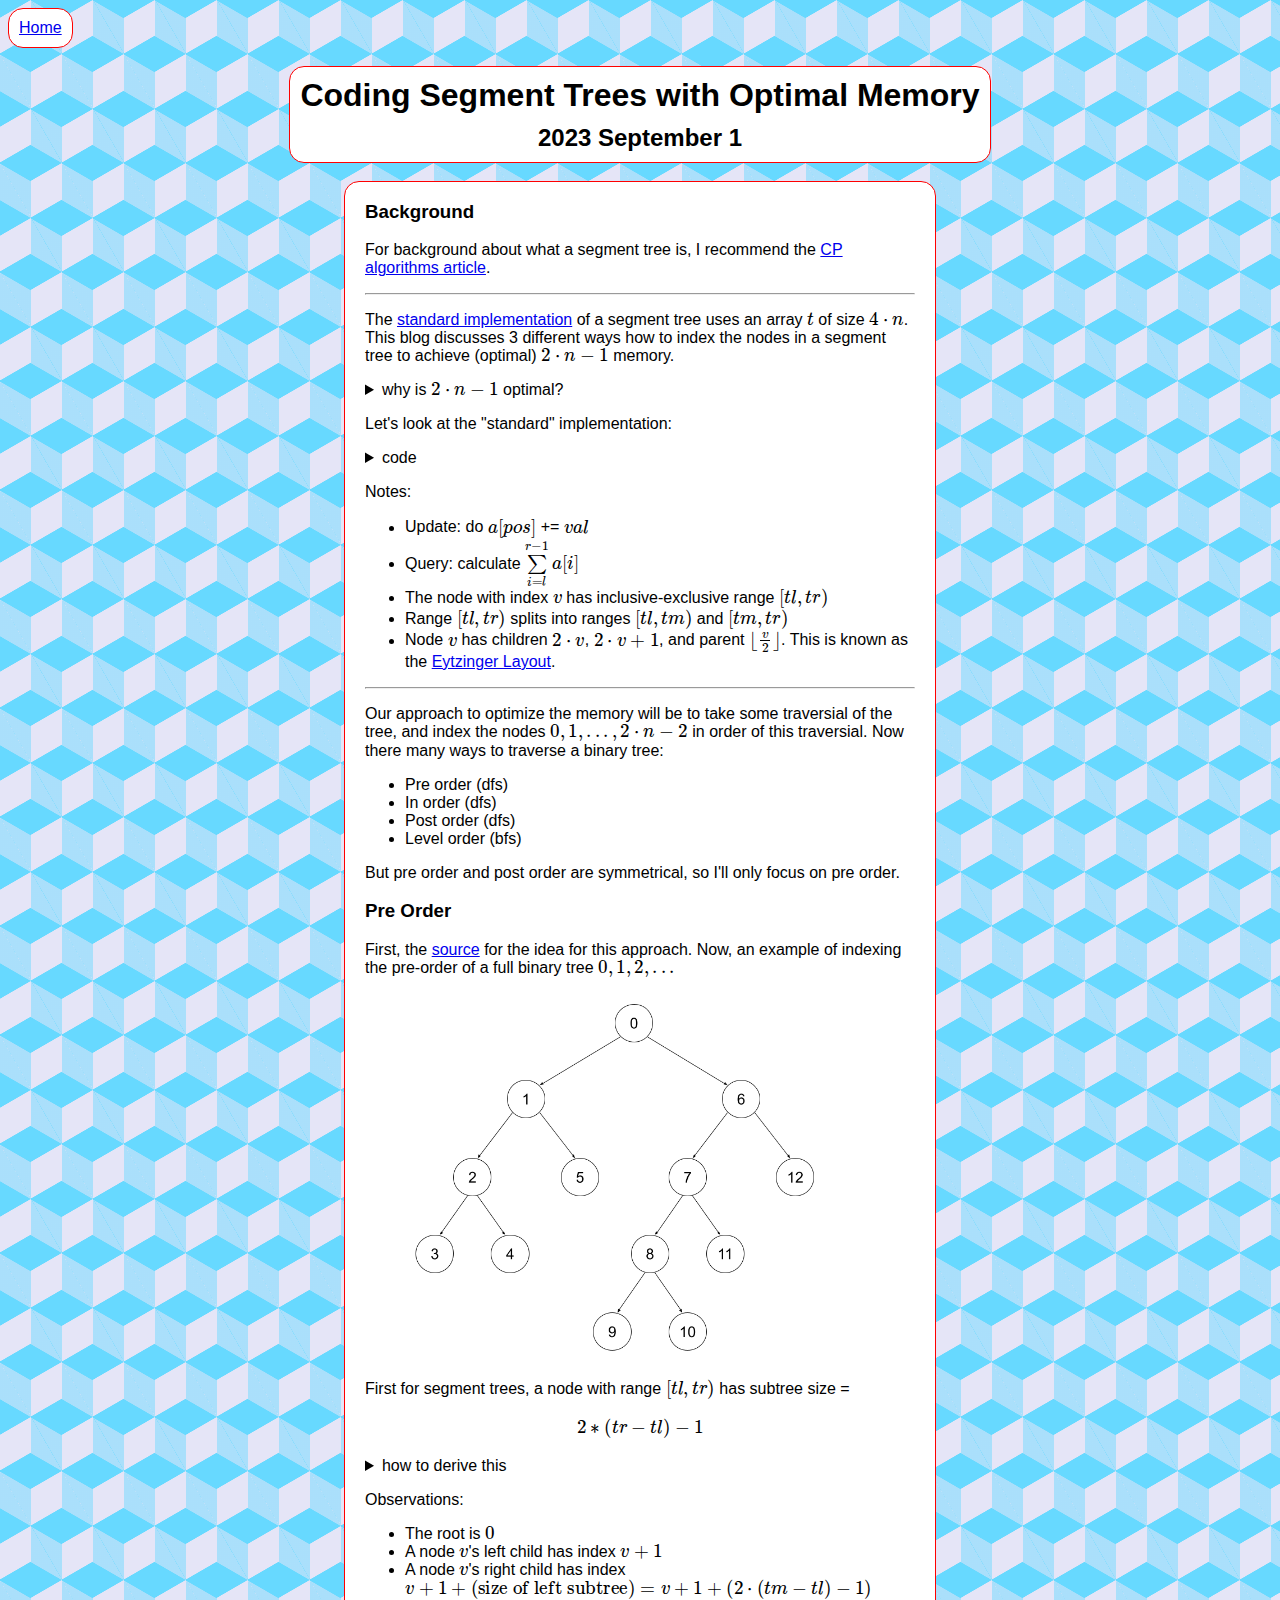
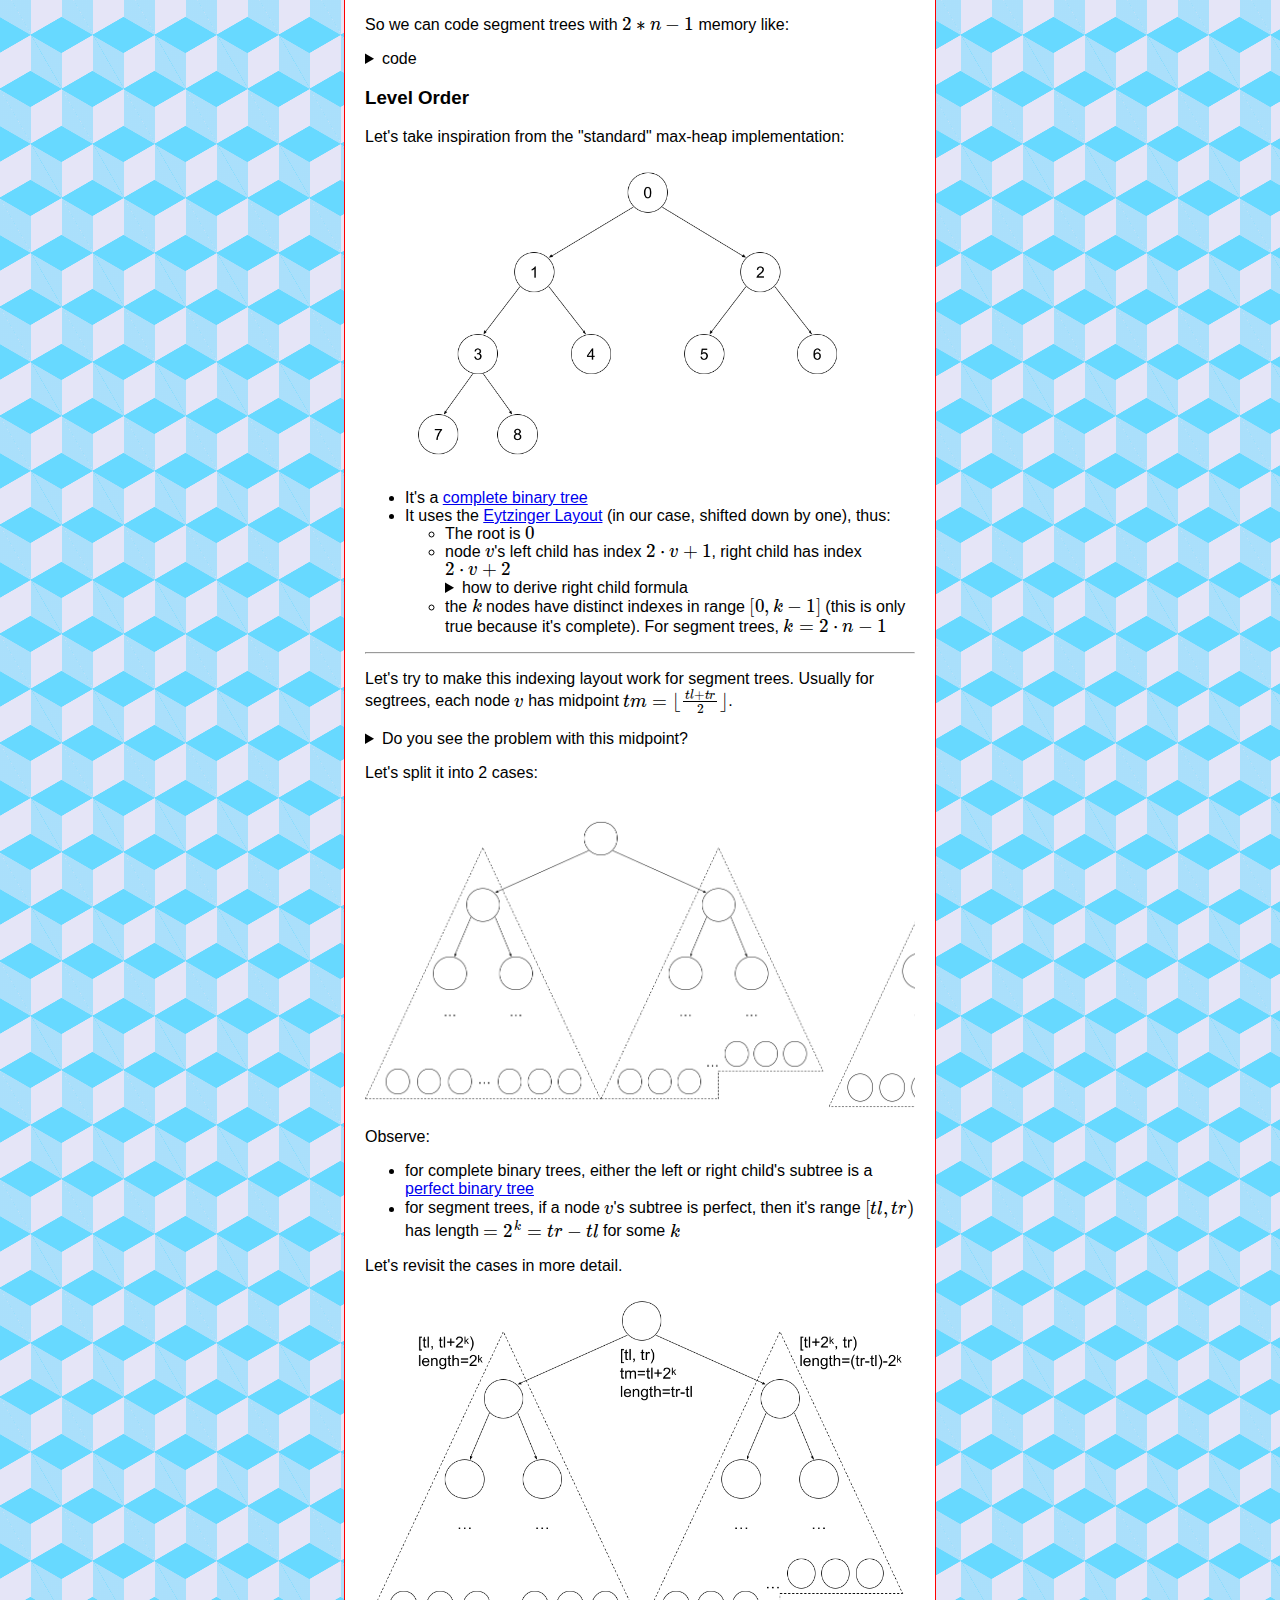
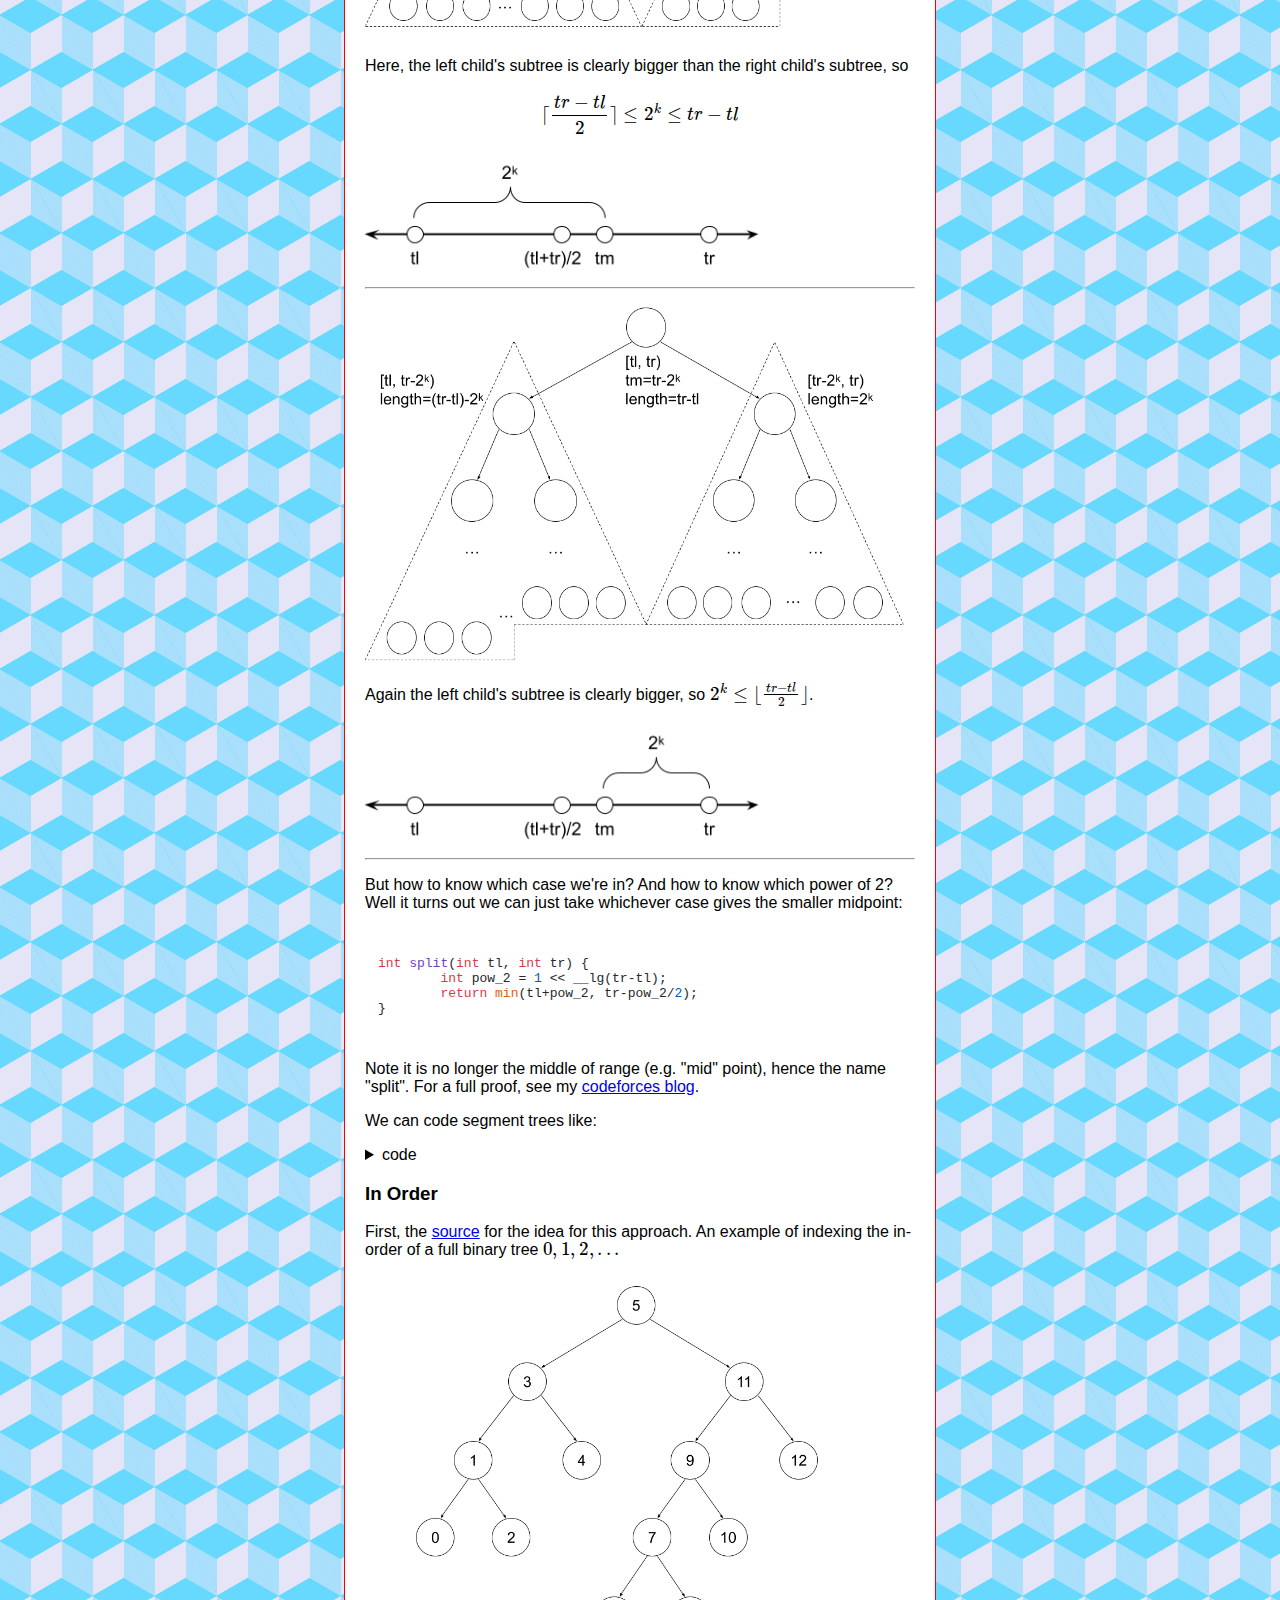
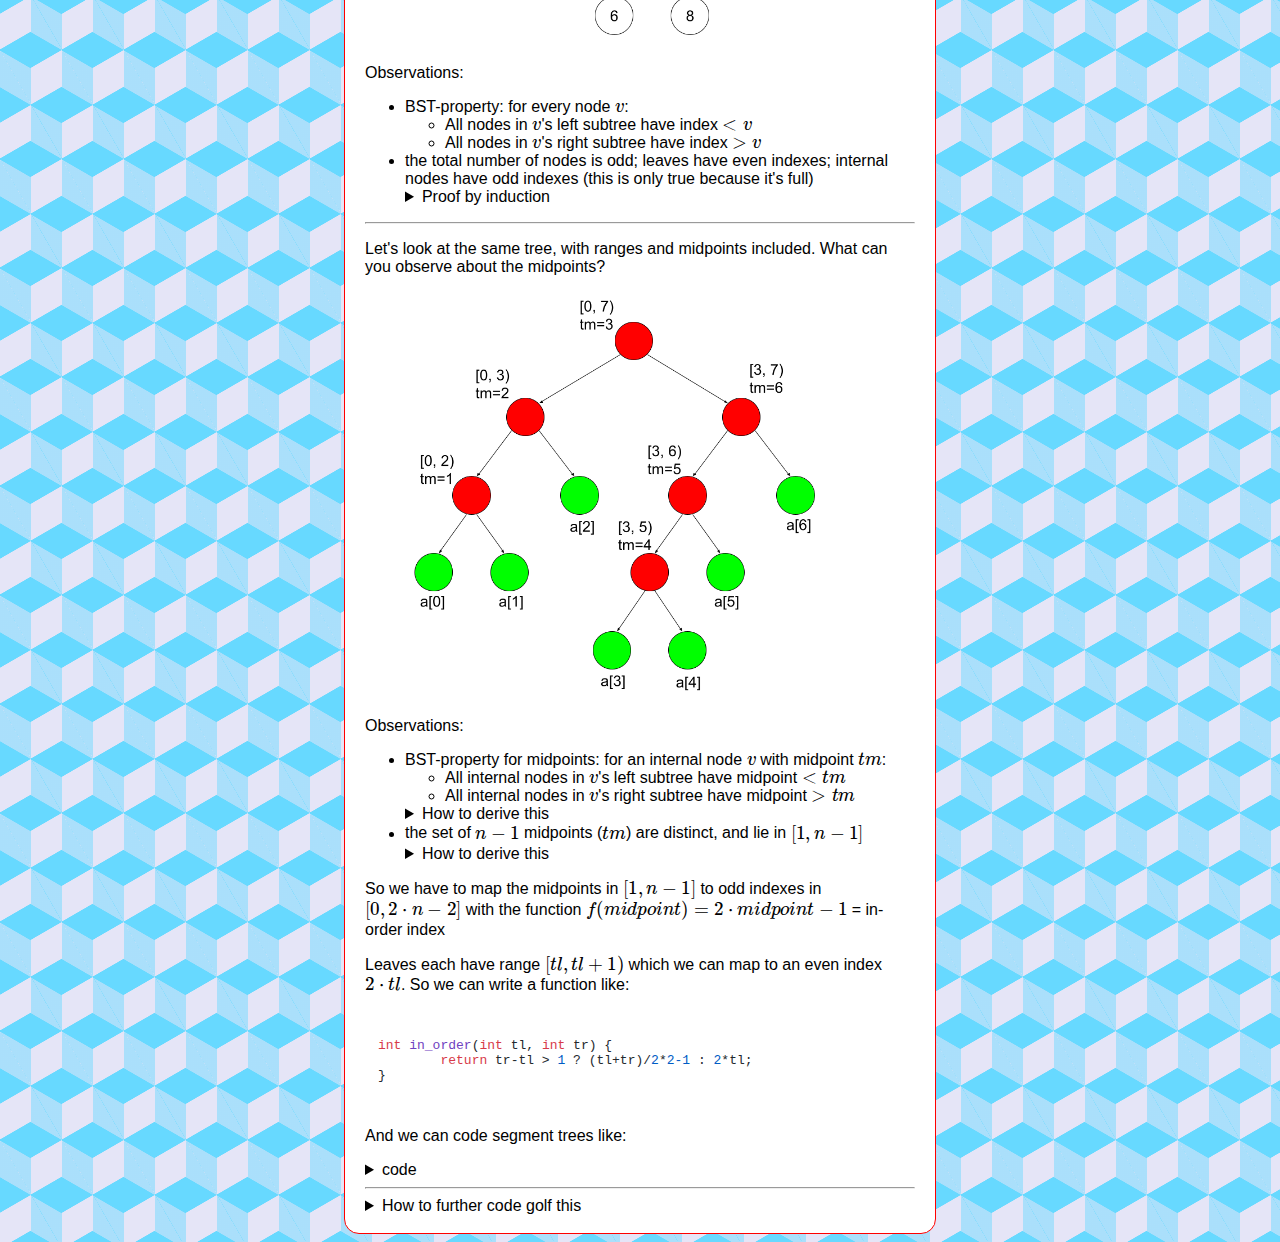
<file: blog/2023/09/01/segtree_memory.html>
<!DOCTYPE html>
<html lang="en">
	<head>
		<meta charset="UTF-8">
		<meta name="viewport" content="width=device-width, initial-scale=1.0">
		<title>Segment Trees</title>
		<link rel="stylesheet" href="/style.css">
		<link rel="stylesheet" href="/highlight/styles/github.min.css">
		<script src="/highlight/highlight.min.js"></script>
		<script>
			document.addEventListener('DOMContentLoaded', (event) => {
				document.querySelectorAll('pre code').forEach((block) => {
					hljs.highlightBlock(block);
				});
			});
		</script>
		<script src="/mathjax/es5/tex-chtml.js" id="MathJax-script" async></script>
	</head>
	<body>
		<script type="text/javascript" language="javascript" src="/navagation_bar.js"></script>
		<div class="body">
			<div class="heading">
				<h1 class="main_title">Coding Segment Trees with Optimal Memory</h1>
				<h2 class="blog_date">2023 September 1</h2>
			</div>
			<br>
			<div class="main_content">
				<h3>Background</h3>
				<p>
				For background about what a segment tree is, I recommend the
				<a href="https://cp-algorithms.com/data_structures/segment_tree.html">CP algorithms article</a>.
				</p>
				<hr>
				<p>
				The
				<a href="https://cp-algorithms.com/data_structures/segment_tree.html#implementation">standard implementation</a>
				of a segment tree uses an array \(t\) of size \(4 \cdot n\).
				This blog discusses 3 different ways how to index the
				nodes in a segment tree to achieve (optimal) \(2 \cdot n-1\) memory.
				</p>
				<details>
					<summary>why is \(2 \cdot n-1\) optimal?</summary>
					<ul>
						<li>A segment tree has \(n\) leaf nodes; 1 for each of the \(n\) elements in the array</li>
						<li>A segment tree is a <a href="https://en.wikipedia.org/wiki/Binary_tree#Types_of_binary_trees">full binary tree</a>; each internal node has exactly 2 children. Thus there are \(n-1\) internal nodes.</li>
						<img src="bst_leaf_vs_internal_nodes.png" alt="leaf versus internal" style="width:540px;height:auto;">
					</ul>
				</details>
				<p>
				Let's look at the "standard" implementation:
				</p>

				<details>
					<summary>code</summary>
					<pre><code class="language-cpp">
const int MAXN = 500'000;
int n;
long long t[4*MAXN];

void build(int a[], int tl=0, int tr=n, int v=1) {
	if (tr - tl == 1) {
		t[v] = a[tl];
	} else {
		int tm = (tl+tr)/2;
		build(a, tl, tm, 2*v);
		build(a, tm, tr, 2*v+1);
		t[v] = t[2*v] + t[2*v+1];
	}
}

long long query(int l, int r, int tl=0, int tr=n, int v=1) {
	if (r &lt;= tl || tr &lt;= l) return 0LL;
	if (l &lt;= tl &amp;&amp; tr &lt;= r) return t[v];
	int tm = (tl+tr)/2;
	return query(l, r, tl, tm, 2*v)
		 + query(l, r, tm, tr, 2*v+1);
}

void update(int pos, int val, int tl=0, int tr=n, int v=1) {
	if (tr - tl == 1) {
		t[v] += val;
	} else {
		int tm = (tl+tr)/2;
		if (pos &lt; tm)
			update(pos, val, tl, tm, 2*v);
		else
			update(pos, val, tm, tr, 2*v+1);
		t[v] = t[2*v] + t[2*v+1];
	}
}
					</code></pre>
				</details>
				<p>
				Notes:
				</p>
				<ul>
					<li>Update: do \(a[pos]\) += \(val\)</li>
					<li>Query: calculate \(\sum\limits_{i=l}^{r-1} a[i]\)</li>
					<li>The node with index \(v\) has inclusive-exclusive range \([tl, tr)\)</li>
					<li>Range \([tl, tr)\) splits into ranges \([tl, tm)\) and \([tm, tr)\)</li>
					<li>Node \(v\) has children \(2 \cdot v\), \(2 \cdot v + 1\), and parent \(\lfloor\frac{v}{2}\rfloor\). This is known as the <a href="https://en.algorithmica.org/hpc/data-structures/binary-search/#eytzinger-layout">Eytzinger Layout</a>.</li>
				</ul>
				<hr>
				<p>
				Our approach to optimize the memory will be to take some traversial of the tree, and index the nodes \(0,1,...,2 \cdot n-2\) in order of this traversial. Now there many ways to traverse a binary tree:
				</p>
				<ul>
					<li>Pre order (dfs)</li>
					<li>In order (dfs)</li>
					<li>Post order (dfs)</li>
					<li>Level order (bfs)</li>
				</ul>
				<p>But pre order and post order are symmetrical, so I'll only focus on pre order.</p>
				<h3>Pre Order</h3>
				<p>First, the <a
									  href="https://cp-algorithms.com/data_structures/segment_tree.html#memory-efficient-implementation">source</a>
				for the idea for this approach. Now, an example of indexing the
				pre-order of a full binary tree
				\(0,1,2,...\)</p>
				<img src="bst_pre_order.png" alt="bst pre order" style="width:540px;height:auto;">
				<p>
				First for segment trees, a node with range \([tl, tr)\) has subtree size = \[2*(tr-tl)-1\]
				</p>
				<details>
					<summary>how to derive this</summary>
					<ol>
						<li>range \([tl, tr)\) contains \(tr-tl\) leaf nodes representing \(a[tl], a[tl+1], ..., a[tr-1]\)</li>
						<li>In a full binary tree, any subtree with \(k\) leaves will have \(k-1\) internal nodes</li>
					</ol>
				</details>
				<p>
				Observations:
				</p>
				<ul>
					<li>The root is \(0\)</li>
					<li>A node \(v\)'s left child has index \(v+1\)</li>
					<li>A node \(v\)'s right child has index \(v+1+(\text{size of left subtree}) = v+1+(2 \cdot (tm-tl)-1)\)</li>
				</ul>
				<p>So we can code segment trees with \(2*n-1\) memory like:</p>

				<details>
					<summary>code</summary>
					<pre><code class="language-cpp">
const int MAXN = 500'000;
int n;
long long t[2*MAXN-1];

void build(int a[], int tl=0, int tr=n, int v=0) {
	if (tr - tl == 1) {
		t[v] = a[tl];
	} else {
		int tm = (tl+tr)/2;
		build(a, tl, tm, v+1);
		build(a, tm, tr, v+2*(tm-tl));
		t[v] = t[v+1] + t[v+2*(tm-tl)];
	}
}

long long query(int l, int r, int tl=0, int tr=n, int v=0) {
	if (r &lt;= tl || tr &lt;= l) return 0LL;
	if (l &lt;= tl &amp;&amp; tr &lt;= r) return t[v];
	int tm = (tl+tr)/2;
	return query(l, r, tl, tm, v+1)
		 + query(l, r, tm, tr, v+2*(tm-tl));
}

void update(int pos, int val, int tl=0, int tr=n, int v=0) {
	if (tr - tl == 1) {
		t[v] += val;
	} else {
		int tm = (tl+tr)/2;
		if (pos &lt; tm)
			update(pos, val, tl, tm, v+1);
		else
			update(pos, val, tm, tr, v+2*(tm-tl));
		t[v] = t[v+1] + t[v+2*(tm-tl)];
	}
}
					</code></pre>
				</details>
				<h3>Level Order</h3>
				<p>Let's take inspiration from the "standard" max-heap implementation:</p>
				<img src="bst_level_order.png" alt="bst level order" style="width:540px;height:auto;">
				<ul>
					<li>It's a <a href="https://en.wikipedia.org/wiki/Binary_tree#Types_of_binary_trees">complete binary tree</a></li>
					<li>It uses the <a href="https://en.algorithmica.org/hpc/data-structures/binary-search/#eytzinger-layout">Eytzinger Layout</a> (in our case, shifted down by one), thus:
						<ul>
							<li>The root is \(0\)</li>
							<li>node \(v\)'s left child has index \(2 \cdot v+1\), right child has index \(2 \cdot v+2\)
								<details>
									<summary>how to derive right child formula</summary>
									<ol>
										<li>"shift" up 1</li>
										<li>apply right child formula</li>
										<li>"shift" down 1</li>
									</ol>
									like: \((2 \cdot (v+1)+1)-1\)
								</details>
							</li>
							<li>the \(k\) nodes have distinct indexes in range \([0, k-1]\) (this is only true because it's complete). For segment trees, \(k=2 \cdot n-1\)</li>
						</ul>
					</li>
				</ul>
				<hr>
				<p>Let's try to make this indexing layout work for segment
				trees. Usually for segtrees, each node \(v\) has midpoint
				\(tm=\lfloor\frac{tl+tr}{2}\rfloor\).</p>
				<details>
					<summary>Do you see the problem with this midpoint?</summary>
					<p>A complete binary tree's left subtree could be much
					larger that the right; (and for segment trees, the subtree
					size is proportional to the node's segment length) so the
					midpoint isn't always exactly in the middle.</p>
				</details>
				<p>Let's split it into 2 cases:</p>
				<div class="slide-container">
					<img src="complete_bst_case_1.png" alt="complete BST case 1" style="width:460px;height:auto;">
					<img src="complete_bst_case_2.png" alt="complete BST case 2" style="width:460px;height:auto;">
				</div>
				<p>Observe:</p>
				<ul>
					<li>
						for complete binary trees, either the left or right child's subtree is a
						<a href="https://youtu.be/dQw4w9WgXcQ">perfect binary tree</a>
					</li>
					<li>
						for segment trees, if a node \(v\)'s subtree is
						perfect, then it's range \([tl, tr)\) has length
						\(=2^k=tr-tl\) for some \(k\)
					</li>
				</ul>
				<p>Let's revisit the cases in more detail.</p>
				<img src="complete_bst_case_1_with_ranges.png" alt="complete BST case 1" style="width:540px;height:auto;">
				<p>Here, the left child's subtree is clearly bigger than the right child's subtree, so
				\[\lceil\frac{tr-tl}{2}\rceil &le; 2^k &le; tr-tl\]</p>
				<img src="number_line_case_1.png" alt="number line case 1" style="width:400px;height:auto;">
				<hr>
				<img src="complete_bst_case_2_with_ranges.png" alt="complete BST case 2" style="width:540px;height:auto;">
				<p>Again the left child's subtree is clearly bigger, so
				\(2^k &le; \lfloor\frac{tr-tl}{2}\rfloor\).</p>
				<img src="number_line_case_2.png" alt="number line case 2" style="width:400px;height:auto;">
				<hr>
				<p>But how to know which case we're in? And how to know which
				power of 2? Well it turns out we can just take whichever case gives the smaller midpoint:</p>
				<pre><code class="language-cpp">
int split(int tl, int tr) {
	int pow_2 = 1 &lt;&lt; __lg(tr-tl);
	return min(tl+pow_2, tr-pow_2/2);
}
				</code></pre>
				<p>
				Note it is no longer the middle of range (e.g. "mid" point), hence the name "split". For a full proof, see my <a href="https://codeforces.com/blog/entry/112755">codeforces blog</a>.
				</p>
				<p>We can code segment trees like:</p>
				<details>
					<summary>code</summary>
					<pre><code class="language-cpp">
int split(int tl, int tr) {
	int pow_2 = 1 &lt;&lt; __lg(tr-tl);
	return min(tl+pow_2, tr-pow_2/2);
}

const int MAXN = 500'000;
int n;
long long t[2*MAXN-1];

void build(int a[], int tl=0, int tr=n, int v=0) {
	if (tr - tl == 1) {
		t[v] = a[tl];
	} else {
		int tm = split(tl, tr);
		build(a, tl, tm, 2*v+1);
		build(a, tm, tr, 2*v+2);
		t[v] = t[2*v+1] + t[2*v+2];
	}
}

long long query(int l, int r, int tl=0, int tr=n, int v=0) {
	if (r &lt;= tl || tr &lt;= l) return 0LL;
	if (l &lt;= tl && tr &lt;= r) return t[v];
	int tm = split(tl, tr);
	return query(l, r, tl, tm, 2*v+1)
		 + query(l, r, tm, tr, 2*v+2);
}

void update(int pos, int val, int tl=0, int tr=n, int v=0) {
	if (tr - tl == 1) {
		t[v] += val;
	} else {
		int tm = split(tl, tr);
		if (pos &lt; tm)
			update(pos, val, tl, tm, 2*v+1);
		else
			update(pos, val, tm, tr, 2*v+2);
		t[v] = t[2*v+1] + t[2*v+2];
	}
}
					</code></pre>
				</details>
				<h3>In Order</h3>
				<p>First, the <a href="https://codeforces.com/blog/entry/112755#comment-1004569">source</a> for the idea for this approach. An example of indexing the in-order of a full binary tree
				\(0,1,2,...\)</p>
				<img src="bst_inorder.png" alt="bst in order" style="width:540px;height:auto;">
				<p>
				Observations:
				</p>
				<ul>
					<li>BST-property: for every node \(v\):
						<ul>
							<li>All nodes in \(v\)'s left subtree have index \(&lt;v\)</li>
							<li>All nodes in \(v\)'s right subtree have index \(&gt;v\)</li>
						</ul>
					</li>
					<li>the total number of nodes is odd; leaves have even indexes; internal nodes have odd indexes (this is only true because it's full)
						<details>
							<summary>Proof by induction</summary>
							<p>
							Base case 1:
							<br>
							<img src="bst_base_case_1.png" alt="base case 1" style="width:60px;height:auto;">
							<br>
							Base case 2:
							<br>
							<img src="bst_base_case_2.png" alt="base case 2" style="width:200px;height:auto;">
							<br>
							Now assume \(T1\), \(T2\) are full binary trees. Imagine
							creating a new full binary tree \(T\) by creating a new
							root, and setting \(T1\) as the root's left subtree, \(T2\)
							as the root's right subtree.
							</p>
							<p>Denode \(|T|\) as the total number of
							nodes in \(T\). \(|T| = 1+|T1|+|T2| = 1+odd+odd = odd\)</p>
							<p>The root's index = \(|T1|\) = odd</p>
							<p>The indexes of nodes in \(T1\) doesn't change.</p>
							<p>The indexes of nodes in \(T2\) each increase by \(1+|T1| = 1+odd = even\), so their parody doesn't change.</p>
						</details>
					</li>
				</ul>
				<hr>
				<p>
				Let's look at the same tree, with ranges and midpoints
				included. What can you observe about the midpoints?
				</p>
				<img src="bst_midpoints.png" alt="bst midpoints" style="width:540px;height:auto;">
				<p>
				Observations:
				</p>
				<ul>
					<li>
						BST-property for midpoints: for an internal node \(v\) with midpoint \(tm\):
						<ul>
							<li>All internal nodes in \(v\)'s left subtree have midpoint \(&lt;tm\)</li>
							<li>All internal nodes in \(v\)'s right subtree have midpoint \(&gt;tm\)</li>
						</ul>
						<details>
							<summary>How to derive this</summary>
							<p>Each internal node \(v\) has:</p>
							<ul>
								<li>range \([tl, tr)\) with \(tr - tl &ge; 2\)</li>
								<li>\(tl &lt; tm = \lfloor\frac{tl+tr}{2}\rfloor &lt; tr\), e.g. the midpoint is strictly inside the range</li>
							</ul>
							<p>Each node in \(v\)'s left child's subtree has midpoint strictly inside \([tl, tm)\), so it's \(&lt; tm\). (and similarly for \(v\)'s right child)</p>
						</details>
					</li>
					<li>the set of \(n-1\) midpoints (\(tm\)) are distinct, and lie in \([1, n-1]\)
						<details>
							<summary>How to derive this</summary>
							<p>The distinct property follows directly from the above BST-property</p>
							<hr>
							<p>Each internal node \(v\) has range \([tl, tr) ⊆ [0, n)\), and its midpoint
							is strictly inside \([tl, tr)\). So \(0 &le; tl &lt; tm &lt; tr &le; n\), so \(0 &lt; tm &lt; n\).</p>
						</details>
					</li>
				</ul>
				<p>So we have to map the midpoints in \([1, n-1]\) to odd indexes in \([0,2 \cdot n-2]\) with the function \(f(midpoint) = 2 \cdot midpoint-1\) = in-order index</p>
				<p>Leaves each have range \([tl, tl+1)\) which we can map to an even index \(2 \cdot tl\). So we can write a function like:</p>
				<pre><code class="language-cpp">
int in_order(int tl, int tr) {
	return tr-tl &gt; 1 ? (tl+tr)/2*2-1 : 2*tl;
}
				</code></pre>
				<p>And we can code segment trees like:</p>
				<details>
					<summary>code</summary>
					<pre><code class="language-cpp">
int in_order(int tl, int tr) {
	return tr-tl &gt; 1 ? (tl+tr)/2*2-1 : 2*tl;
}

const int MAXN = 500'000;
int n;
long long t[2*MAXN-1];

void build(int a[], int tl=0, int tr=n) {
	if (tr - tl == 1) {
		t[in_order(tl,tr)] = a[tl];
	} else {
		int tm = (tl+tr)/2;
		build(a, tl, tm);
		build(a, tm, tr);
		t[in_order(tl,tr)] = t[in_order(tl,tm)] + t[in_order(tm,tr)];
	}
}

long long query(int l, int r, int tl=0, int tr=n) {
	if (r &lt;= tl || tr &lt;= l) return 0LL;
	if (l &lt;= tl &amp;&amp; tr &lt;= r) return t[in_order(tl,tr)];
	int tm = (tl+tr)/2;
	return query(l, r, tl, tm)
		 + query(l, r, tm, tr);
}

void update(int pos, int val, int tl=0, int tr=n) {
	if (tr - tl == 1) {
		t[in_order(tl,tr)] += val;
	} else {
		int tm = (tl+tr)/2;
		if (pos &lt; tm)
			update(pos, val, tl, tm);
		else
			update(pos, val, tm, tr);
		t[in_order(tl,tr)] = t[in_order(tl,tm)] + t[in_order(tm,tr)];
	}
}
					</code></pre>
				</details>
				<hr>
				<details>
					<summary>How to further code golf this</summary>
					<p>If we switch to inclusive-inclusive ranges (so node \(v\) has range \([tl, tr]\), which splits into ranges \([tl, tm]\) and \([tm+1, tr]\)) then, midpoints are distinct and lie in \([0, n-2]\).</p>
					<p>We still map the midpoints in \([0, n-2]\) to odd indexes in \([0,2 \cdot n-2]\) with the <i>new</i> function \(f(midpoint) = 2 \cdot midpoint+1\). And for leaves, we map range \([tl, tl]\) to \(2 \cdot tl\). Our new function is:</p>
					<pre><code class="language-cpp">
int in_order(int tl, int tr) {
	return tl != tr ? (tl+tr)/2*2+1 : 2*tl;
}
					</code></pre>
					<ul>
						<li>Observe \(\lfloor\frac{x}{2}\rfloor \cdot 2+1\) is like setting the
							least significant bit of \(x\) to 1, so we
							can replace it with \(x|1\)</li>
						<li>For leaves, \(tl == tr\) so \(2 \cdot tl\) equals \(tl+tr\) which further equals \((tl+tr)|0\)</li>
					</ul>
					<pre><code class="language-cpp">
int in_order(int tl, int tr) {
	return tl != tr ? ((tl+tr)|1) : ((tl+tr)|0);
}
					</code></pre>
					<p>Finally, let's combine the cases:</p>
					<pre><code class="language-cpp">
int in_order(int tl, int tr) {
	return (tl+tr) | (tl!=tr);
}
					</code></pre>
					<p>This is a way to derive <a href="https://codeforces.com/blog/entry/112755#comment-1004569">the comment</a>.</p>
				</details>
				<br>
			</div>
		</div>
	</body>
</html>
</file>
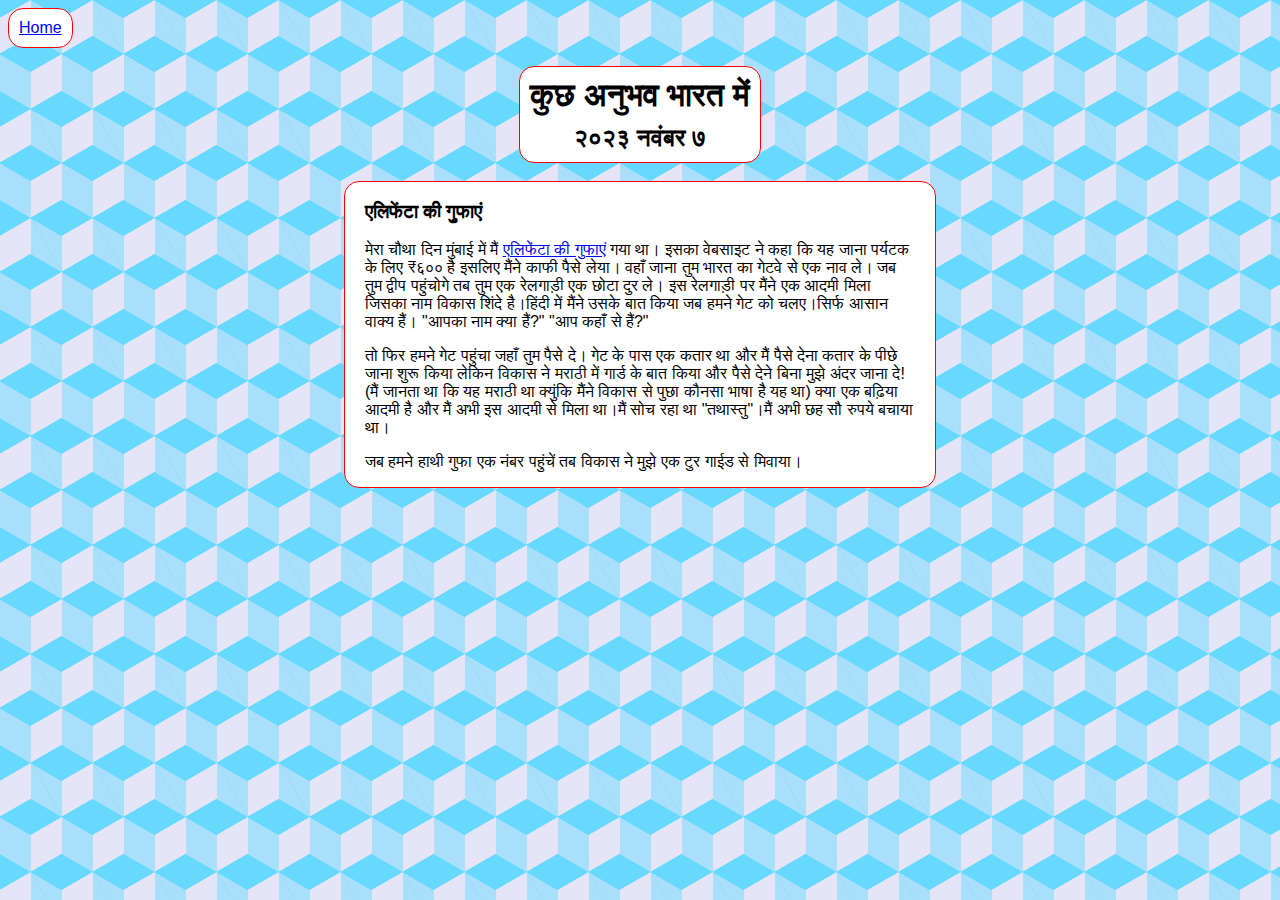
<file: blog/2023/11/07/India_experiences.html>
<!DOCTYPE html>
<html lang="en">
    <head>
        <meta charset="UTF-8">
        <meta name="viewport" content="width=device-width, initial-scale=1.0">
        <title>कुछ अनुभव भारत में</title>
        <link rel="stylesheet" href="/style.css">
    </head>
    <body>
        <script type="text/javascript" language="javascript" src="/navagation_bar.js"></script>
        <div class="body">
            <div class="heading">
                <h1 class="main_title">कुछ अनुभव भारत में</h1>
                <h2 class="blog_date">२०२३ नवंबर ७</h2>
            </div>
            <br>
            <div class="main_content">
                <h3>एलिफेंटा की गुफाएं</h3>
                <p>मेरा चौथा दिन मुंबाई में मैं
                <a href="https://asi.nic.in/elephanta-caves/">एलिफेंटा की गुफाएं</a>
                गया था। इसका वेबसाइट ने कहा कि यह जाना पर्यटक के लिए ₹६०० है इसलिए
                मैंने काफी पैसे लेया। वहाँ जाना तुम भारत का गेटवे से एक नाव ले। जब तुम द्वीप
                पहुंचोगे तब तुम एक रेलगाड़ी एक छोटा दुर ले। इस रेलगाड़ी पर मैंने एक आदमी
                मिला जिसका नाम विकास शिंदे है।हिंदी में मैंने उसके बात किया जब हमने गेट को
                चलए।सिर्फ आसान वाक्य हैं। "आपका नाम क्या हैं?" "आप कहाँ से हैं?"</p>
                <p>तो फिर हमने गेट पहुंचा जहाँ तुम पैसे दे। गेट के पास एक कतार था और मैं पैसे
                देना कतार के पीछे जाना शुरू किया लेकिन विकास ने मराठी में गार्ड के बात
                किया और पैसे देने बिना मुझे अंदर जाना दे! (मैं जानता था कि यह मराठी था
                क्युंकि मैंने विकास से पुछा कौनसा भाषा है यह था) क्या एक बढ़िया आदमी है और
                मैं अभी इस आदमी से मिला था।मैं सोच रहा था "तथास्तु"।मैं अभी छह सौ रुपये
                बचाया था।</p>
                <p>जब हमने हाथी गुफा एक नंबर पहुंचें तब विकास ने मुझे एक टुर गाईड से
                मिवाया।</p>
            </div>
        </div>
    </body>
</html>
</file>
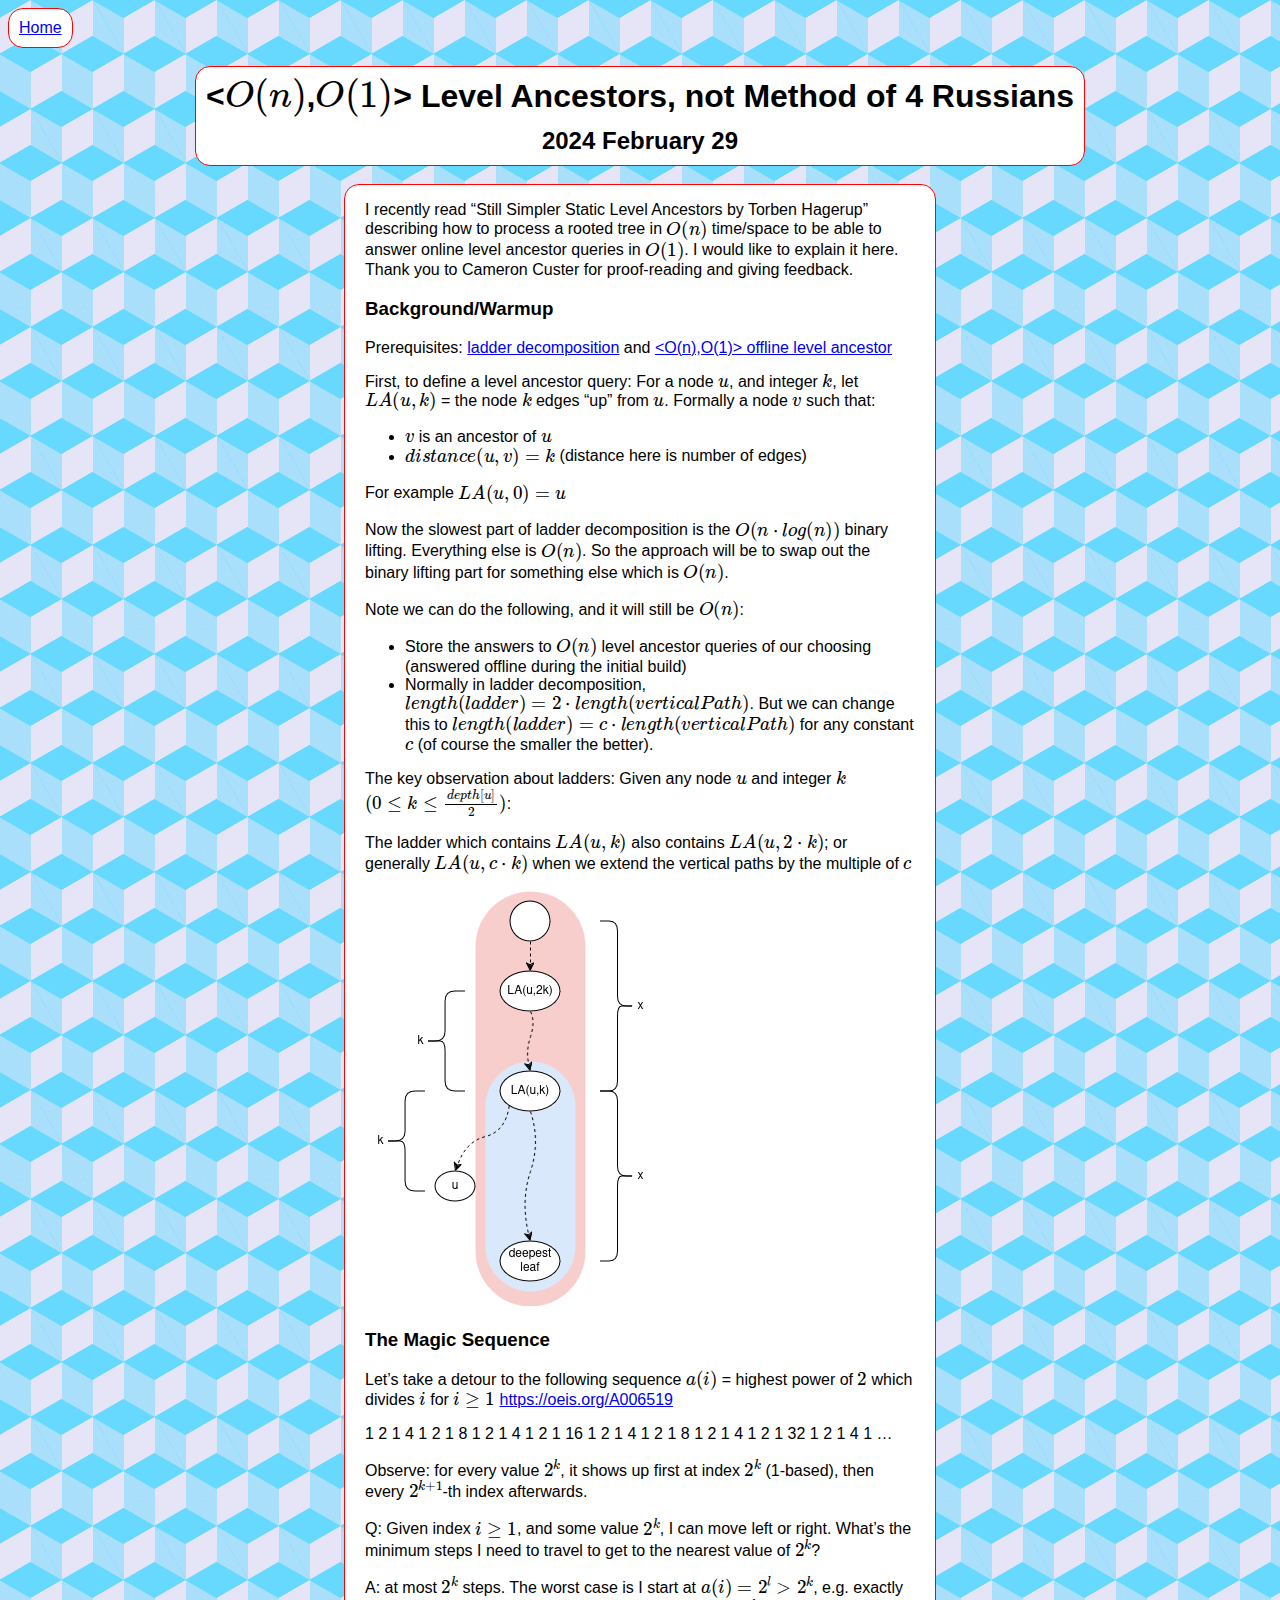
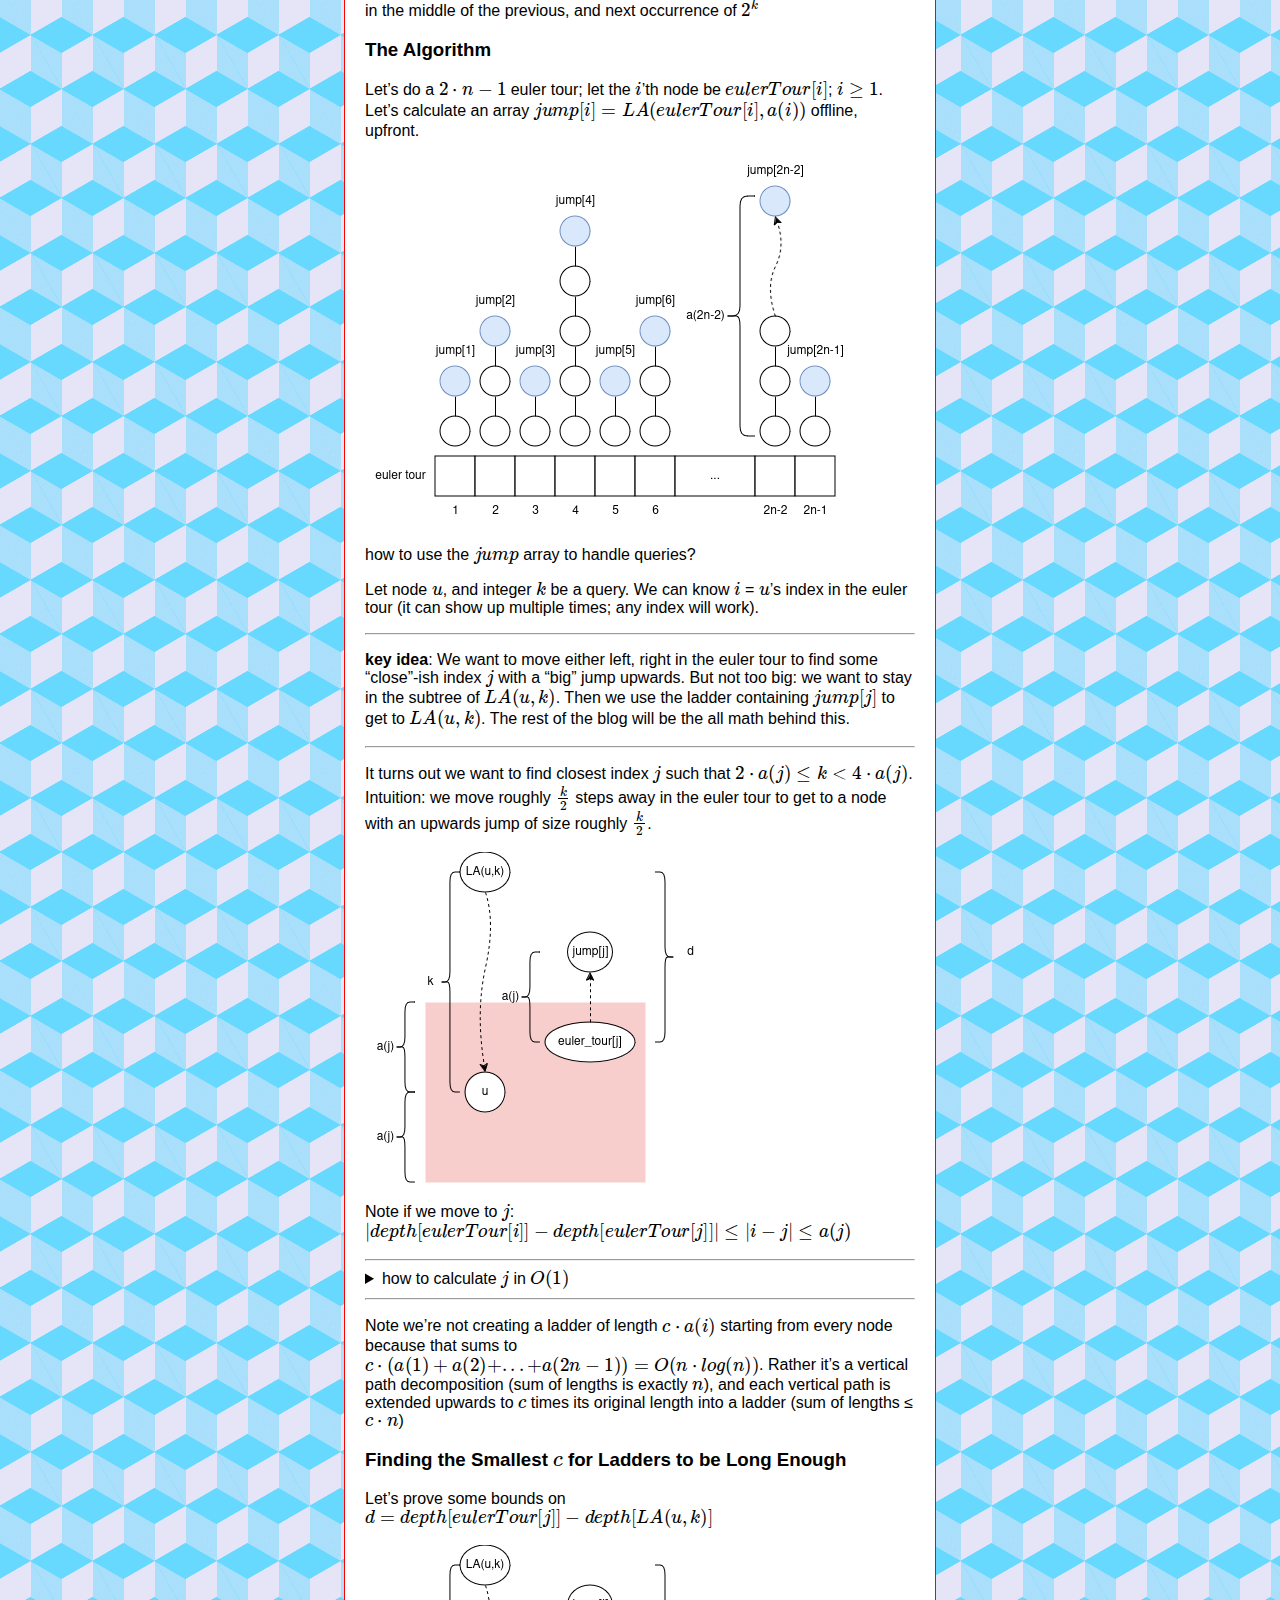
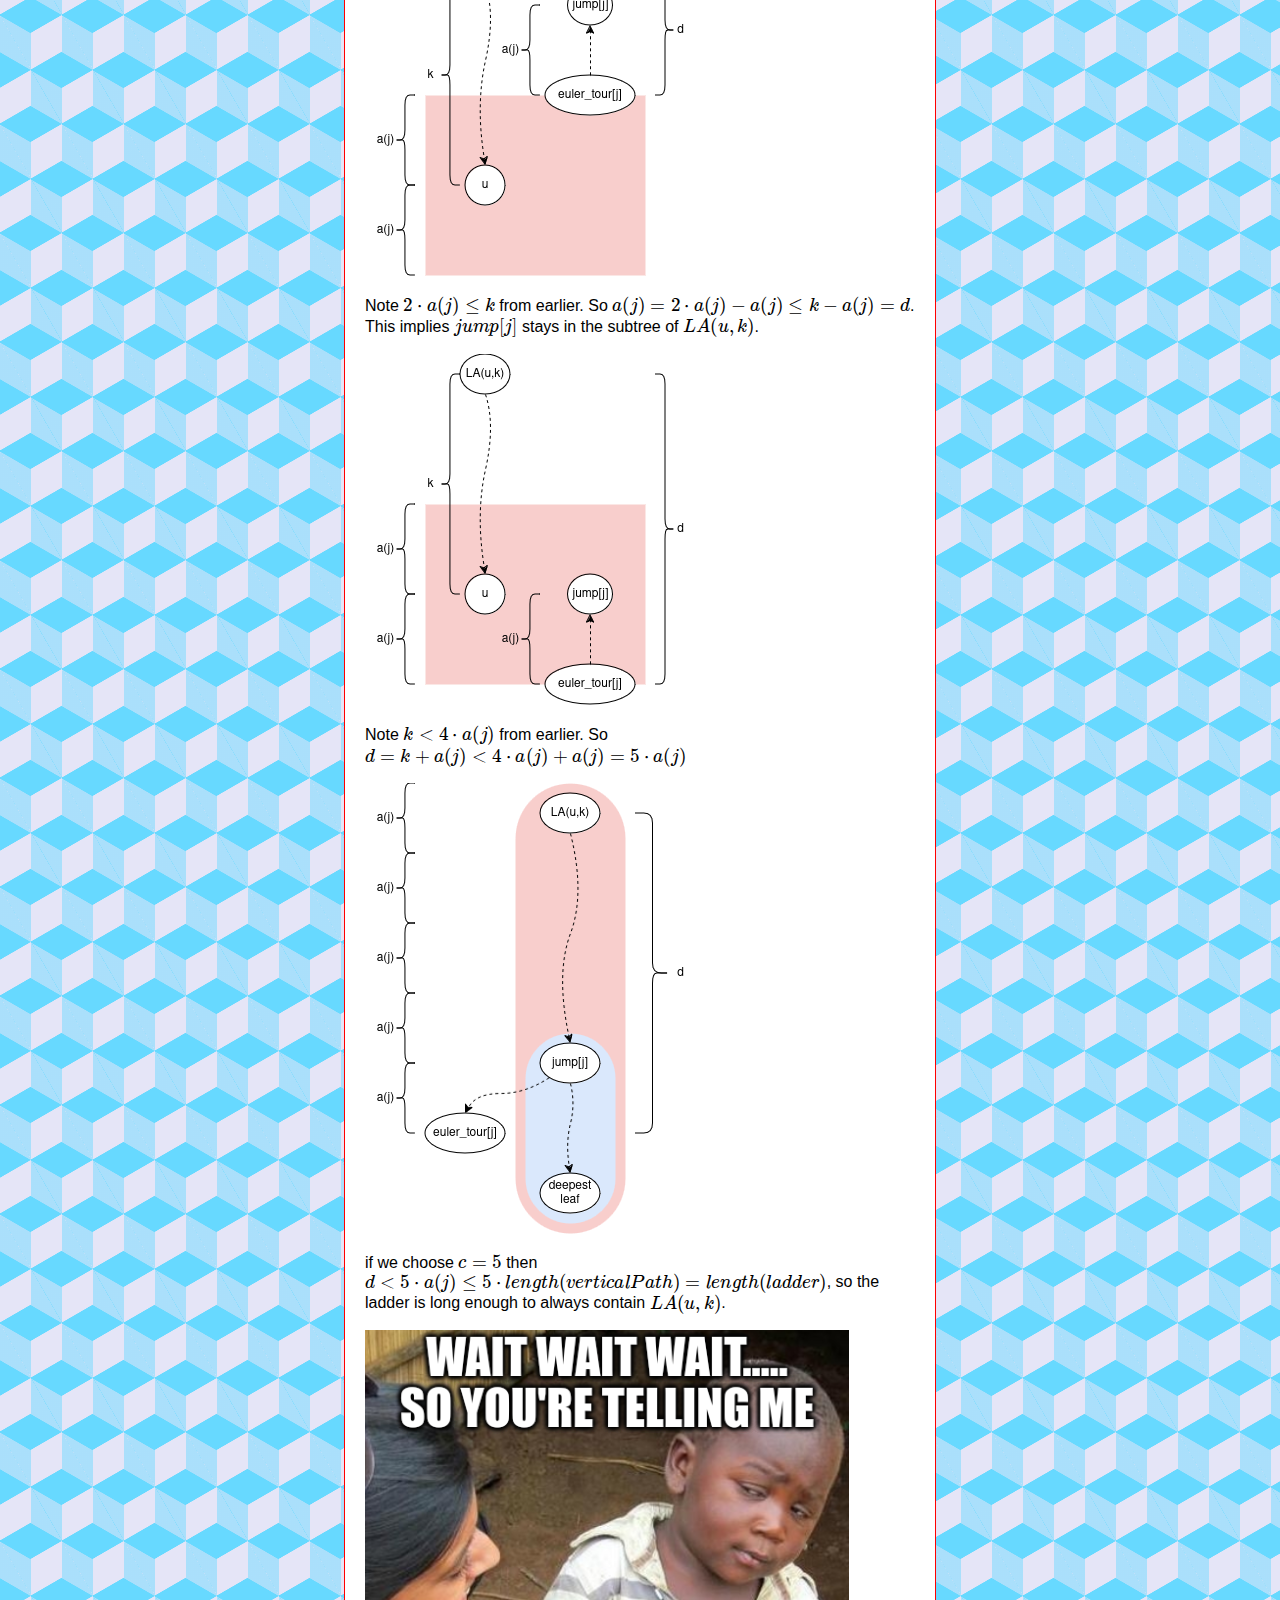
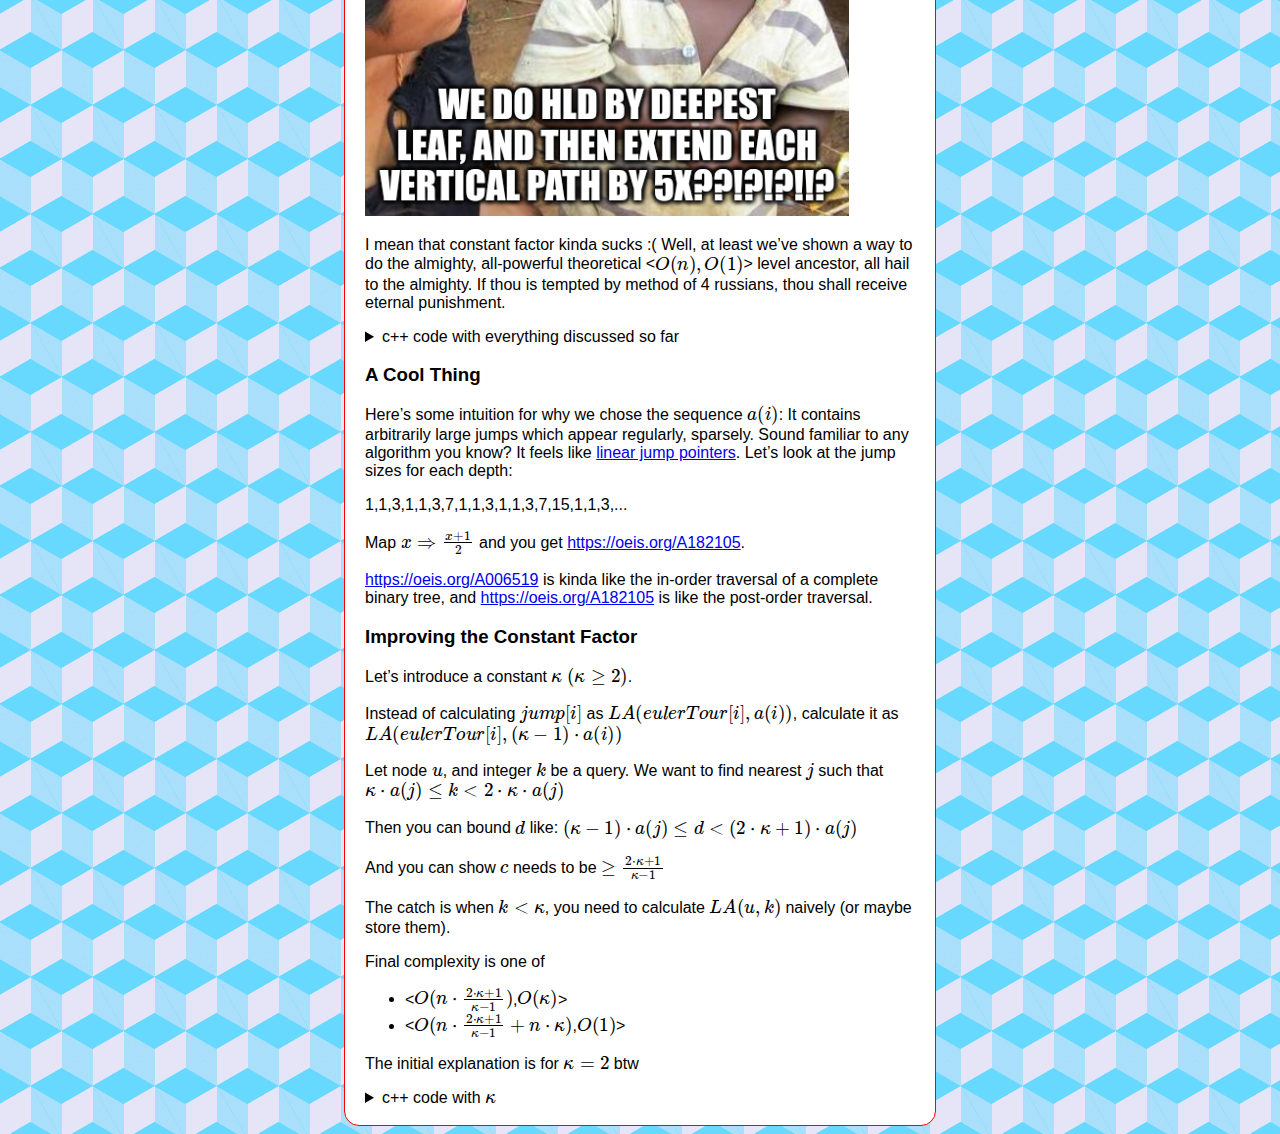
<file: blog/2024/02/29/linear_level_ancestors.html>
<!DOCTYPE html>
<html lang="en">
	<head>
		<meta charset="UTF-8">
		<meta name="viewport" content="width=device-width, initial-scale=1.0">
		<title>Linear Level Ancestors</title>
		<link rel="stylesheet" href="/style.css">
		<link rel="stylesheet" href="/highlight/styles/github.min.css">
		<script src="/highlight/highlight.min.js"></script>
		<script>
			document.addEventListener('DOMContentLoaded', (event) => {
				document.querySelectorAll('pre code').forEach((block) => {
					hljs.highlightBlock(block);
				});
			});
		</script>
		<script src="/mathjax/es5/tex-chtml.js" id="MathJax-script" async></script>
	</head>
	<body>
		<script type="text/javascript" language="javascript" src="/navagation_bar.js"></script>
		<div class="body">
			<div class="heading">
				<h1 class="main_title">&lt;\(O(n)\),\(O(1)\)&gt; Level Ancestors, not Method of 4 Russians</h1>
				<h2 class="blog_date">2024 February 29</h2>
			</div>
			<br>
			<div class="main_content">
				<p>
				I recently read “Still Simpler Static Level Ancestors by Torben
				Hagerup” describing how to process a rooted tree in \(O(n)\)
				time/space to be able to answer online level ancestor queries
				in \(O(1)\). I would like to explain it here. Thank you to
				Cameron Custer for proof-reading and giving feedback.
				</p>
				<h3>Background/Warmup</h3>
				<p>
				Prerequisites: <a href="https://codeforces.com/blog/entry/71567?#comment-559299">ladder decomposition</a> and
				<a href="https://codeforces.com/blog/entry/52062?#comment-360824">&lt;O(n),O(1)&gt; offline level ancestor</a>
				</p>
				<p>
				First, to define a level ancestor query: For a node \(u\), and
				integer \(k\), let \(LA(u, k)\) = the node \(k\) edges “up”
				from \(u\). Formally a node \(v\) such that:
				</p>
				<ul>
					<li>\(v\) is an ancestor of \(u\)</li>
					<li>\(distance(u, v) = k\) (distance here is number of edges)</li>
				</ul>
				<p>
				For example \(LA(u, 0) = u\)
				</p>
				<p>
				Now the slowest part of ladder decomposition is the \(O(n \cdot log(n))\)
				binary lifting. Everything else is \(O(n)\). So the approach will
				be to swap out the binary lifting part for something else which
				is \(O(n)\).
				</p>
				<p>
				Note we can do the following, and it will still be \(O(n)\):
				</p>
				<ul>
					<li>Store the answers to \(O(n)\) level ancestor queries of
						our choosing (answered offline during the initial
						build)</li>
					<li>Normally in ladder decomposition, \(length(ladder) = 2
						\cdot length(verticalPath)\). But we can change this to
						\(length(ladder) = c \cdot length(verticalPath)\) for
					any constant \(c\) (of course the smaller the better).</li>
				</ul>
				<p>
				The key observation about ladders: Given any node \(u\) and
				integer \(k\) \((0 &le; k &le; \frac{depth[u]}{2})\):
				</p>
				<p>
				The ladder which contains \(LA(u, k)\) also contains \(LA(u, 2
				\cdot k)\); or generally \(LA(u, c \cdot k)\) when we extend
				the vertical paths by the multiple of \(c\)
				</p>
				<img src="ladder_key_observation.png" alt="ladder key observation" style="width:auto;height:auto;">
				<h3>The Magic Sequence</h3>
				<p>
				Let’s take a detour to the following sequence \(a(i)\) =
				highest power of \(2\) which divides \(i\) for \(i &ge; 1\) <a
				href="https://oeis.org/A006519">https://oeis.org/A006519</a>
				</p>
				<p>
				1 2 1 4 1 2 1 8 1 2 1 4 1 2 1 16 1 2 1 4 1 2 1 8 1 2 1 4 1 2 1 32 1 2 1 4 1 …
				</p>
				<p>
				Observe: for every value \(2^k\), it shows up first at index
				\(2^k\) (1-based), then every \(2^{k+1}\)-th index afterwards.
				</p>
				<p>
				Q: Given index \(i &ge; 1\), and some value \(2^k\), I can move left or
				right. What’s the minimum steps I need to travel to get to the
				nearest value of \(2^k\)?
				</p>
				<p>
				A: at most \(2^k\) steps. The worst case is I start at \(a(i) =
				2^l &gt; 2^k\), e.g. exactly in the middle of the previous, and
				next occurrence of \(2^k\)
				</p>
				<h3>The Algorithm</h3>
				<p>
				Let’s do a \(2 \cdot n - 1\) euler tour; let the \(i\)’th node be
				\(eulerTour[i]\); \(i &ge; 1\). Let’s calculate an array
				\(jump[i] = LA(eulerTour[i], a(i))\) offline, upfront.
				</p>
				<img src="euler_tour_jump.png" alt="euler tour jump" style="width:auto;height:auto;">
				<p>
				how to use the \(jump\) array to handle queries?
				</p>
				<p>
				Let node \(u\), and integer \(k\) be a query. We can know \(i\)
				= \(u\)’s index in the euler tour (it can show up multiple times;
				any index will work).
				</p>
				<hr>
				<p>
				<b>key idea</b>: We want to move either left, right in the
				euler tour to find some “close”-ish index \(j\) with a “big”
				jump upwards. But not too big: we want to stay in the subtree
				of \(LA(u, k)\). Then we use the ladder containing \(jump[j]\)
				to get to \(LA(u, k)\). The rest of the blog will be the all
				math behind this.
				</p>
				<hr>
				<p>
				It turns out we want to find closest index \(j\) such that \(2
				\cdot a(j) &le; k &lt; 4 \cdot a(j)\). Intuition: we move
				roughly \(\frac{k}{2}\) steps away in the euler tour to get to
				a node with an upwards jump of size roughly \(\frac{k}{2}\).
				</p>
				<img src="main_alg_visualized.png" alt="main algorithm visualilzed" style="width:auto;height:auto;">
				<p>
				Note if we move to \(j\): \(|depth[eulerTour[i]] - depth[eulerTour[j]]| &le; |i - j| &le; a(j)\)
				</p>
				<hr>
				<details>
					<summary>how to calculate \(j\) in \(O(1)\)</summary>
					<p>
					First we calculate the power-of-2 \(targetValue\) such that
					\(2 \cdot targetValue &le; k &lt; 4 \cdot targetValue\):
					</p>
					<p>
					<code>targetValue = bit_floor(k / 2) = 1 &lt;&lt; __lg(k/2)</code>
					</p>
					<p>
					Here, we want \(\frac{k}{2} &ge; 1\) for it to work, so if \(k &lt; 2\)
					then calculate \(LA(u, k)\) naively.
					</p>
					<p>
					Now we want the closest index \(j\) with \(a(j) ==
					targetValue\). First zero-out all unwanted least
					significant bits with <code>i &amp; -targetValue</code>.
					Then ensure the correct value of <code>__builtin_ctz</code>
					by or-ing in the targetValue:
					</p>
					<p>
					<code>j = i &amp; -targetValue | targetValue</code>
					</p>
				</details>
				<hr>
				<p>
				Note we’re not creating a ladder of length \(c \cdot a(i)\)
				starting from every node because that sums to \(c \cdot
				(a(1)+a(2)+...+a(2n-1)) = O(n \cdot log(n))\). Rather it’s a
				vertical path decomposition (sum of lengths is exactly \(n\)),
				and each vertical path is extended upwards to \(c\) times its
				original length into a ladder (sum of lengths &le; \(c \cdot
				n\))
				</p>
				<h3>Finding the Smallest \(c\) for Ladders to be Long Enough</h3>
				<p>
				Let’s prove some bounds on \(d = depth[eulerTour[j]] - depth[LA(u, k)]\)
				</p>
				<img src="lower_bound_main_alg.png" alt="lower bound main algorithm" style="width:auto;height:auto;">
				<p>
				Note \(2 \cdot a(j) &le; k\) from earlier. So \(a(j) = 2 \cdot
				a(j) - a(j) &le; k - a(j) = d\). This implies \(jump[j]\)
				stays in the subtree of \(LA(u, k)\).
				</p>
				<img src="upper_bound_main_alg.png" alt="upper bound main algorithm" style="width:auto;height:auto;">
				<p>
				Note \(k &lt; 4 \cdot a(j)\) from earlier. So \(d = k + a(j)
				&lt; 4 \cdot a(j) + a(j) = 5 \cdot a(j)\)
				</p>
				<img src="final_punchline.png" alt="final punchline" style="width:auto;height:auto;">
				<p>
				if we choose \(c=5\) then \(d &lt; 5 \cdot a(j) &le; 5 \cdot
				length(verticalPath) = length(ladder)\), so the ladder is long
				enough to always contain \(LA(u,k)\).
				</p>
				<img src="meme.png" alt="meme" style="width:auto;height:auto;">
				<p>
				I mean that constant factor kinda sucks :( Well, at least we’ve
				shown a way to do the almighty, all-powerful theoretical
				&lt;\(O(n),O(1)\)&gt; level ancestor, all hail to the almighty. If
				thou is tempted by method of 4 russians, thou shall receive
				eternal punishment.
				</p>
				<details>
					<summary>c++ code with everything discussed so far</summary>
					<pre><code class="language-cpp">
// https://oeis.org/A006519
int a(int i) {
	assert(i &gt;= 1);
	return i &amp; -i;
}

struct linear_level_ancestor {

	int n;
	vector&lt;vector&lt;int&gt;&gt; adj;
	vector&lt;int&gt; depth;
	vector&lt;int&gt; parent;
	vector&lt;int&gt; jump;
	vector&lt;int&gt; deepest_leaf;
	vector&lt;int&gt; euler_tour_index;
	vector&lt;int&gt; dfs_stack;
	vector&lt;vector&lt;int&gt;&gt; ladder;

	linear_level_ancestor(const vector&lt;vector&lt;int&gt;&gt;&amp; adj) : n(ssize(adj)), adj(adj), depth(n), parent(n), deepest_leaf(n), euler_tour_index(n), ladder(n) {
		dfs(0);
		assert(ssize(jump) == 2 * n - 1);
		for (int i = 0; i &lt; n; i++)
			if (parent[i] == i || deepest_leaf[parent[i]] != deepest_leaf[i]) {
				int leaf = deepest_leaf[i];
				auto&amp; lad = ladder[leaf];
				lad.resize(min((depth[leaf] - depth[i]) * 5, depth[leaf] + 1), leaf);
				for (int k = 1; k &lt; ssize(lad); k++)
					lad[k] = parent[lad[k - 1]];
			}
	}

	void add_jump() {
		jump.push_back(dfs_stack[0]);
		int i = ssize(dfs_stack) - 1 - a(ssize(jump));
		if (i &gt; 0) jump.back() = dfs_stack[i];
	}

	void dfs(int u) {
		dfs_stack.push_back(u);
		add_jump();
		euler_tour_index[u] = ssize(jump);
		deepest_leaf[u] = u;
		for (int v : adj[u]) {
			if (v == parent[u]) continue;
			parent[v] = u;
			depth[v] = depth[u] + 1;
			dfs(v);
			add_jump();
			if (depth[deepest_leaf[u]] &lt; depth[deepest_leaf[v]])
				deepest_leaf[u] = deepest_leaf[v];
		}
		dfs_stack.pop_back();
	}

	//kth parent of u
	int LA(int u, int k) {
		assert(0 &lt;= k &amp;&amp; k &lt;= depth[u]);
		if (k == 0) return u;
		if (k == 1) return parent[u];
		int target_value = bit_floor(unsigned(k / 2));
		assert(2 * target_value &lt;= k &amp;&amp; k &lt; 4 * target_value);
		//now want to find closest index j with a(j) == target_value
		int j = (euler_tour_index[u] &amp; -target_value) | target_value;
		assert(a(j) == target_value);
		assert(abs(j - euler_tour_index[u]) &lt;= target_value);
		int leaf = deepest_leaf[jump[j - 1]];
		k += depth[leaf] - depth[u];
		assert(0 &lt;= k &amp;&amp; k &lt; ssize(ladder[leaf]));
		return ladder[leaf][k];
	}
};
					</code></pre>
				</details>
				<h3>A Cool Thing</h3>
				<p>
				Here’s some intuition for why we chose the sequence \(a(i)\): It
				contains arbitrarily large jumps which appear regularly,
				sparsely. Sound familiar to any algorithm you know? It feels
				like <a href="https://codeforces.com/blog/entry/74847">linear jump pointers</a>.
				Let’s look at the jump sizes for each depth:
				</p>
				<p>
				1,1,3,1,1,3,7,1,1,3,1,1,3,7,15,1,1,3,...
				</p>
				<p>
				Map \(x ⇒ \frac{x+1}{2}\) and you get <a href="https://oeis.org/A182105">https://oeis.org/A182105</a>.
				</p>
				<p>
				<a href="https://oeis.org/A006519">https://oeis.org/A006519</a> is kinda like the in-order
				traversal of a complete binary tree, and
				<a href="https://oeis.org/A182105">https://oeis.org/A182105</a>
				is like the post-order traversal.
				</p>
				<h3>Improving the Constant Factor</h3>
				<p>
				Let’s introduce a constant \(κ\) \((κ &ge; 2)\).
				</p>
				<p>
				Instead of calculating \(jump[i]\) as \(LA(eulerTour[i],
				a(i))\), calculate it as \(LA(eulerTour[i], (κ-1) \cdot a(i))\)
				</p>
				<p>
				Let node \(u\), and integer \(k\) be a query. We want to find nearest \(j\)
				such that \(κ \cdot a(j) &le; k &lt; 2 \cdot κ \cdot a(j)\)
				</p>
				<p>
				Then you can bound \(d\) like: \((κ-1) \cdot a(j) &le; d &lt; (2 \cdot κ + 1) \cdot a(j)\)
				</p>
				<p>
				And you can show \(c\) needs to be \(&ge; \frac{2 \cdot κ +
				1}{κ - 1}\)
				</p>
				<p>
				The catch is when \(k &lt; κ\), you need to calculate
				\(LA(u,k)\) naively (or maybe store them).
				</p>
				<p>
				Final complexity is one of
				</p>
				<ul>
					<li>&lt;\(O(n \cdot \frac{2 \cdot κ + 1}{κ - 1})\),\(O(κ)\)&gt;</li>
					<li>&lt;\(O(n \cdot \frac{2 \cdot κ + 1}{κ - 1} + n \cdot κ)\),\(O(1)\)&gt;</li>
				</ul>
				<p>
				The initial explanation is for \(κ = 2\) btw
				</p>
				<details>
					<summary>c++ code with \(κ\)</summary>
					<pre><code class="language-cpp">

// https://oeis.org/A006519
int a(int i) {
	assert(i &gt;= 1);
	return i &amp; -i;
}

struct linear_level_ancestor {

	int n;
	const int kappa;
	vector&lt;vector&lt;int&gt;&gt; adj;
	vector&lt;int&gt; depth;
	vector&lt;int&gt; parent;
	vector&lt;int&gt; jump;
	vector&lt;int&gt; deepest_leaf;
	vector&lt;int&gt; euler_tour_index;
	vector&lt;int&gt; dfs_stack;
	vector&lt;vector&lt;int&gt;&gt; ladder;

	linear_level_ancestor(const vector&lt;vector&lt;int&gt;&gt;&amp; adj, int kappa) : n(ssize(adj)), kappa(kappa), adj(adj), depth(n), parent(n), deepest_leaf(n), euler_tour_index(n), ladder(n) {
		assert(kappa &gt;= 2);
		dfs(0);
		assert(ssize(jump) == 2 * n - 1);
		for (int i = 0; i &lt; n; i++)
			if (parent[i] == i || deepest_leaf[parent[i]] != deepest_leaf[i]) {
				int leaf = deepest_leaf[i];
				auto&amp; lad = ladder[leaf];
				lad.resize(min((depth[leaf] - depth[i]) * (2 * kappa + 1) / (kappa - 1), depth[leaf] + 1), leaf);
				for (int k = 1; k &lt; ssize(lad); k++)
					lad[k] = parent[lad[k - 1]];
			}
	}

	void add_jump() {
		jump.push_back(dfs_stack[0]);
		int i = ssize(dfs_stack) - 1 - (kappa - 1) * a(ssize(jump));
		if (i &gt; 0) jump.back() = dfs_stack[i];
	}

	void dfs(int u) {
		dfs_stack.push_back(u);
		add_jump();
		euler_tour_index[u] = ssize(jump);
		deepest_leaf[u] = u;
		for (int v : adj[u]) {
			if (v == parent[u]) continue;
			parent[v] = u;
			depth[v] = depth[u] + 1;
			dfs(v);
			add_jump();
			if (depth[deepest_leaf[u]] &lt; depth[deepest_leaf[v]])
				deepest_leaf[u] = deepest_leaf[v];
		}
		dfs_stack.pop_back();
	}

	//kth parent of u
	int LA(int u, int k) {
		assert(0 &lt;= k &amp;&amp; k &lt;= depth[u]);
		if(k &lt; kappa) {
			while(k--) u = parent[u];
			return u;
		}
		int target_value = bit_floor(unsigned(k / kappa));
		assert(kappa * target_value &lt;= k &amp;&amp; k &lt; 2 * kappa * target_value);
		int j = (euler_tour_index[u] &amp; -target_value) | target_value;
		assert(a(j) == target_value);
		assert(abs(j - euler_tour_index[u]) &lt;= target_value);
		int leaf = deepest_leaf[jump[j - 1]];
		k += depth[leaf] - depth[u];
		assert(0 &lt;= k &amp;&amp; k &lt; ssize(ladder[leaf]));
		return ladder[leaf][k];
	}
};
					</code></pre>
				</details>
			</br>
			</div>
		</div>
	</body>
</html>
</file>
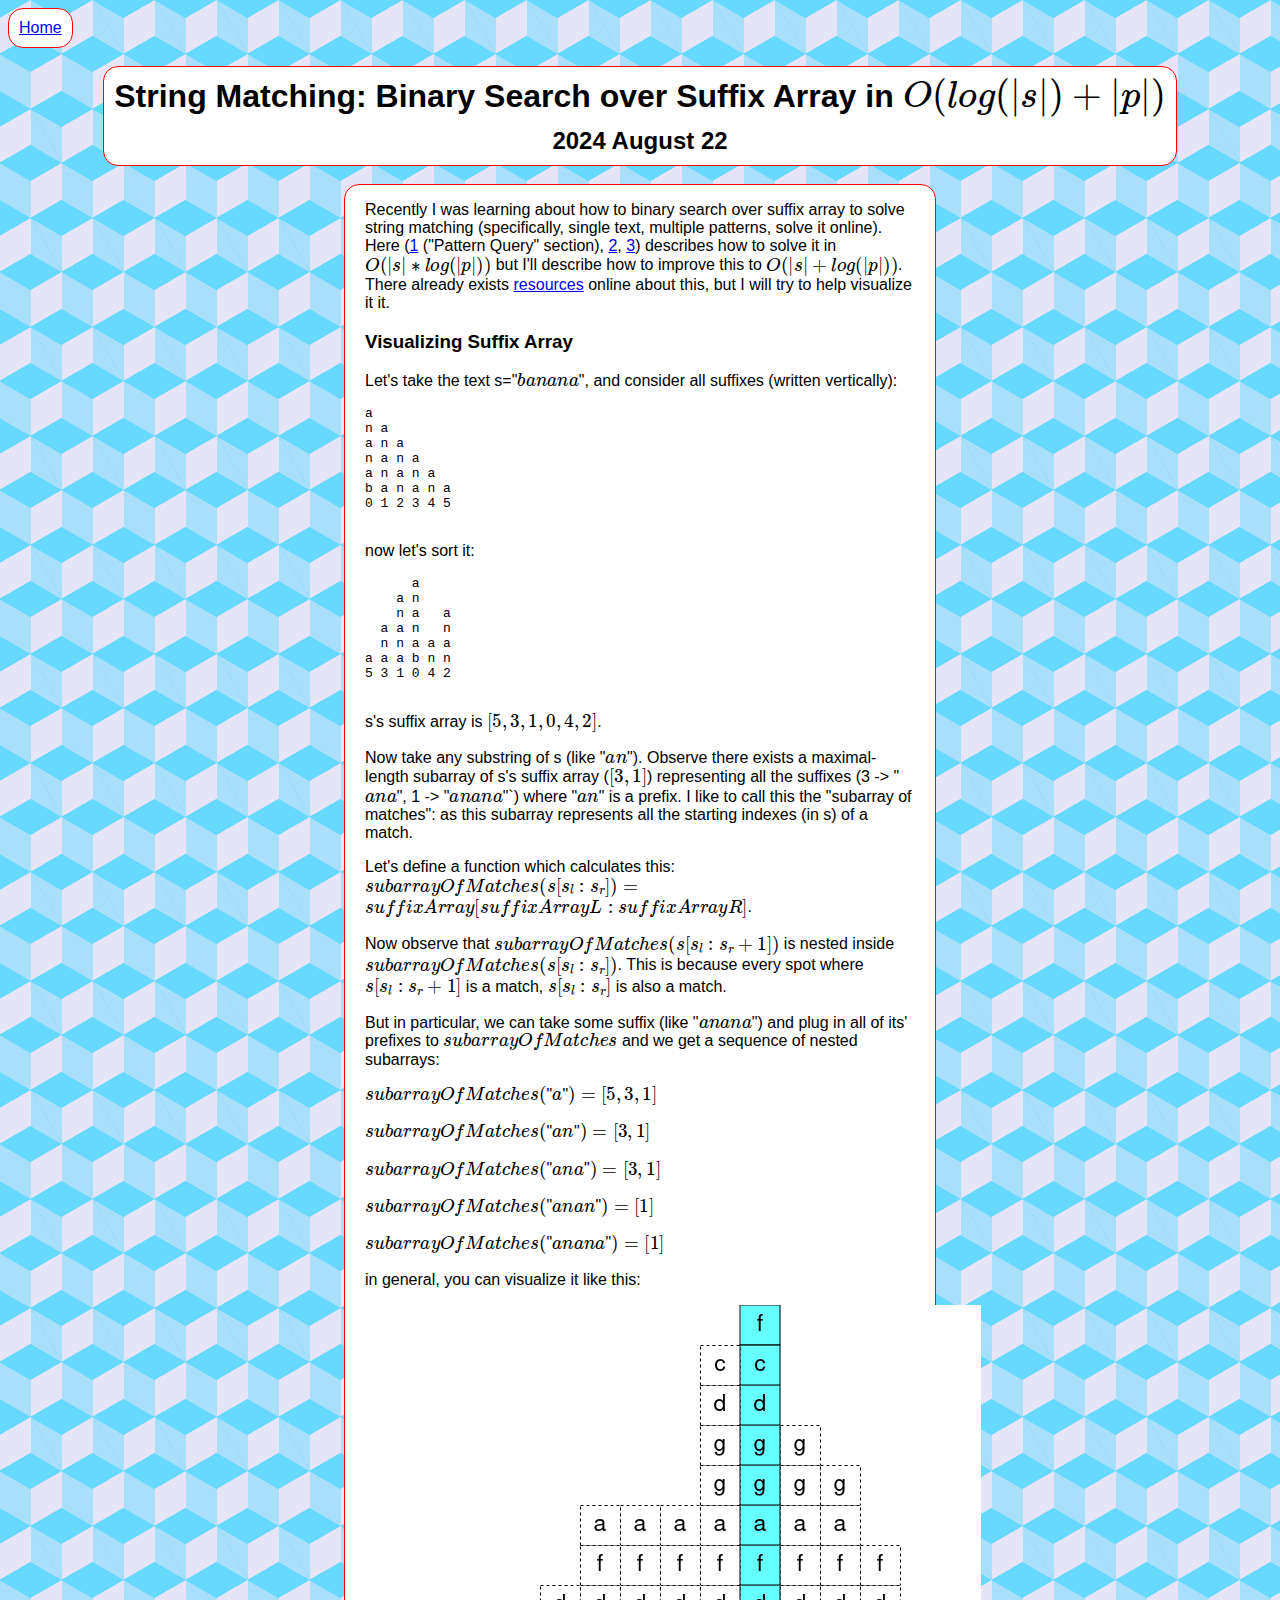
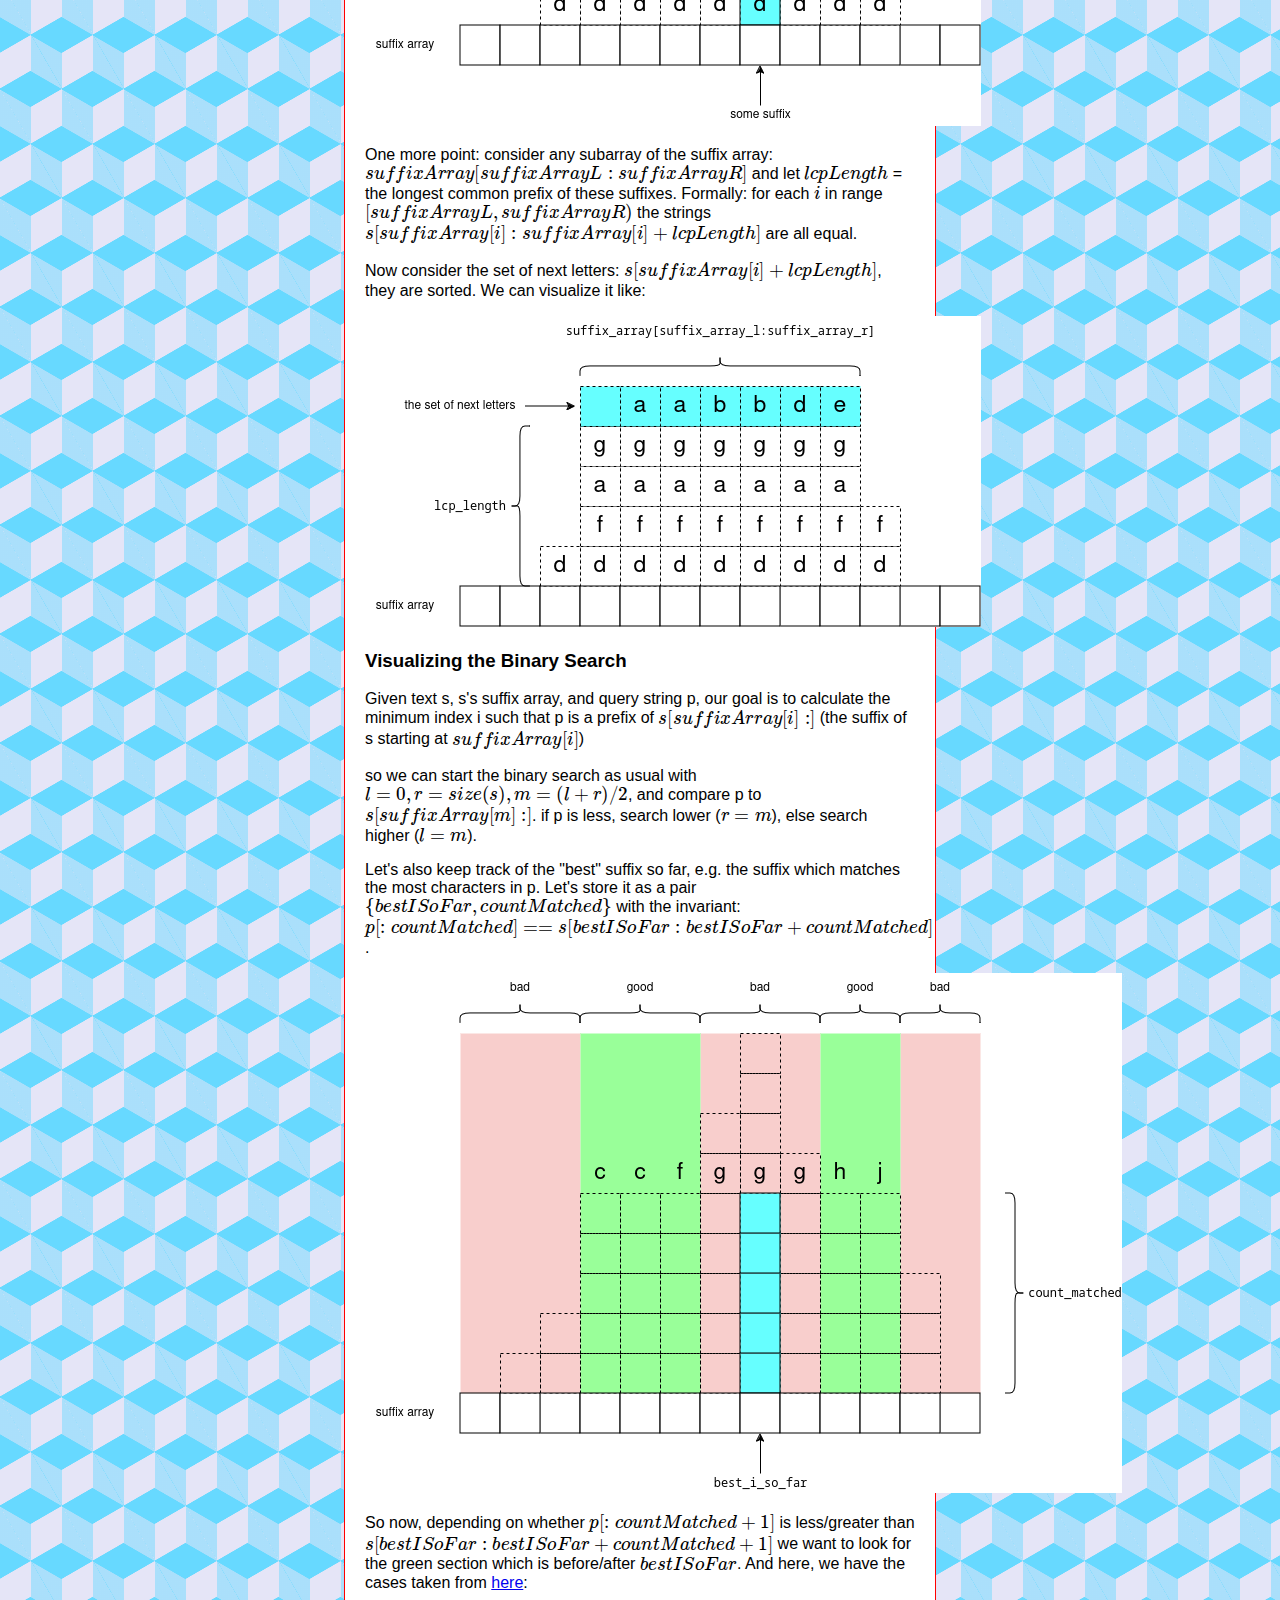
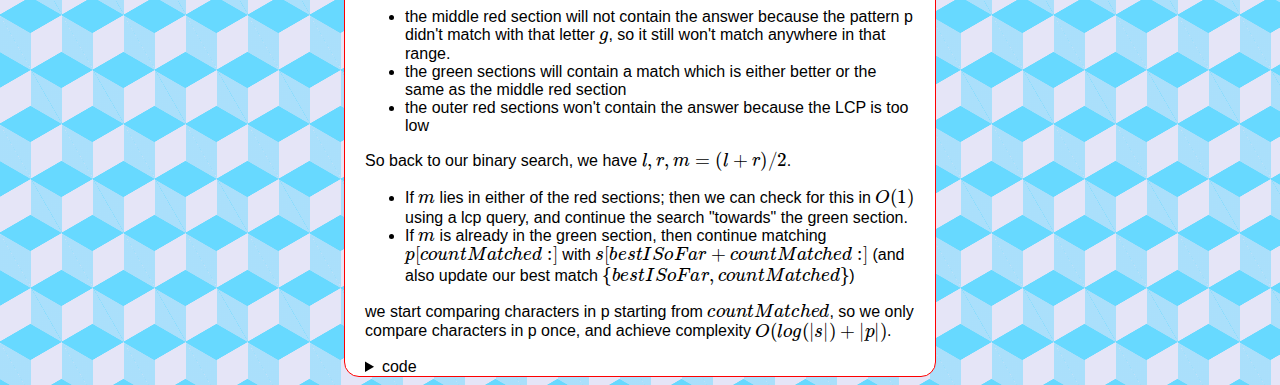
<file: blog/2024/08/22/suffix_array_binary_search.html>
<!DOCTYPE html>
<html lang="en">
	<head>
		<meta charset="UTF-8">
		<meta name="viewport" content="width=device-width, initial-scale=1.0">
		<title>Suffix Array Binary Search</title>
		<link rel="stylesheet" href="/style.css">
		<link rel="stylesheet" href="/highlight/styles/github.min.css">
		<script src="/highlight/highlight.min.js"></script>
		<script>
			document.addEventListener('DOMContentLoaded', (event) => {
				document.querySelectorAll('pre code').forEach((block) => {
					hljs.highlightBlock(block);
				});
			});
		</script>
		<script src="/mathjax/es5/tex-chtml.js" id="MathJax-script" async></script>
	</head>
	<body>
		<script type="text/javascript" language="javascript" src="/navagation_bar.js"></script>
		<div class="body">
			<div class="heading">
				<h1 class="main_title">String Matching: Binary Search over Suffix Array in \(O(log(|s|)+|p|)\)</h1>
				<h2 class="blog_date">2024 August 22</h2>
			</div>
			<br>
			<div class="main_content">
				<p>Recently I was learning about how to binary
				search over suffix array to solve string
				matching (specifically, single text, multiple
				patterns, solve it online). Here
				(<a href="https://codeforces.com/blog/entry/111380">1</a> ("Pattern Query" section),
				<a href="https://codeforces.com/edu/course/2/lesson/2/3">2</a>,
				<a href="https://cp-algorithms.com/string/suffix-array.html#finding-a-substring-in-a-string">3</a>)
				describes how to solve it in \(O(|s| *
				log(|p|))\) but I'll describe how to improve
				this to \(O(|s| + log(|p|))\). There already
				exists
				<a href="https://stackoverflow.com/a/11374737">resources</a>
				online about this, but I will try to help visualize it it.</p>

				<h3>Visualizing Suffix Array</h3>

				<p>Let's take the text s="\(banana\)", and consider all suffixes (written vertically):</p>
				<pre>
a
n a
a n a
n a n a
a n a n a
b a n a n a
0 1 2 3 4 5
				</pre>

				<p>now let's sort it:</p>

				<pre>
      a
    a n
    n a   a
  a a n   n
  n n a a a
a a a b n n
5 3 1 0 4 2
				</pre>

				<p>s's suffix array is \([5, 3, 1, 0, 4, 2]\).</p>

				<p>Now take any substring of s (like "\(an\)").
				Observe there exists a maximal-length subarray
				of s's suffix array (\([3,1]\)) representing
				all the suffixes (3 -> "\(ana\)", 1 ->
				"\(anana\)"`) where "\(an\)" is a prefix. I
				like to call this the "subarray of matches": as
				this subarray represents all the starting
				indexes (in s) of a match.</p>

				<p>Let's define a function which calculates
				this: \(subarrayOfMatches(s[s_l:s_r]) =\)
				\(suffixArray[suffixArrayL:suffixArrayR]\).</p>

				<p>Now observe that
				\(subarrayOfMatches(s[s_l:s_r+1])\) is nested
				inside \(subarrayOfMatches(s[s_l:s_r])\). This
				is because every spot where \(s[s_l:s_r+1]\) is
				a match, \(s[s_l:s_r]\) is also a match.</p>

				<p>But in particular, we can take some suffix
				(like "\(anana\)") and plug in all of its'
				prefixes to \(subarrayOfMatches\) and we get a
				sequence of nested subarrays:</p>

				<p>\(subarrayOfMatches(\)"\(a\)"\() = [5,3,1]\)</p>
				<p>\(subarrayOfMatches(\)"\(an\)"\() = [3,1]\)</p>
				<p>\(subarrayOfMatches(\)"\(ana\)"\() = [3,1]\)</p>
				<p>\(subarrayOfMatches(\)"\(anan\)"\() = [1]\)</p>
				<p>\(subarrayOfMatches(\)"\(anana\)"\() = [1]\)</p>

				<p>in general, you can visualize it like this:</p>

				<img src="suffix_array_visual.png" alt="suffix array visual" style="width:auto;height:auto;">

				<p>One more point: consider any subarray of the
				suffix array:
				\(suffixArray[suffixArrayL:suffixArrayR]\) and
				let \(lcpLength\) = the longest common prefix
				of these suffixes. Formally: for each \(i\) in
				range \([suffixArrayL,suffixArrayR)\) the
				strings
				\(s[suffixArray[i]:suffixArray[i]+lcpLength]\)
				are all equal.</p>

				<p>Now consider the set of next letters:
				\(s[suffixArray[i]+lcpLength]\), they are
				sorted. We can visualize it like:</p>

				<img src="suffix_array_lcp_visual.png" alt="suffix array lcp visual" style="width:auto;height:auto;">

				<h3>Visualizing the Binary Search</h3>

				<p>Given text s, s's suffix array, and query
				string p, our goal is to calculate the minimum
				index i such that p is a prefix of
				\(s[suffixArray[i]:]\) (the suffix of s
				starting at \(suffixArray[i]\))</p>

				<p>so we can start the binary search as usual
				with \(l=0,r=size(s),m=(l+r)/2\), and compare p to
				\(s[suffixArray[m]:]\). if p is less, search lower
				(\(r=m\)), else search higher (\(l=m\)).</p>

				<p>Let's also keep track of the "best" suffix
				so far, e.g. the suffix which matches the most
				characters in p. Let's store it as a pair
				\(\{bestISoFar,countMatched\}\) with the
				invariant: \(p[:countMatched] == s[bestISoFar:bestISoFar+countMatched]\).</p>

				<img src="suffix_array_binary_search_invariant.png" alt="suffix array binary search invariant" style="width:auto;height:auto;">

				<p>So now, depending on whether
				\(p[:countMatched+1]\) is less/greater than
				\(s[bestISoFar:bestISoFar+countMatched+1]\) we
				want to look for the green section which is
				before/after \(bestISoFar\). And here, we have
				the cases taken from
				<a href="https://stackoverflow.com/a/11374737">here</a>:</p>

				<ul>
					<li>the middle red section will not
						contain the answer because the
						pattern p didn't match with
					that letter \(g\), so it still won't
					match anywhere in that range.</li>
					<li>the green sections will contain a
						match which is either better or
						the same as the middle red
					section</li>
					<li>the outer red sections won't
						contain the answer because the
						LCP is too low</li>
				</ul>

				<p>So back to our binary search, we have \(l,r,m=(l+r)/2\).</p>

				<ul>
					<li>If \(m\) lies in either of the red
						sections; then we can check for
						this in \(O(1)\) using a lcp
					query, and continue the search
					"towards" the green section.</li>
					<li>If \(m\) is already in the green
						section, then  continue
						matching \(p[countMatched:]\)
					with \(s[bestISoFar+countMatched:]\)
					(and also update our best match
				\(\{bestISoFar,countMatched\}\))</li>
				</ul>

				<p>we start comparing characters in p starting
				from \(countMatched\), so we only compare
				characters in p once, and achieve complexity
				\(O(log(|s|) + |p|)\).</p>

				<details>
					<summary>code</summary>
					<pre><code class="language-cpp">
/**
 * @see https://github.com/kth-competitive-programming/kactl /blob/main/content/strings/SuffixArray.h
 *
 * suffixes of "banana":
 * 0 banana 3
 * 1 anana  2
 * 2 nana   5
 * 3 ana    1
 * 4 na     4
 * 5 a      0
 *
 * 5 a      0
 *   |
 * 3 ana    1
 *   |||
 * 1 anana  2
 *
 * 0 banana 3
 *
 * 4 na     4
 *   ||
 * 2 nana   5
 *
 * sa = {5, 3, 1, 0, 4, 2}
 * sa_inv = {3, 2, 5, 1, 4, 0} (sa[sa_inv[i]] == i, sa_inv[sa[i]] == i)
 * lcp = {1, 3, 0, 0, 2}
 *
 * @code{.cpp}
       string s;
       auto [sa, sa_inv, lcp] = get_sa(s, 256);
       // or
       vi a;
       auto [sa, sa_inv, lcp] = get_sa(a, 100'005);
 * @endcode
 *
 * @param s,max_num string/array with 0 &lt;= s[i] &lt; max_num
 * @returns sa, sa_inv, lcp
 * @time O(n + max_num)
 * @space vectors `sa`, `sa_inv`, `lcp` are O(n). vector `freq` is O(max_num) and is allocated temporarily
 */
template &lt;class T&gt; array&lt;vector&lt;int&gt;, 3&gt; get_sa(const T&amp; s, int max_num) {
  int n = (int)size(s);
  vector&lt;int&gt; sa(n), sa_inv(begin(s), end(s)), lcp(max(0, n - 1));
  iota(begin(sa), end(sa), 0);
  for (int ln = 0; ln &lt; n; ln = max(1, 2 * ln)) {
    vector&lt;int&gt; tmp(n), freq(max_num);
    iota(begin(tmp), begin(tmp) + ln, n - ln);
    copy_if(begin(sa), end(sa), begin(tmp) + ln, [&amp;](int&amp; x) { return (x -= ln) &gt;= 0; });
    for (int x : sa_inv) freq[x]++;
    partial_sum(begin(freq), end(freq), begin(freq));
    for_each(rbegin(tmp), rend(tmp), [&amp;](int x) { sa[--freq[sa_inv[x]]] = x; });
    swap(sa_inv, tmp);
    max_num = 1, sa_inv[sa[0]] = 0;
    auto prev_inv = [&amp;](int i) { return pair(tmp[i], i + ln &lt; n ? tmp[i + ln] : -1); };
    for (int i = 1; i &lt; (n); i++) {
      max_num += prev_inv(sa[i - 1]) != prev_inv(sa[i]);
      sa_inv[sa[i]] = max_num - 1;
    }
    if (max_num == n) break;
  }
  int sz = 0;
  for (int i = 0; i &lt; (n); i++) {
    if (sz &gt; 0) sz--;
    if (sa_inv[i] == 0) continue;
    for (int j = sa[sa_inv[i] - 1]; max(i, j) + sz &lt; n &amp;&amp; s[i + sz] == s[j + sz];) sz++;
    lcp[sa_inv[i] - 1] = sz;
  }
  return {sa, sa_inv, lcp};
}
/**
 * @code{.cpp}
       vector&lt;ll&gt; a;
       RMQ rmq(a, ranges::min); // -std=c++20
       RMQ rmq(a, [&amp;](auto&amp; x, auto&amp; y) { return min(x, y); });
 * @endcode
 */
template &lt;class T, class F&gt; struct RMQ {
  vector&lt;vector&lt;T&gt;&gt; dp;
  F op;
  /**
   * @param a static array
   * @param a_op any associative, commutative, idempotent operation
   * @time O(n log n)
   * @space O(n log n) for `dp` vector
   */
  RMQ(const vector&lt;T&gt;&amp; a, F a_op) : dp(1, a), op(a_op) {
    for (int i = 0; (2 &lt;&lt; i) &lt;= (int)size(a); i++) {
      dp.emplace_back((int)size(a) - (2 &lt;&lt; i) + 1);
      transform(begin(dp[i]), end(dp[i]) - (1 &lt;&lt; i), begin(dp[i]) + (1 &lt;&lt; i), begin(dp[i + 1]), op);
    }
  }
  /**
   * @param le,ri defines range [le, ri)
   * @returns a[le] op a[le + 1] op ... op a[ri - 1]
   * @time O(1)
   * @space O(1)
   */
  T query(int le, int ri) {
    assert(le &lt; ri);
    int lg = __lg(ri - le);
    return op(dp[lg][le], dp[lg][ri - (1 &lt;&lt; lg)]);
  }
};
/**
 * subarray of `sa` of matches, and example of longest matching prefix of t in s
 */
struct match {
  /**
   * t is some string defined by the query
   *
   * [sa_le, sa_ri) defines subarray of suffix array such that:
   * - for all i in [sa_le, sa_ri): t == s.substr(sa[i], sz(t))
   * - `sa_ri - sa_le` is the # of matches of t in s.
   *
   * [s_le, s_ri) defines a substring of s such that:
   * - s.substr(s_le, s_ri - s_le) == t.substr(0, s_ri - s_le)
   * - (s_ri - s_le) is maximized, if there are multiple answers, s_le is arbitrary
   *
   * - note if sa_le &lt; sa_ri, i.e. at least one match, then s_ri - s_le == sz(t)
   * - note if sa_le == sa_ri, i.e. no matches, then s_ri - s_le &lt; sz(t)
   * @{
   */
  int sa_le, sa_ri, s_le, s_ri;
  /** @} */
};
template &lt;class T&gt; struct sa_query {
  T s;
  int n;
  vector&lt;int&gt; sa, sa_inv, lcp;
  RMQ&lt;int, function&lt;int(int, int)&gt;&gt; rmq;
  sa_query(const T&amp; a_s, const array&lt;vector&lt;int&gt;, 3&gt;&amp; d) : s(a_s), n((int)size(s)), sa(d[0]), sa_inv(d[1]), lcp(d[2]), rmq(lcp, [](int x, int y) { return min(x, y); }) {}
  /**
   * @time O(nlogn + max_val)
   * @space O(nlogn + max_val) used during constructor; but member variables are only O(nlogn)
   */
  sa_query(const T&amp; a_s, int max_val) : sa_query(a_s, get_sa(a_s, max_val)) {}
  /**
   * @param i1,i2 defines suffixes [i1, n), [i2, n)
   *      - if one of the suffixes is the entire string (i1 == 0 || i2 == 0) then
   *        it's the same as z algorithm
   *      - doesn't work when i1,i2 == n
   * @returns max integer k such that s.substr(i1, k) == s.substr(i2, k)
   * @time O(1)
   * @space O(1)
   */
  int len_lcp(int i1, int i2) {
    if (i1 == i2) return n - i1;
    auto [le, ri] = minmax(sa_inv[i1], sa_inv[i2]);
    return rmq.query(le, ri);
  }
  /**
   * @param le1,le2 defines suffixes [le1, n), [le2, n)
   *     - doesn't work when le1,le2 == n
   * @returns a number `cmp` where:
   *     - cmp &lt; 0 iff s.substr(le1) &lt; s.substr(le2)
   *     - cmp = 0 iff s.substr(le1) = s.substr(le2)
   *     - cmp &gt; 0 iff s.substr(le1) &gt; s.substr(le2)
   * @time O(1)
   * @space O(1)
   */
  int cmp_sufs(int le1, int le2) {
    return sa_inv[le1] - sa_inv[le2];
  }
  /**
   * @see https://stackoverflow.com/a/11374737
   * @param t query string
   * @returns see match
   * @time O(|t| + log(|s|))
   * @space O(1)
   */
  match find_str_fast(const T&amp; t) {
    int s_le = n, s_len = 0;
    auto cmp = [&amp;](int i, int) -&gt; bool {
      if (int lcp_len = s_le == n ? 0 : len_lcp(i, s_le); lcp_len != s_len)
        return (lcp_len &lt; s_len) ^ (cmp_sufs(s_le, i) &lt; 0);
      auto [it_s, it_t] = mismatch(i + s_len + begin(s), end(s), s_len + begin(t), end(t));
      s_le = i, s_len = it_t - begin(t);
      return lexicographical_compare(it_s, end(s), it_t, end(t));
    };
    int sa_le = lower_bound(begin(sa), end(sa), 0, cmp) - begin(sa), sa_ri = sa_le;
    if (s_len == (int)size(t))
      sa_ri = lower_bound(sa_le + begin(sa), end(sa), 0, [&amp;](int i, int) -&gt; bool { return len_lcp(i, s_le) &gt;= (int)size(t); }) - begin(sa);
    return {sa_le, sa_ri, s_le, s_le + s_len};
  }
};
					</code></pre>
				</details>
			</div>
		</div>
	</body>
</html>
</file>
<file: style.css>
body {
	/* https://www.magicpattern.design/tools/css-backgrounds */
	background-color: #e5e5f7;
	font-family: Arial;
	opacity: 1;
	background-image:  linear-gradient(30deg, #67d9ff 12%, transparent 12.5%, transparent 87%, #67d9ff 87.5%, #67d9ff), linear-gradient(150deg, #67d9ff 12%, transparent 12.5%, transparent 87%, #67d9ff 87.5%, #67d9ff), linear-gradient(30deg, #67d9ff 12%, transparent 12.5%, transparent 87%, #67d9ff 87.5%, #67d9ff), linear-gradient(150deg, #67d9ff 12%, transparent 12.5%, transparent 87%, #67d9ff 87.5%, #67d9ff), linear-gradient(60deg, #67d9ff77 25%, transparent 25.5%, transparent 75%, #67d9ff77 75%, #67d9ff77), linear-gradient(60deg, #67d9ff77 25%, transparent 25.5%, transparent 75%, #67d9ff77 75%, #67d9ff77);
	background-size: 62px 109px;
	background-position: 0 0, 0 0, 31px 54px, 31px 54px, 0 0, 31px 54px;
}
div.nav_bar {
	width: max-content;
	background-color: white;
	text-align: center;

	border: 1px solid red;
	border-radius: 15px;

	padding: 10px;
}
div.slide-container {
	overflow: auto;
	white-space: nowrap;
}
div.body {
	justify-content: center;
	width: max-content;

	margin-left: auto;
	margin-right: auto;
}
div.heading {
	width: max-content;
	background-color: white;
	text-align: center;

	margin-left: auto;
	margin-right: auto;

	border: 1px solid red;
	border-radius: 15px;
}
div.main_content {
	text-align: left;
	width: 550px;
	background-color: white;

	margin-left: auto;
	margin-right: auto;

	border: 1px solid red;
	border-radius: 15px;

	padding-left: 20px;
	padding-right: 20px;
}
h1.main_title,h2.blog_date {
	margin: 10px;
}
h3.blog_title {
	text-align: center;
	margin-bottom: 3px;
}
p.blog_date {
	text-align: center;
	margin-top: 3px;
}
img.dp {
	display: block;
	margin-left: auto;
	margin-right: auto;
	width:350px;
	height:350px;
}
table, th, td {
	border: 1px solid black;
	border-collapse: collapse;
	padding: 5px;
}
</file>
<file: docs/style.css>
body {
    background-color: powderblue;
}
h1 {
    color: blue;
}
p {
    color: red;
}
</file>
<file: highlight/styles/github.min.css>
pre code.hljs{display:block;overflow-x:auto;padding:1em}code.hljs{padding:3px 5px}/*!
  Theme: GitHub
  Description: Light theme as seen on github.com
  Author: github.com
  Maintainer: @Hirse
  Updated: 2021-05-15

  Outdated base version: https://github.com/primer/github-syntax-light
  Current colors taken from GitHub's CSS
*/.hljs{color:#24292e;background:#fff}.hljs-doctag,.hljs-keyword,.hljs-meta .hljs-keyword,.hljs-template-tag,.hljs-template-variable,.hljs-type,.hljs-variable.language_{color:#d73a49}.hljs-title,.hljs-title.class_,.hljs-title.class_.inherited__,.hljs-title.function_{color:#6f42c1}.hljs-attr,.hljs-attribute,.hljs-literal,.hljs-meta,.hljs-number,.hljs-operator,.hljs-selector-attr,.hljs-selector-class,.hljs-selector-id,.hljs-variable{color:#005cc5}.hljs-meta .hljs-string,.hljs-regexp,.hljs-string{color:#032f62}.hljs-built_in,.hljs-symbol{color:#e36209}.hljs-code,.hljs-comment,.hljs-formula{color:#6a737d}.hljs-name,.hljs-quote,.hljs-selector-pseudo,.hljs-selector-tag{color:#22863a}.hljs-subst{color:#24292e}.hljs-section{color:#005cc5;font-weight:700}.hljs-bullet{color:#735c0f}.hljs-emphasis{color:#24292e;font-style:italic}.hljs-strong{color:#24292e;font-weight:700}.hljs-addition{color:#22863a;background-color:#f0fff4}.hljs-deletion{color:#b31d28;background-color:#ffeef0}
</file>
